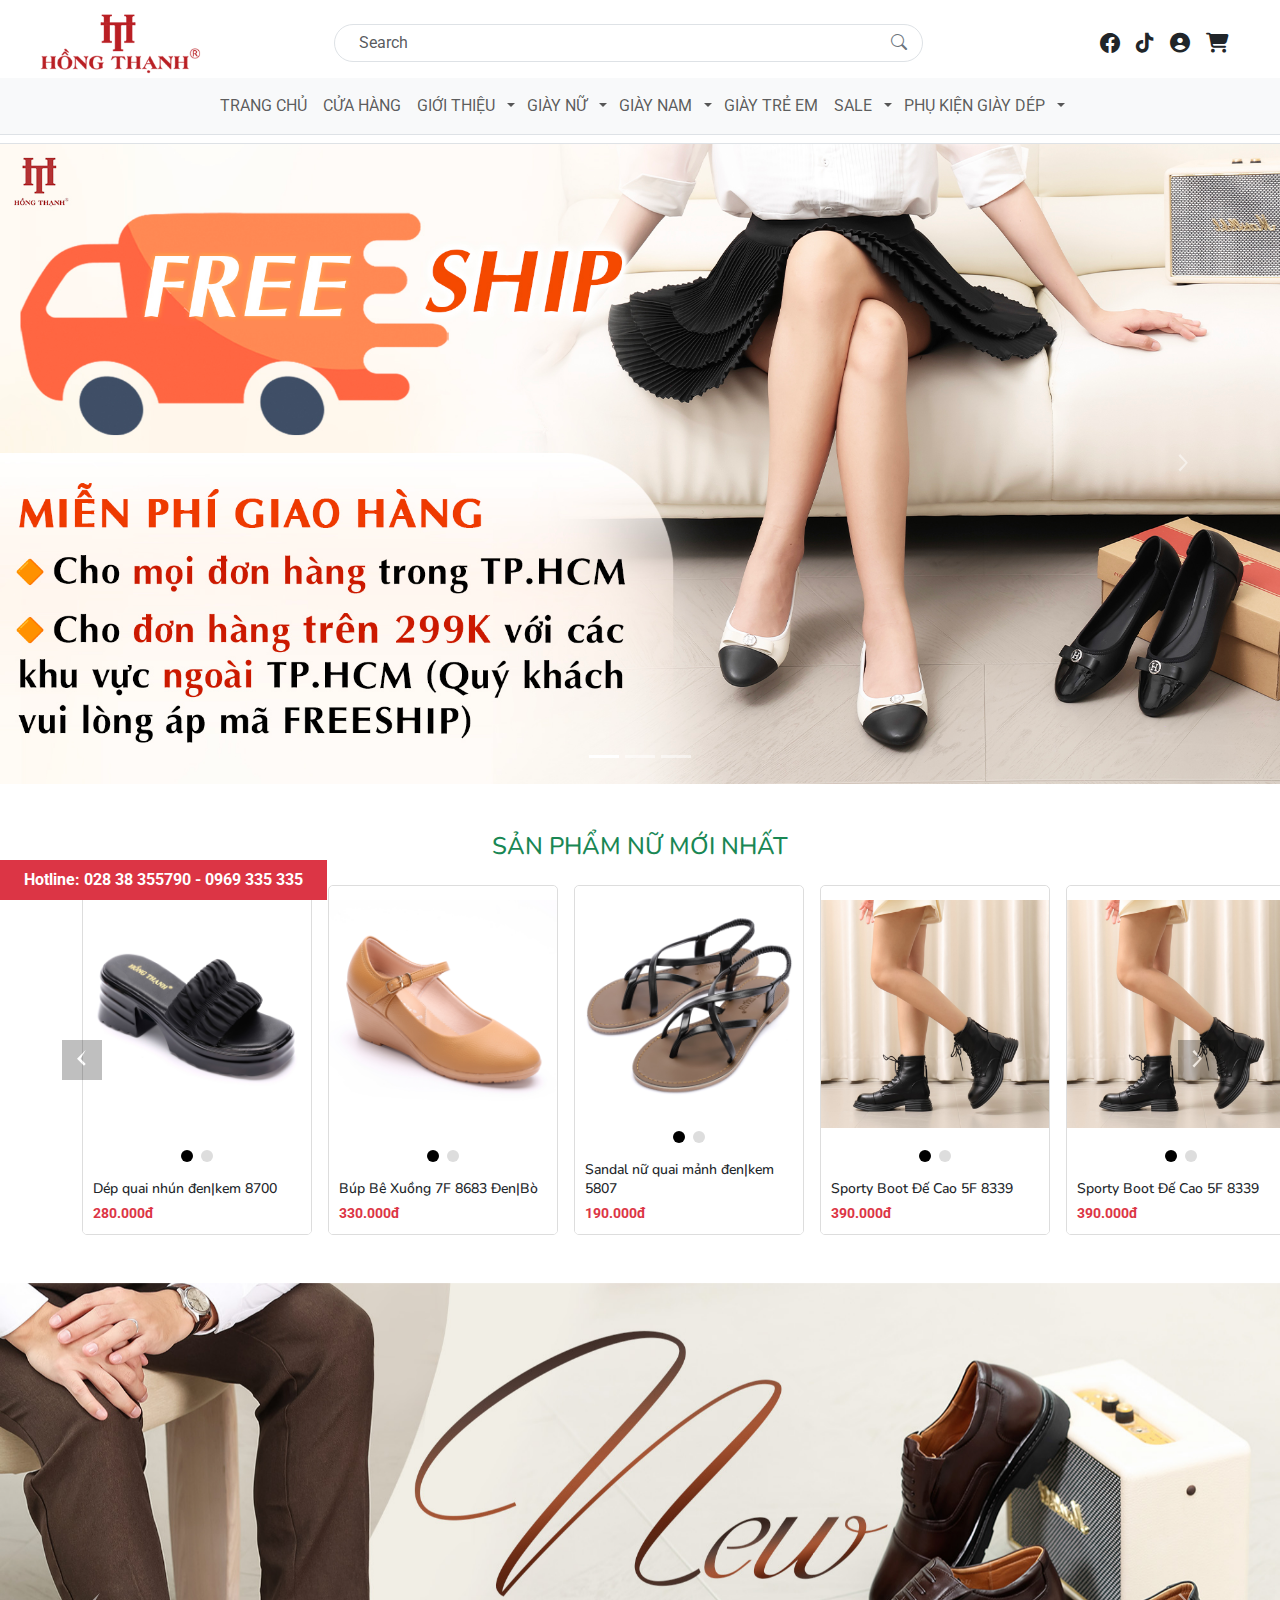
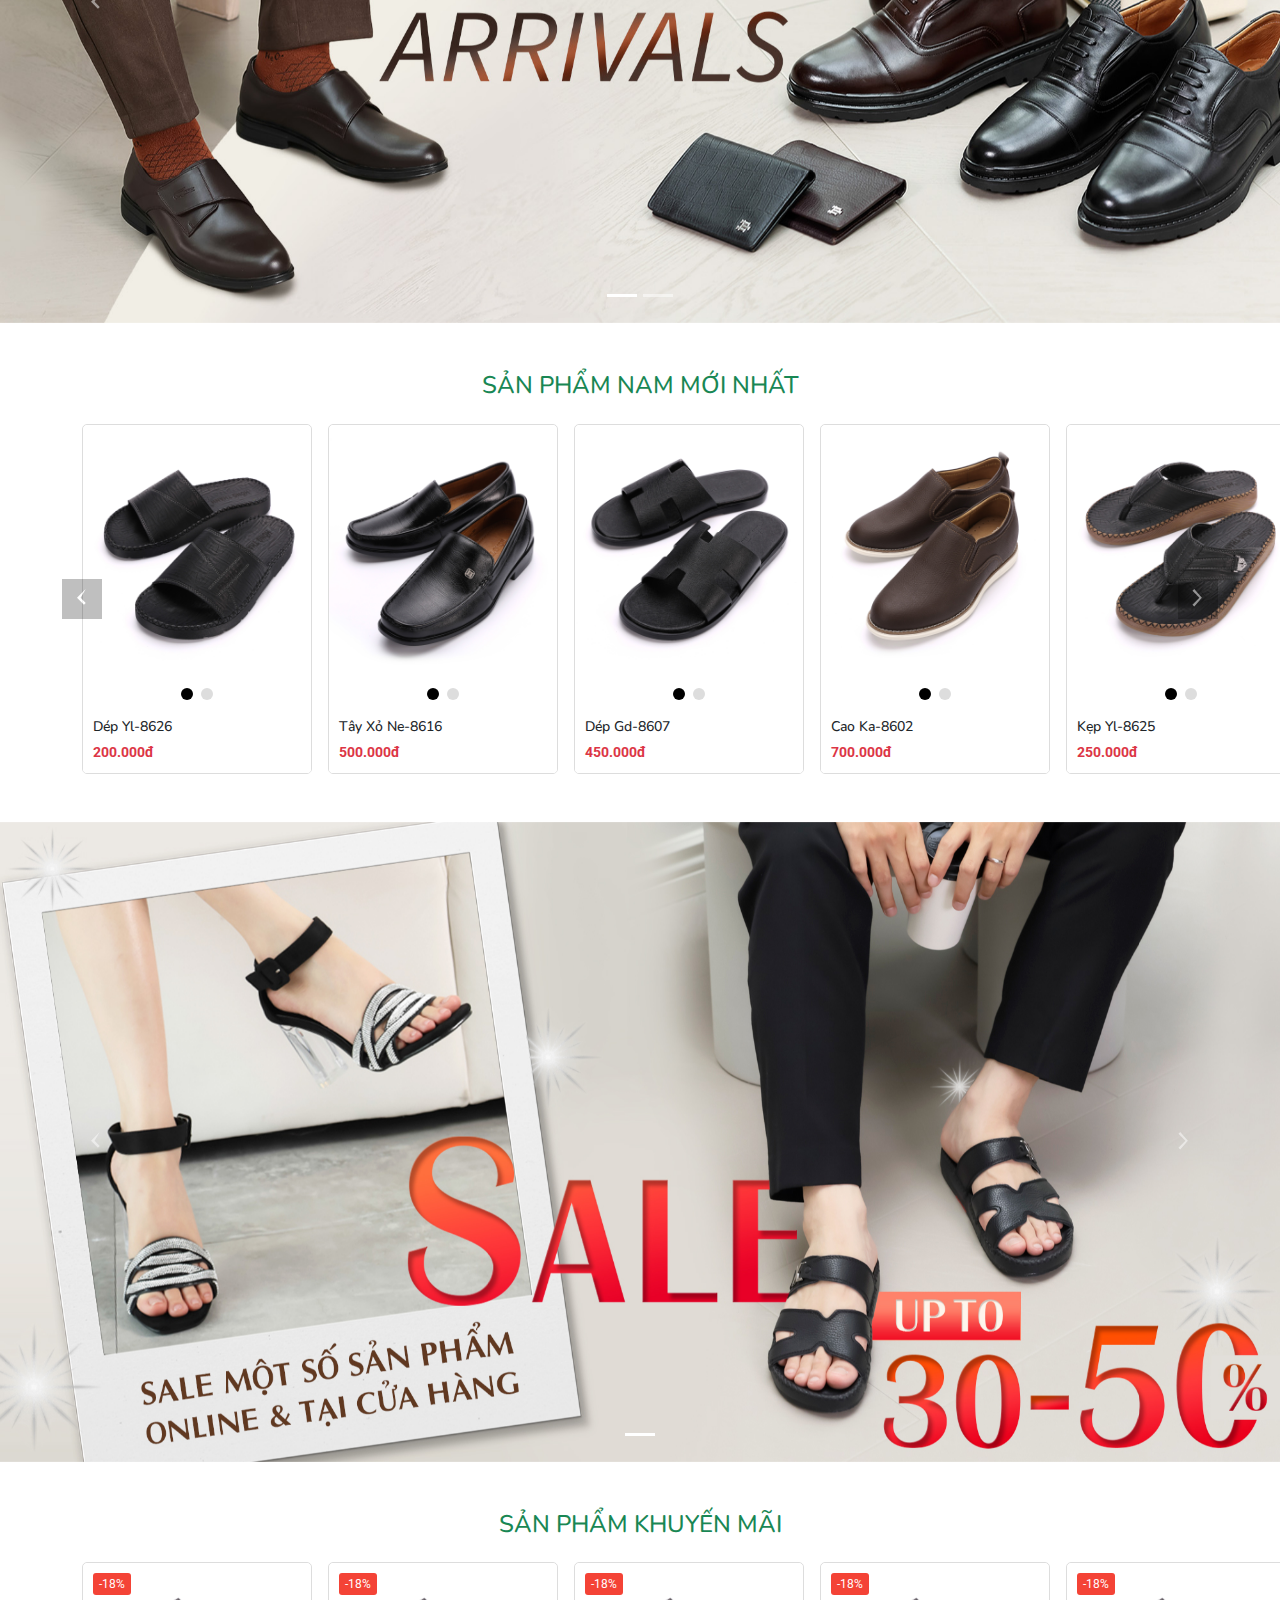
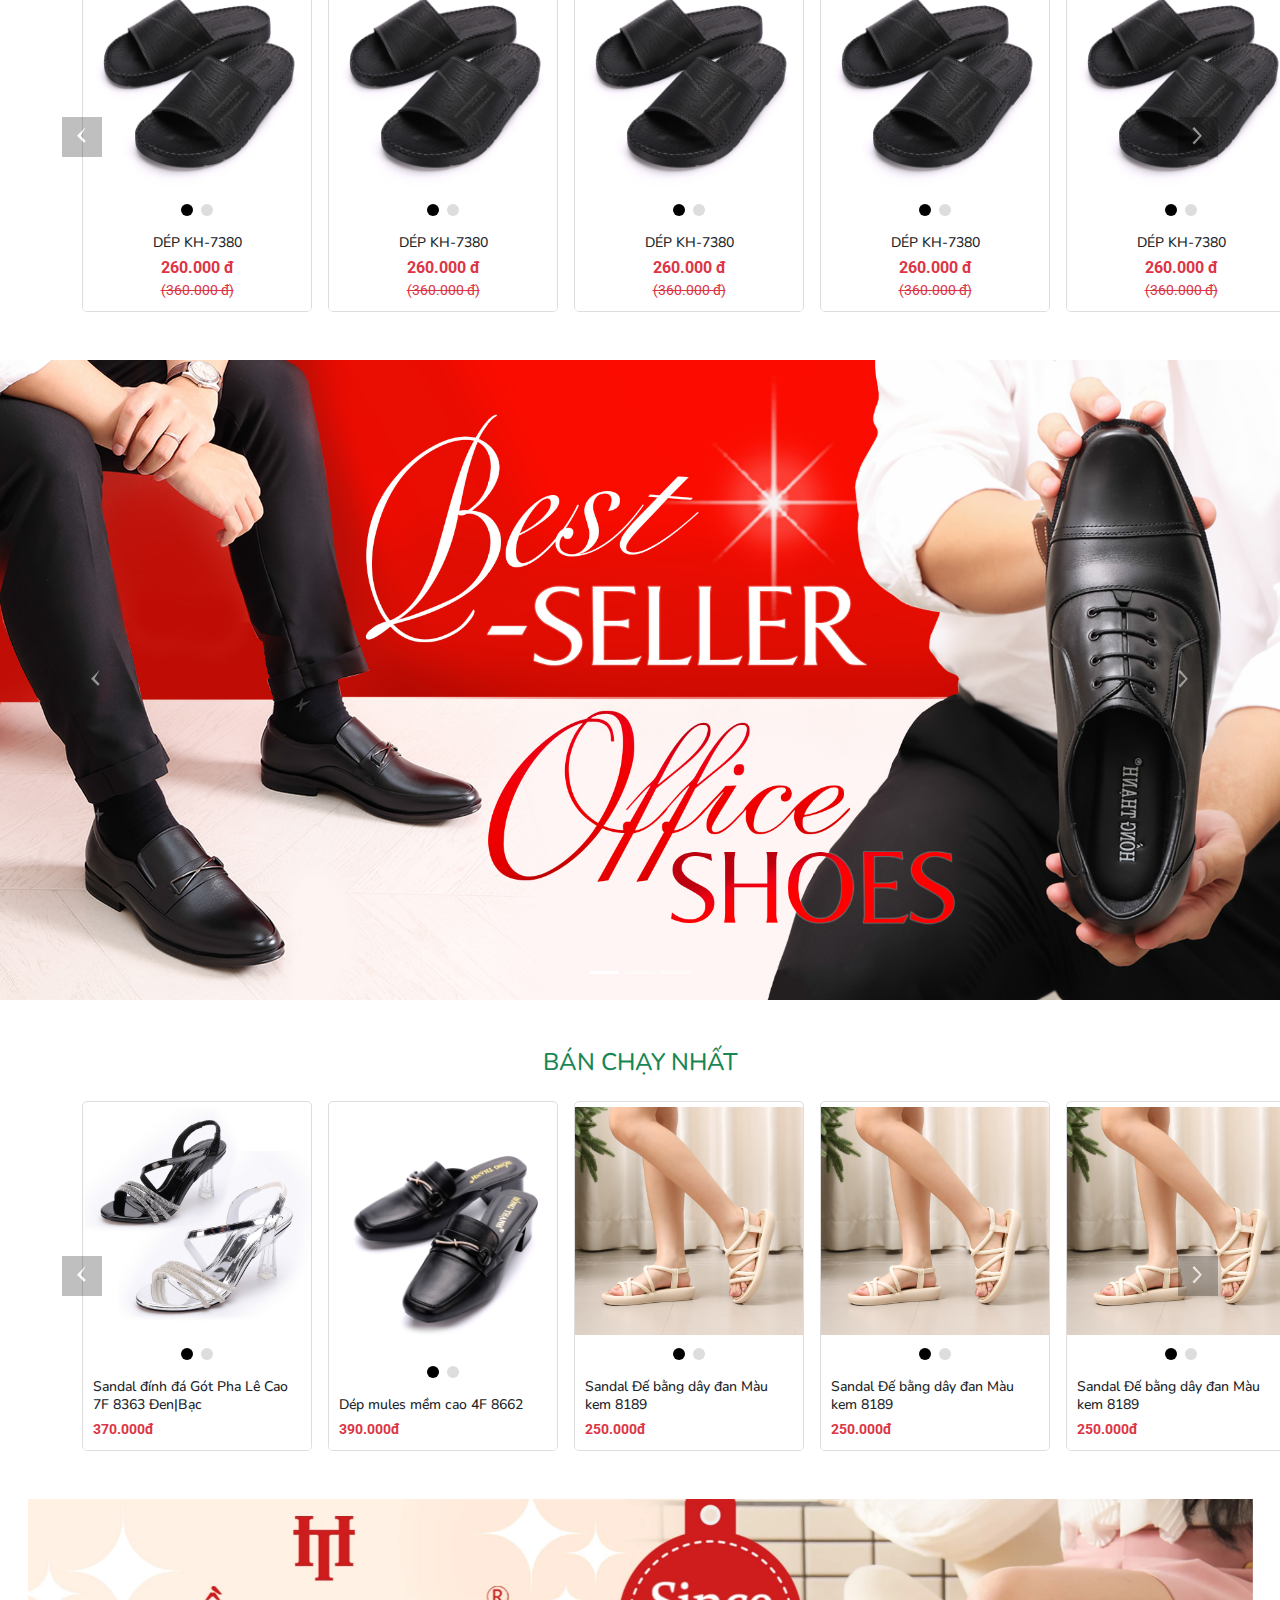
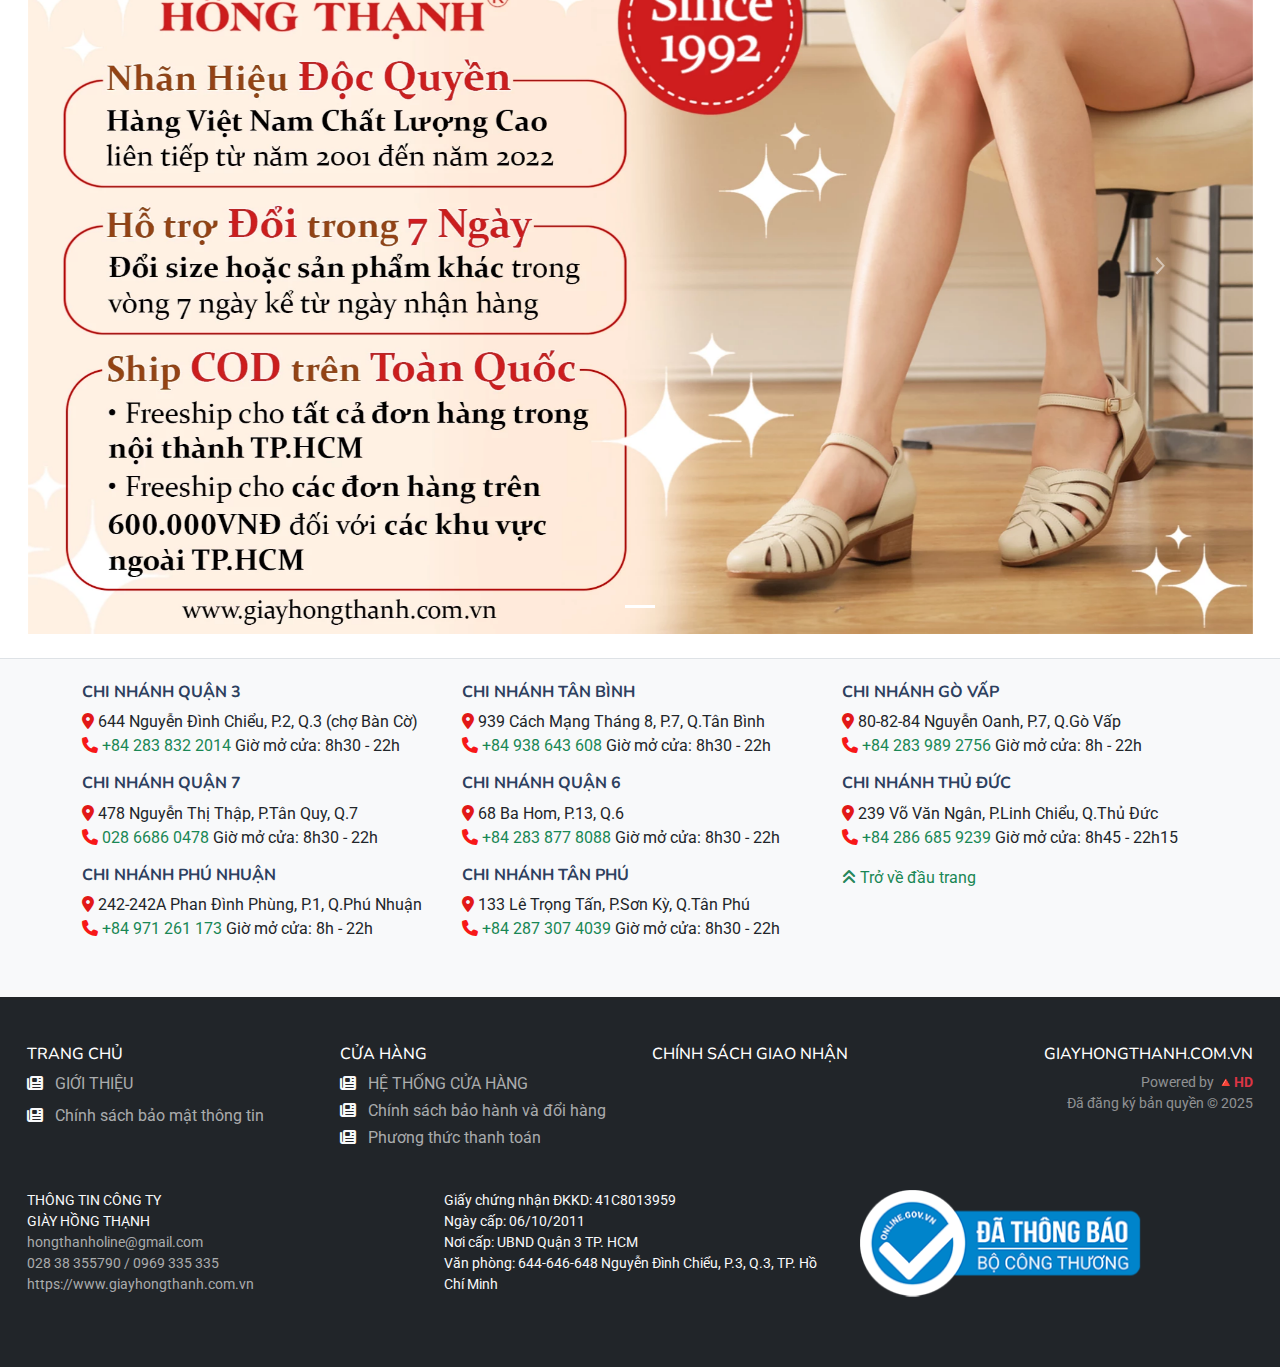
<file: index.html>
<!DOCTYPE html>
<html lang="en">

<head>
  <meta charset="utf-8">
  <meta content="width=device-width, initial-scale=1.0" name="viewport">
  <title>Home</title>
  <meta name="description" content="">
  <meta name="keywords" content="">

  <!-- Favicons -->
  <link href="assets/img/favicon.png" rel="icon">
  <link href="assets/img/apple-touch-icon.png" rel="apple-touch-icon">

  <!-- Fonts -->
  <link href="https://fonts.googleapis.com" rel="preconnect">
  <link href="https://fonts.gstatic.com" rel="preconnect" crossorigin>
  <link
    href="https://fonts.googleapis.com/css2?family=Roboto:ital,wght@0,100;0,300;0,400;0,500;0,700;0,900;1,100;1,300;1,400;1,500;1,700;1,900&family=Lato:ital,wght@0,100;0,300;0,400;0,700;0,900;1,100;1,300;1,400;1,700;1,900&family=Nunito:ital,wght@0,200;0,300;0,400;0,500;0,600;0,700;0,800;0,900;1,200;1,300;1,400;1,500;1,600;1,700;1,800;1,900&display=swap"
    rel="stylesheet">

  <!-- Icons -->
  <link rel="stylesheet" href="https://cdnjs.cloudflare.com/ajax/libs/font-awesome/6.7.2/css/all.min.css"
    integrity="sha512-Evv84Mr4kqVGRNSgIGL/F/aIDqQb7xQ2vcrdIwxfjThSH8CSR7PBEakCr51Ck+w+/U6swU2Im1vVX0SVk9ABhg=="
    crossorigin="anonymous" referrerpolicy="no-referrer" />

  <!-- Vendor CSS Files -->
  <link href="assets/vendor/bootstrap/css/bootstrap.min.css" rel="stylesheet">
  <link href="assets/vendor/bootstrap-icons/bootstrap-icons.css" rel="stylesheet">
  <link href="assets/vendor/aos/aos.css" rel="stylesheet">
  <link href="assets/vendor/glightbox/css/glightbox.min.css" rel="stylesheet">
  <link href="assets/vendor/swiper/swiper-bundle.min.css" rel="stylesheet">

  <!-- Main CSS File -->
  <link href="assets/css/main.css" rel="stylesheet">

</head>

<body class="index-page">
  <!-- 1. Header -->
  <header id="header" class="header sticky-top py-2 bg-white border-bottom"></header>
  <script>
    fetch('partials/header.html')
      .then(res => res.text())
      .then(data => document.getElementById('header').innerHTML = data)
  </script>


  <!-- 2. Slide bar / Carousel 3 ảnh -->
  <div id="myCarousel" class="carousel slide" data-bs-ride="carousel">
    <!-- Indicators (dấu chấm dưới) -->
    <div class="carousel-indicators">
      <button type="button" data-bs-target="#myCarousel" data-bs-slide-to="0" class="active"></button>
      <button type="button" data-bs-target="#myCarousel" data-bs-slide-to="1"></button>
      <button type="button" data-bs-target="#myCarousel" data-bs-slide-to="2"></button>
    </div>

    <div class="carousel-inner">
      <!-- Slide 1 -->
      <div class="carousel-item active">
        <img src="assets/img/slidebar/banner.jpg" class="d-block w-100" alt="Slide 1">
        <div class="carousel-caption d-none d-md-block">
          <!-- <h5>Tiêu đề Slide 1</h5>
          <p>Mô tả slide 1</p> -->
        </div>
      </div>

      <!-- Slide 2 -->
      <div class="carousel-item">
        <img src="assets/img/slidebar/banner2.jpg" class="d-block w-100" alt="Slide 2">
        <div class="carousel-caption d-none d-md-block">
          <!-- <h5>Tiêu đề Slide 2</h5>
          <p>Mô tả slide 2</p> -->
        </div>
      </div>

      <!-- Slide 3 -->
      <div class="carousel-item">
        <img src="assets/img/slidebar/banner3.jpg" class="d-block w-100" alt="Slide 3">
        <div class="carousel-caption d-none d-md-block">
          <!-- <h5>Tiêu đề Slide 3</h5>
          <p>Mô tả slide 3</p> -->
        </div>
      </div>
    </div>
    <!-- Controls (nút qua lại) -->
    <button class="carousel-control-prev" type="button" data-bs-target="#myCarousel" data-bs-slide="prev">
      <span class="carousel-control-prev-icon"></span>
      <span class="visually-hidden">Previous</span>
    </button>
    <button class="carousel-control-next" type="button" data-bs-target="#myCarousel" data-bs-slide="next">
      <span class="carousel-control-next-icon"></span>
      <span class="visually-hidden">Next</span>
    </button>
  </div>

  <!-- 3. Sản phẩm nữ mới nhất -->
  <section class="py-5">
    <div class="container">
      <h4 class="mb-4 text-center text-success">SẢN PHẨM NỮ MỚI NHẤT</h4>

      <div class="position-relative" id="product-female">

        <!-- Nút mũi tên trái -->
        <button class="carousel-control-prev custom-prev" type="button">
          <span class="carousel-control-prev-icon"></span>
        </button>

        <!-- Vùng scroll -->
        <div class="product-slider" style="overflow-x: auto; scroll-behavior: smooth;">
          <div class="product-list d-flex flex-nowrap">

            <!-- Card sản phẩm -->
            <div class="card me-3" style="min-width: 230px;">
              <div class="flip-box">
                <div class="flip-inner">
                  <img src="assets/img/product/SP_Nu/GHT_0157.jpg" class="card-img-top front" alt="...">
                  <img src="assets/img/product/SP_Nu/GHT_0151.jpg" class="card-img-top back">
                </div>
              </div>

              <!-- Màu sắc -->
              <div class="d-flex justify-content-center my-2">
                <span
                  style="display:inline-block; width:12px; height:12px; border-radius:50%; background:#000; margin:0 4px;"></span>
                <span
                  style="display:inline-block; width:12px; height:12px; border-radius:50%; background:#ddd; margin:0 4px;"></span>
              </div>

              <div class=" card-body">
                <h5 class="card-title">Dép quai nhún đen|kem 8700</h5>
                <p class="card-text text-danger fw-bold">280.000đ</p>
              </div>
            </div>

            <!-- Copy thêm các card khác -->
            <div class="card me-3" style="min-width: 230px;">
              <div class="flip-box">
                <div class="flip-inner">
                  <img src="assets/img/product/SP_Nu/GHT_0110.jpg" class="card-img-top front" alt="...">
                  <img src="assets/img/product/SP_Nu/GHT_0105.jpg" class="card-img-top back">
                </div>
              </div>

              <!-- Màu sắc -->
              <div class="d-flex justify-content-center my-2">
                <span
                  style="display:inline-block; width:12px; height:12px; border-radius:50%; background:#000; margin:0 4px;"></span>
                <span
                  style="display:inline-block; width:12px; height:12px; border-radius:50%; background:#ddd; margin:0 4px;"></span>
              </div>

              <div class=" card-body">
                <h5 class="card-title">Búp Bê Xuồng 7F 8683 Đen|Bò</h5>
                <p class="card-text text-danger fw-bold">330.000đ</p>
              </div>
            </div>

            <!-- Copy thêm các card khác -->
            <div class="card me-3" style="min-width: 230px;">
              <div class="flip-box">
                <div class="flip-inner">
                  <img src="assets/img/product/SP_Nu/IMG_1783.jpg" class="card-img-top front" alt="...">
                  <img src="assets/img/product/SP_Nu/IMG_1778.jpg" class="card-img-top back" alt="...">
                </div>
              </div>

              <!-- Màu sắc -->
              <div class="d-flex justify-content-center my-2">
                <span
                  style="display:inline-block; width:12px; height:12px; border-radius:50%; background:#000; margin:0 4px;"></span>
                <span
                  style="display:inline-block; width:12px; height:12px; border-radius:50%; background:#ddd; margin:0 4px;"></span>
              </div>

              <div class="card-body">
                <h5 class="card-title">Sandal nữ quai mảnh đen|kem 5807</h5>
                <p class="card-text text-danger fw-bold">190.000đ</p>
              </div>
            </div>


            <!-- Copy thêm các card khác -->
            <div class="card me-3" style="min-width: 230px;">
              <div class="flip-box">
                <div class="flip-inner">
                  <img src="assets/img/product/SP_Nu/sportyboot.jpg" class="card-img-top front" alt="...">
                  <img src="assets/img/product/SP_Nu/sportyboot.jpg" class="card-img-top back">
                </div>
              </div>

              <!-- Màu sắc -->
              <div class="d-flex justify-content-center my-2">
                <span
                  style="display:inline-block; width:12px; height:12px; border-radius:50%; background:#000; margin:0 4px;"></span>
                <span
                  style="display:inline-block; width:12px; height:12px; border-radius:50%; background:#ddd; margin:0 4px;"></span>
              </div>

              <div class=" card-body">
                <h5 class="card-title">Sporty Boot Đế Cao 5F 8339</h5>
                <p class="card-text text-danger fw-bold">390.000đ</p>
              </div>
            </div>

            <!-- Copy thêm các card khác -->
            <div class="card me-3" style="min-width: 230px;">
              <div class="flip-box">
                <div class="flip-inner">
                  <img src="assets/img/product/SP_Nu/sportyboot.jpg" class="card-img-top front" alt="...">
                  <img src="assets/img/product/SP_Nu/sportyboot.jpg" class="card-img-top back">
                </div>
              </div>

              <!-- Màu sắc -->
              <div class="d-flex justify-content-center my-2">
                <span
                  style="display:inline-block; width:12px; height:12px; border-radius:50%; background:#000; margin:0 4px;"></span>
                <span
                  style="display:inline-block; width:12px; height:12px; border-radius:50%; background:#ddd; margin:0 4px;"></span>
              </div>

              <div class=" card-body">
                <h5 class="card-title">Sporty Boot Đế Cao 5F 8339</h5>
                <p class="card-text text-danger fw-bold">390.000đ</p>
              </div>
            </div>

            <!-- Copy thêm các card khác -->
            <div class="card me-3" style="min-width: 230px;">
              <div class="flip-box">
                <div class="flip-inner">
                  <img src="assets/img/product/SP_Nu/sportyboot.jpg" class="card-img-top front" alt="...">
                  <img src="assets/img/product/SP_Nu/sportyboot.jpg" class="card-img-top back">
                </div>
              </div>

              <!-- Màu sắc -->
              <div class="d-flex justify-content-center my-2">
                <span
                  style="display:inline-block; width:12px; height:12px; border-radius:50%; background:#000; margin:0 4px;"></span>
                <span
                  style="display:inline-block; width:12px; height:12px; border-radius:50%; background:#ddd; margin:0 4px;"></span>
              </div>

              <div class=" card-body">
                <h5 class="card-title">Sporty Boot Đế Cao 5F 8339</h5>
                <p class="card-text text-danger fw-bold">390.000đ</p>
              </div>
            </div>

          </div>
        </div>

        <!-- Nút mũi tên phải -->
        <button class="carousel-control-next custom-next" type="button">
          <span class="carousel-control-next-icon"></span>
        </button>

      </div>
    </div>
  </section>


  <!-- 4. Slides 2 ảnh -->
  <div id="myCarousel2" class="carousel slide" data-bs-ride="carousel">
    <!-- Indicators -->
    <div class="carousel-indicators">
      <button type="button" data-bs-target="#myCarousel2" data-bs-slide-to="0" class="active"></button>
      <button type="button" data-bs-target="#myCarousel2" data-bs-slide-to="1"></button>
    </div>

    <!-- Slides -->
    <div class="carousel-inner">
      <div class="carousel-item active">
        <img src="assets/img/slidebar/bannerNam.jpg" class="d-block w-100" alt="Slide 1">
      </div>
      <div class="carousel-item">
        <img src="assets/img/slidebar/bannerNam2.jpg" class="d-block w-100" alt="Slide 2">
      </div>
    </div>

    <!-- Controls -->
    <button class="carousel-control-prev" type="button" data-bs-target="#myCarousel2" data-bs-slide="prev">
      <span class="carousel-control-prev-icon"></span>
    </button>
    <button class="carousel-control-next" type="button" data-bs-target="#myCarousel2" data-bs-slide="next">
      <span class="carousel-control-next-icon"></span>
    </button>
  </div>

  <!-- 5. Sản phẩm nam -->
  <section class="py-5">
    <div class="container">
      <h4 class="mb-4 text-center text-success">SẢN PHẨM NAM MỚI NHẤT</h4>

      <div class="position-relative" id="product-male">

        <!-- Nút mũi tên trái -->
        <button class="carousel-control-prev custom-prev" type="button">
          <span class="carousel-control-prev-icon"></span>
        </button>

        <!-- Vùng scroll -->
        <div class="product-slider" style="overflow-x: hidden;">
          <div class="product-list d-flex flex-nowrap">

            <!-- Card sản phẩm Nam -->
            <div class="card me-3" style="min-width: 230px;">
              <div class="flip-box">
                <div class="flip-inner">
                  <img src="assets/img/product/SP_Nam/GHT_0674.jpg" class="card-img-top front" alt="...">
                  <img src="assets/img/product/SP_Nam/GHT_0675.jpg" class="card-img-top back">
                </div>
              </div>

              <!-- Màu sắc -->
              <div class="d-flex justify-content-center my-2">
                <span
                  style="display:inline-block; width:12px; height:12px; border-radius:50%; background:#000; margin:0 4px;"></span>
                <span
                  style="display:inline-block; width:12px; height:12px; border-radius:50%; background:#ddd; margin:0 4px;"></span>
              </div>

              <div class="card-body">
                <h5 class="card-title">Dép Yl-8626</h5>
                <p class="card-text text-danger fw-bold">200.000đ</p>
              </div>
            </div>

            <!-- Card sản phẩm Nam -->
            <div class="card me-3" style="min-width: 230px;">
              <div class="flip-box">
                <div class="flip-inner">
                  <img src="assets/img/product/SP_Nam/GHT_0656.jpg" class="card-img-top front" alt="...">
                  <img src="assets/img/product/SP_Nam/GHT_0657.jpg" class="card-img-top back">
                </div>
              </div>

              <!-- Màu sắc -->
              <div class="d-flex justify-content-center my-2">
                <span
                  style="display:inline-block; width:12px; height:12px; border-radius:50%; background:#000; margin:0 4px;"></span>
                <span
                  style="display:inline-block; width:12px; height:12px; border-radius:50%; background:#ddd; margin:0 4px;"></span>
              </div>

              <div class="card-body">
                <h5 class="card-title">Tây Xỏ Ne-8616</h5>
                <p class="card-text text-danger fw-bold">500.000đ</p>
              </div>
            </div>

            <!-- Card sản phẩm Nam -->
            <div class="card me-3" style="min-width: 230px;">
              <div class="flip-box">
                <div class="flip-inner">
                  <img src="assets/img/product/SP_Nam/GHT_0686.jpg" class="card-img-top front" alt="...">
                  <img src="assets/img/product/SP_Nam/GHT_0687.jpg" class="card-img-top back">
                </div>
              </div>

              <!-- Màu sắc -->
              <div class="d-flex justify-content-center my-2">
                <span
                  style="display:inline-block; width:12px; height:12px; border-radius:50%; background:#000; margin:0 4px;"></span>
                <span
                  style="display:inline-block; width:12px; height:12px; border-radius:50%; background:#ddd; margin:0 4px;"></span>
              </div>

              <div class="card-body">
                <h5 class="card-title">Dép Gd-8607</h5>
                <p class="card-text text-danger fw-bold">450.000đ</p>
              </div>
            </div>

            <!-- Card sản phẩm Nam -->
            <div class="card me-3" style="min-width: 230px;">
              <div class="flip-box">
                <div class="flip-inner">
                  <img src="assets/img/product/SP_Nam/GHT_0751.jpg" class="card-img-top front" alt="...">
                  <img src="assets/img/product/SP_Nam/GHT_0753.jpg" class="card-img-top back">
                </div>
              </div>

              <!-- Màu sắc -->
              <div class="d-flex justify-content-center my-2">
                <span
                  style="display:inline-block; width:12px; height:12px; border-radius:50%; background:#000; margin:0 4px;"></span>
                <span
                  style="display:inline-block; width:12px; height:12px; border-radius:50%; background:#ddd; margin:0 4px;"></span>
              </div>


              <div class="card-body">
                <h5 class="card-title">Cao Ka-8602</h5>
                <p class="card-text text-danger fw-bold">700.000đ</p>
              </div>
            </div>

            <!-- Card sản phẩm Nam -->
            <div class="card me-3" style="min-width: 230px;">
              <div class="flip-box">
                <div class="flip-inner">
                  <img src="assets/img/product/SP_Nam/GHT_0704.jpg" class="card-img-top front" alt="...">
                  <img src="assets/img/product/SP_Nam/GHT_0705.jpg" class="card-img-top back">
                </div>
              </div>

              <!-- Màu sắc -->
              <div class="d-flex justify-content-center my-2">
                <span
                  style="display:inline-block; width:12px; height:12px; border-radius:50%; background:#000; margin:0 4px;"></span>
                <span
                  style="display:inline-block; width:12px; height:12px; border-radius:50%; background:#ddd; margin:0 4px;"></span>
              </div>

              <div class="card-body">
                <h5 class="card-title">Kẹp Yl-8625</h5>
                <p class="card-text text-danger fw-bold">250.000đ</p>
              </div>
            </div>


            <!-- Card sản phẩm Nam -->
            <div class="card me-3" style="min-width: 230px;">
              <div class="flip-box">
                <div class="flip-inner">
                  <img src="assets/img/product/SP_Nam/GHT_0733.jpg" class="card-img-top front" alt="...">
                  <img src="assets/img/product/SP_Nam/GHT_0734.jpg" class="card-img-top back">
                </div>
              </div>

              <!-- Màu sắc -->
              <div class="d-flex justify-content-center my-2">
                <span
                  style="display:inline-block; width:12px; height:12px; border-radius:50%; background:#000; margin:0 4px;"></span>
                <span
                  style="display:inline-block; width:12px; height:12px; border-radius:50%; background:#ddd; margin:0 4px;"></span>
              </div>
              <div class="card-body">
                <h5 class="card-title">Dép Ac-8490
                </h5>
                <p class="card-text text-danger fw-bold">350.000đ</p>
              </div>
            </div>

            <!-- Card sản phẩm Nam -->
            <div class="card me-3" style="min-width: 230px;">
              <div class="flip-box">
                <div class="flip-inner">
                  <img src="assets/img/product/SP_Nam/GHT_0645.jpg" class="card-img-top front" alt="...">
                  <img src="assets/img/product/SP_Nam/GHT_0646.jpg" class="card-img-top back">
                </div>
              </div>

              <!-- Màu sắc -->
              <div class="d-flex justify-content-center my-2">
                <span
                  style="display:inline-block; width:12px; height:12px; border-radius:50%; background:#000; margin:0 4px;"></span>
                <span
                  style="display:inline-block; width:12px; height:12px; border-radius:50%; background:#ddd; margin:0 4px;"></span>
              </div>
              <div class="card-body">
                <h5 class="card-title">Couple Sporty Sandal 8585 Nam</h5>
                <p class="card-text text-danger fw-bold">300.000đ</p>
              </div>
            </div>

          </div>
        </div>

        <!-- Nút mũi tên phải -->
        <button class="carousel-control-next custom-next" type="button">
          <span class="carousel-control-next-icon"></span>
        </button>
      </div>
    </div>
  </section>

  <!-- 6. Slide với một ảnh  -->
  <div id="myCarousel3" class="carousel slide" data-bs-ride="carousel">

    <!-- Indicators -->
    <div class="carousel-indicators">
      <button type="button" data-bs-target="#myCarouselSingle" data-bs-slide-to="0" class="active"></button>
    </div>

    <!-- Slides -->
    <div class="carousel-inner">
      <div class="carousel-item active">
        <img src="assets/img/slidebar/bannerSlide3.jpg" class="d-block w-100" alt="Slide Only One">
        <div class="carousel-caption d-none d-md-block">
          <!-- Nội dung caption nếu có -->
          <!-- <h5>Tiêu đề Slide</h5>
          <p>Mô tả slide duy nhất</p> -->
        </div>
      </div>
    </div>

    <!-- Không cần nút prev/next nếu chỉ 1 ảnh -->
    <!-- Nếu vẫn muốn có nút thì giữ -->
    <button class="carousel-control-prev" type="button" data-bs-target="#myCarouselSingle" data-bs-slide="prev">
      <span class="carousel-control-prev-icon"></span>
      <span class="visually-hidden">Previous</span>
    </button>
    <button class="carousel-control-next" type="button" data-bs-target="#myCarouselSingle" data-bs-slide="next">
      <span class="carousel-control-next-icon"></span>
      <span class="visually-hidden">Next</span>
    </button>
  </div>

  <!-- 7. Sản phẩm khuyến mãi -->
  <section class="py-5">
    <div class="container">
      <h4 class="mb-4 text-center text-success">SẢN PHẨM KHUYẾN MÃI</h4>

      <div class="position-relative" id="product-sale">
        <!-- Nút mũi tên trái -->
        <button class="carousel-control-prev custom-prev" type="button">
          <span class="carousel-control-prev-icon"></span>
        </button>

        <!-- Vùng scroll -->
        <div class="product-slider" style="overflow-x: hidden;">
          <div class="product-list d-flex flex-nowrap">

            <div class="card me-3 position-relative" style="min-width: 230px;">
              <!-- TAG GIẢM -->
              <div class="discount-tag">-18%</div>

              <!-- Ảnh flip -->
              <div class="flip-box">
                <div class="flip-inner">
                  <img src="assets/img/product/SP_Nam/GHT_0674.jpg" class="card-img-top front" alt="...">
                  <img src="assets/img/product/SP_Nam/GHT_0675.jpg" class="card-img-top back">
                </div>
              </div>

              <!-- Màu sắc -->
              <div class="d-flex justify-content-center my-2">
                <span
                  style="display:inline-block; width:12px; height:12px; border-radius:50%; background:#000; margin:0 4px;"></span>
                <span
                  style="display:inline-block; width:12px; height:12px; border-radius:50%; background:#ddd; margin:0 4px;"></span>
              </div>

              <!-- Nội dung -->
              <div class="card-body text-center">
                <h6 class="card-title mb-1">DÉP KH-7380</h6>
                <span class="fw-bold text-danger">260.000 đ</span>
                <small class="text-decoration-line-through text-danger ">(360.000 đ)</small>
              </div>
            </div>

            <div class="card me-3 position-relative" style="min-width: 230px;">
              <!-- TAG GIẢM -->
              <div class="discount-tag">-18%</div>

              <!-- Ảnh flip -->
              <div class="flip-box">
                <div class="flip-inner">
                  <img src="assets/img/product/SP_Nam/GHT_0674.jpg" class="card-img-top front" alt="...">
                  <img src="assets/img/product/SP_Nam/GHT_0675.jpg" class="card-img-top back">
                </div>
              </div>

              <!-- Màu sắc -->
              <div class="d-flex justify-content-center my-2">
                <span
                  style="display:inline-block; width:12px; height:12px; border-radius:50%; background:#000; margin:0 4px;"></span>
                <span
                  style="display:inline-block; width:12px; height:12px; border-radius:50%; background:#ddd; margin:0 4px;"></span>
              </div>

              <!-- Nội dung -->
              <div class="card-body text-center">
                <h6 class="card-title mb-1">DÉP KH-7380</h6>
                <span class="fw-bold text-danger">260.000 đ</span>
                <small class="text-decoration-line-through text-danger ">(360.000 đ)</small>
              </div>
            </div>

            <div class="card me-3 position-relative" style="min-width: 230px;">
              <!-- TAG GIẢM -->
              <div class="discount-tag">-18%</div>

              <!-- Ảnh flip -->
              <div class="flip-box">
                <div class="flip-inner">
                  <img src="assets/img/product/SP_Nam/GHT_0674.jpg" class="card-img-top front" alt="...">
                  <img src="assets/img/product/SP_Nam/GHT_0675.jpg" class="card-img-top back">
                </div>
              </div>

              <!-- Màu sắc -->
              <div class="d-flex justify-content-center my-2">
                <span
                  style="display:inline-block; width:12px; height:12px; border-radius:50%; background:#000; margin:0 4px;"></span>
                <span
                  style="display:inline-block; width:12px; height:12px; border-radius:50%; background:#ddd; margin:0 4px;"></span>
              </div>

              <!-- Nội dung -->
              <div class="card-body text-center">
                <h6 class="card-title mb-1">DÉP KH-7380</h6>
                <span class="fw-bold text-danger">260.000 đ</span>
                <small class="text-decoration-line-through text-danger ">(360.000 đ)</small>
              </div>
            </div>

            <div class="card me-3 position-relative" style="min-width: 230px;">
              <!-- TAG GIẢM -->
              <div class="discount-tag">-18%</div>

              <!-- Ảnh flip -->
              <div class="flip-box">
                <div class="flip-inner">
                  <img src="assets/img/product/SP_Nam/GHT_0674.jpg" class="card-img-top front" alt="...">
                  <img src="assets/img/product/SP_Nam/GHT_0675.jpg" class="card-img-top back">
                </div>
              </div>

              <!-- Màu sắc -->
              <div class="d-flex justify-content-center my-2">
                <span
                  style="display:inline-block; width:12px; height:12px; border-radius:50%; background:#000; margin:0 4px;"></span>
                <span
                  style="display:inline-block; width:12px; height:12px; border-radius:50%; background:#ddd; margin:0 4px;"></span>
              </div>

              <!-- Nội dung -->
              <div class="card-body text-center">
                <h6 class="card-title mb-1">DÉP KH-7380</h6>
                <span class="fw-bold text-danger">260.000 đ</span>
                <small class="text-decoration-line-through text-danger ">(360.000 đ)</small>
              </div>
            </div>

            <div class="card me-3 position-relative" style="min-width: 230px;">
              <!-- TAG GIẢM -->
              <div class="discount-tag">-18%</div>

              <!-- Ảnh flip -->
              <div class="flip-box">
                <div class="flip-inner">
                  <img src="assets/img/product/SP_Nam/GHT_0674.jpg" class="card-img-top front" alt="...">
                  <img src="assets/img/product/SP_Nam/GHT_0675.jpg" class="card-img-top back">
                </div>
              </div>

              <!-- Màu sắc -->
              <div class="d-flex justify-content-center my-2">
                <span
                  style="display:inline-block; width:12px; height:12px; border-radius:50%; background:#000; margin:0 4px;"></span>
                <span
                  style="display:inline-block; width:12px; height:12px; border-radius:50%; background:#ddd; margin:0 4px;"></span>
              </div>

              <!-- Nội dung -->
              <div class="card-body text-center">
                <h6 class="card-title mb-1">DÉP KH-7380</h6>
                <span class="fw-bold text-danger">260.000 đ</span>
                <small class="text-decoration-line-through text-danger ">(360.000 đ)</small>
              </div>
            </div>


            <div class="card me-3 position-relative" style="min-width: 230px;">
              <!-- TAG GIẢM -->
              <div class="discount-tag">-18%</div>

              <!-- Ảnh flip -->
              <div class="flip-box">
                <div class="flip-inner">
                  <img src="assets/img/product/SP_Nam/GHT_0674.jpg" class="card-img-top front" alt="...">
                  <img src="assets/img/product/SP_Nam/GHT_0675.jpg" class="card-img-top back">
                </div>
              </div>

              <!-- Màu sắc -->
              <div class="d-flex justify-content-center my-2">
                <span
                  style="display:inline-block; width:12px; height:12px; border-radius:50%; background:#000; margin:0 4px;"></span>
                <span
                  style="display:inline-block; width:12px; height:12px; border-radius:50%; background:#ddd; margin:0 4px;"></span>
              </div>

              <!-- Nội dung -->
              <div class="card-body text-center">
                <h6 class="card-title mb-1">DÉP KH-7380</h6>
                <span class="fw-bold text-danger">260.000 đ</span>
                <small class="text-decoration-line-through text-danger ">(360.000 đ)</small>
              </div>
            </div>

            <div class="card me-3 position-relative" style="min-width: 230px;">
              <!-- TAG GIẢM -->
              <div class="discount-tag">-18%</div>

              <!-- Ảnh flip -->
              <div class="flip-box">
                <div class="flip-inner">
                  <img src="assets/img/product/SP_Nam/GHT_0674.jpg" class="card-img-top front" alt="...">
                  <img src="assets/img/product/SP_Nam/GHT_0675.jpg" class="card-img-top back">
                </div>
              </div>

              <!-- Màu sắc -->
              <div class="d-flex justify-content-center my-2">
                <span
                  style="display:inline-block; width:12px; height:12px; border-radius:50%; background:#000; margin:0 4px;"></span>
                <span
                  style="display:inline-block; width:12px; height:12px; border-radius:50%; background:#ddd; margin:0 4px;"></span>
              </div>

              <!-- Nội dung -->
              <div class="card-body text-center">
                <h6 class="card-title mb-1">DÉP KH-7380</h6>
                <span class="fw-bold text-danger">260.000 đ</span>
                <small class="text-decoration-line-through text-danger ">(360.000 đ)</small>
              </div>
            </div>

          </div>
        </div>

        <!-- Nút mũi tên phải -->
        <button class="carousel-control-next custom-next" type="button">
          <span class="carousel-control-next-icon"></span>
        </button>
      </div>
    </div>
  </section>


  <!-- 8. Sildes 3 ảnh-->
  <div id="myCarousel4" class="carousel slide" data-bs-ride="carousel">
    <!-- Indicators -->
    <div class="carousel-indicators">
      <button type="button" data-bs-target="#myCarousel4" data-bs-slide-to="0" class="active"></button>
      <button type="button" data-bs-target="#myCarousel4" data-bs-slide-to="1"></button>
      <button type="button" data-bs-target="#myCarousel4" data-bs-slide-to="2"></button>
    </div>

    <!-- Slides -->
    <div class="carousel-inner">
      <div class="carousel-item active">
        <img src="assets/img/slidebar/bannerSlide4.jpg" class="d-block w-100" alt="Slide 1">
      </div>
      <div class="carousel-item">
        <img src="assets/img/slidebar/bannerSlide4_1.jpg" class="d-block w-100" alt="Slide 2">
      </div>
      <div class="carousel-item">
        <img src="assets/img/slidebar/bannerSlide4_2.jpg" class="d-block w-100" alt="Slide 3">
      </div>
    </div>

    <!-- Controls -->
    <button class="carousel-control-prev" type="button" data-bs-target="#myCarousel4" data-bs-slide="prev">
      <span class="carousel-control-prev-icon"></span>
    </button>
    <button class="carousel-control-next" type="button" data-bs-target="#myCarousel4" data-bs-slide="next">
      <span class="carousel-control-next-icon"></span>
    </button>
  </div>


  <!-- 9. Sản phẩm bán chạy nhất -->
  <section class="py-5">
    <div class="container">
      <h4 class="mb-4 text-center text-success"> BÁN CHẠY NHẤT</h4>

      <div class="position-relative" id="product-trend">

        <!-- Nút mũi tên trái -->
        <button class="carousel-control-prev custom-prev" type="button">
          <span class="carousel-control-prev-icon"></span>
        </button>

        <!-- Vùng scroll -->
        <div class="product-slider" style="overflow-x: hidden;">
          <div class="product-list d-flex flex-nowrap">

            <!-- Card sản phẩm bán chạy nhất -->
            <div class="card me-3" style="min-width: 230px;">
              <div class="flip-box">
                <div class="flip-inner">
                  <img src="assets/img/product/SP_Nu/1.jpg" class="card-img-top front" alt="...">
                  <img src="assets/img/product/SP_Nu/IMG_2750.jpg" class="card-img-top back">
                </div>
              </div>

              <!-- Màu sắc -->
              <div class="d-flex justify-content-center my-2">
                <span
                  style="display:inline-block; width:12px; height:12px; border-radius:50%; background:#000; margin:0 4px;"></span>
                <span
                  style="display:inline-block; width:12px; height:12px; border-radius:50%; background:#ddd; margin:0 4px;"></span>
              </div>

              <div class="card-body">
                <h5 class="card-title">Sandal đính đá Gót Pha Lê Cao 7F 8363 Đen|Bạc</h5>
                <p class="card-text text-danger fw-bold">370.000đ</p>
              </div>
            </div>


            <!-- Card sản phẩm bán chạy nhất -->
            <div class="card me-3" style="min-width: 230px;">
              <div class="flip-box">
                <div class="flip-inner">
                  <img src="assets/img/product/SP_Nu/GHT_0179.jpg" class="card-img-top front" alt="...">
                  <img src="assets/img/product/SP_Nu/GHT_0176.jpg" class="card-img-top back">
                </div>
              </div>

              <!-- Màu sắc -->
              <div class="d-flex justify-content-center my-2">
                <span
                  style="display:inline-block; width:12px; height:12px; border-radius:50%; background:#000; margin:0 4px;"></span>
                <span
                  style="display:inline-block; width:12px; height:12px; border-radius:50%; background:#ddd; margin:0 4px;"></span>
              </div>

              <div class="card-body">
                <h5 class="card-title">Dép mules mềm cao 4F 8662</h5>
                <p class="card-text text-danger fw-bold">390.000đ</p>
              </div>
            </div>

            <!-- Card sản phẩm bán chạy nhất -->
            <div class="card me-3" style="min-width: 230px;">
              <div class="flip-box">
                <div class="flip-inner">
                  <img src="assets/img/product/SP_Nu/471.jpg" class="card-img-top front" alt="...">
                  <img src="assets/img/product/SP_Nu/IMG_8563.jpg" class="card-img-top back">
                </div>
              </div>

              <!-- Màu sắc -->
              <div class="d-flex justify-content-center my-2">
                <span
                  style="display:inline-block; width:12px; height:12px; border-radius:50%; background:#000; margin:0 4px;"></span>
                <span
                  style="display:inline-block; width:12px; height:12px; border-radius:50%; background:#ddd; margin:0 4px;"></span>
              </div>

              <div class="card-body">
                <h5 class="card-title">

                  Sandal Đế bằng dây đan Màu kem 8189</h5>
                <p class="card-text text-danger fw-bold">250.000đ</p>
              </div>
            </div>

            <!-- Card sản phẩm bán chạy nhất -->
            <div class="card me-3" style="min-width: 230px;">
              <div class="flip-box">
                <div class="flip-inner">
                  <img src="assets/img/product/SP_Nu/471.jpg" class="card-img-top front" alt="...">
                  <img src="assets/img/product/SP_Nu/IMG_8563.jpg" class="card-img-top back">
                </div>
              </div>

              <!-- Màu sắc -->
              <div class="d-flex justify-content-center my-2">
                <span
                  style="display:inline-block; width:12px; height:12px; border-radius:50%; background:#000; margin:0 4px;"></span>
                <span
                  style="display:inline-block; width:12px; height:12px; border-radius:50%; background:#ddd; margin:0 4px;"></span>
              </div>

              <div class="card-body">
                <h5 class="card-title">

                  Sandal Đế bằng dây đan Màu kem 8189</h5>
                <p class="card-text text-danger fw-bold">250.000đ</p>
              </div>
            </div>


            <!-- Card sản phẩm bán chạy nhất -->
            <div class="card me-3" style="min-width: 230px;">
              <div class="flip-box">
                <div class="flip-inner">
                  <img src="assets/img/product/SP_Nu/471.jpg" class="card-img-top front" alt="...">
                  <img src="assets/img/product/SP_Nu/IMG_8563.jpg" class="card-img-top back">
                </div>
              </div>

              <!-- Màu sắc -->
              <div class="d-flex justify-content-center my-2">
                <span
                  style="display:inline-block; width:12px; height:12px; border-radius:50%; background:#000; margin:0 4px;"></span>
                <span
                  style="display:inline-block; width:12px; height:12px; border-radius:50%; background:#ddd; margin:0 4px;"></span>
              </div>

              <div class="card-body">
                <h5 class="card-title">

                  Sandal Đế bằng dây đan Màu kem 8189</h5>
                <p class="card-text text-danger fw-bold">250.000đ</p>
              </div>
            </div>

            <!-- Card sản phẩm bán chạy nhất -->
            <div class="card me-3" style="min-width: 230px;">
              <div class="flip-box">
                <div class="flip-inner">
                  <img src="assets/img/product/SP_Nu/471.jpg" class="card-img-top front" alt="...">
                  <img src="assets/img/product/SP_Nu/IMG_8563.jpg" class="card-img-top back">
                </div>
              </div>

              <!-- Màu sắc -->
              <div class="d-flex justify-content-center my-2">
                <span
                  style="display:inline-block; width:12px; height:12px; border-radius:50%; background:#000; margin:0 4px;"></span>
                <span
                  style="display:inline-block; width:12px; height:12px; border-radius:50%; background:#ddd; margin:0 4px;"></span>
              </div>

              <div class="card-body">
                <h5 class="card-title">

                  Sandal Đế bằng dây đan Màu kem 8189</h5>
                <p class="card-text text-danger fw-bold">250.000đ</p>
              </div>
            </div>

          </div>
        </div>

        <!-- Nút mũi tên phải -->
        <button class="carousel-control-next custom-next" type="button">
          <span class="carousel-control-next-icon"></span>
        </button>
      </div>
    </div>
  </section>


  <!-- 10. Slide 1 ảnh thu gọn -->
  <!-- //5 card: 230 * 5 + 16 * 4 ≈ 1225px -->
  <div class="container p-0" style="max-width: 1225px; overflow: hidden;">
    <div id="myCarousel5" class="carousel slide" data-bs-ride="carousel">
      <!-- Indicators -->
      <div class="carousel-indicators">
        <button type="button" data-bs-target="#myCarousel5" data-bs-slide-to="0" class="active"></button>
      </div>

      <!-- Slides -->
      <div class="carousel-inner">
        <div class="carousel-item active">
          <img src="assets/img/slidebar/bannerSlide5.png" class="d-block w-100" alt="Slide Only One">
        </div>
      </div>

      <!-- Nếu cần nút -->
      <button class="carousel-control-prev" type="button" data-bs-target="#myCarousel5" data-bs-slide="prev">
        <span class="carousel-control-prev-icon"></span>
      </button>
      <button class="carousel-control-next" type="button" data-bs-target="#myCarousel5" data-bs-slide="next">
        <span class="carousel-control-next-icon"></span>
      </button>
    </div>
  </div>




  <!-- JS kéo sp -->
  <script>
    // Hàm chung cho 1 slider
    function createProductSlider(wrapperId) {
      const wrapper = document.querySelector(wrapperId);
      const productList = wrapper.querySelector('.product-list');
      const prevBtn = wrapper.querySelector('.custom-prev');
      const nextBtn = wrapper.querySelector('.custom-next');

      const cardWidth = 230;
      const cardMargin = 20;
      const visibleCards = 5;
      const totalCards = productList.children.length;

      let currentIndex = 0;

      prevBtn.addEventListener('click', () => {
        currentIndex--;
        if (currentIndex < 0) currentIndex = totalCards - visibleCards;
        updateSlider();
      });

      nextBtn.addEventListener('click', () => {
        currentIndex++;
        if (currentIndex > totalCards - visibleCards) currentIndex = 0;
        updateSlider();
      });

      function updateSlider() {
        const translateX = -(currentIndex * (cardWidth + cardMargin));
        productList.style.transform = `translateX(${translateX}px)`;
      }
    }

    // Gọi cho NAM
    createProductSlider('#product-male');

    // Gọi cho NỮ
    createProductSlider('#product-female');

    //Gọi cho sale
    createProductSlider('#product-sale')

    //Gọi cho bán chạy
    createProductSlider('#product-trend');
  </script>
  <!--  -->


  <!-- 11. Footer -->
  <footer id="footer" class="bg-light pt-4 border-top mt-4"> </footer>

  <script>
    fetch('partials/footer.html')
      .then(res => res.text())
      .then(data => document.getElementById('footer').innerHTML = data)
  </script>

  <!-- Scroll Top -->
  <a href="#" id="scroll-top" class="scroll-top d-flex align-items-center justify-content-center"><i
      class="bi bi-arrow-up-short"></i></a>

  <!-- Vendor JS Files -->
  <script src="assets/vendor/bootstrap/js/bootstrap.bundle.min.js"></script>
  <script src="assets/vendor/php-email-form/validate.js"></script>
  <script src="assets/vendor/aos/aos.js"></script>
  <script src="assets/vendor/glightbox/js/glightbox.min.js"></script>
  <script src="assets/vendor/imagesloaded/imagesloaded.pkgd.min.js"></script>
  <script src="assets/vendor/isotope-layout/isotope.pkgd.min.js"></script>
  <script src="assets/vendor/swiper/swiper-bundle.min.js"></script>


  <script src="assets/js/header.js"></script>
  <!-- Main JS File -->
  <script src="assets/js/main.js"></script>

</body>

</html>
</file>
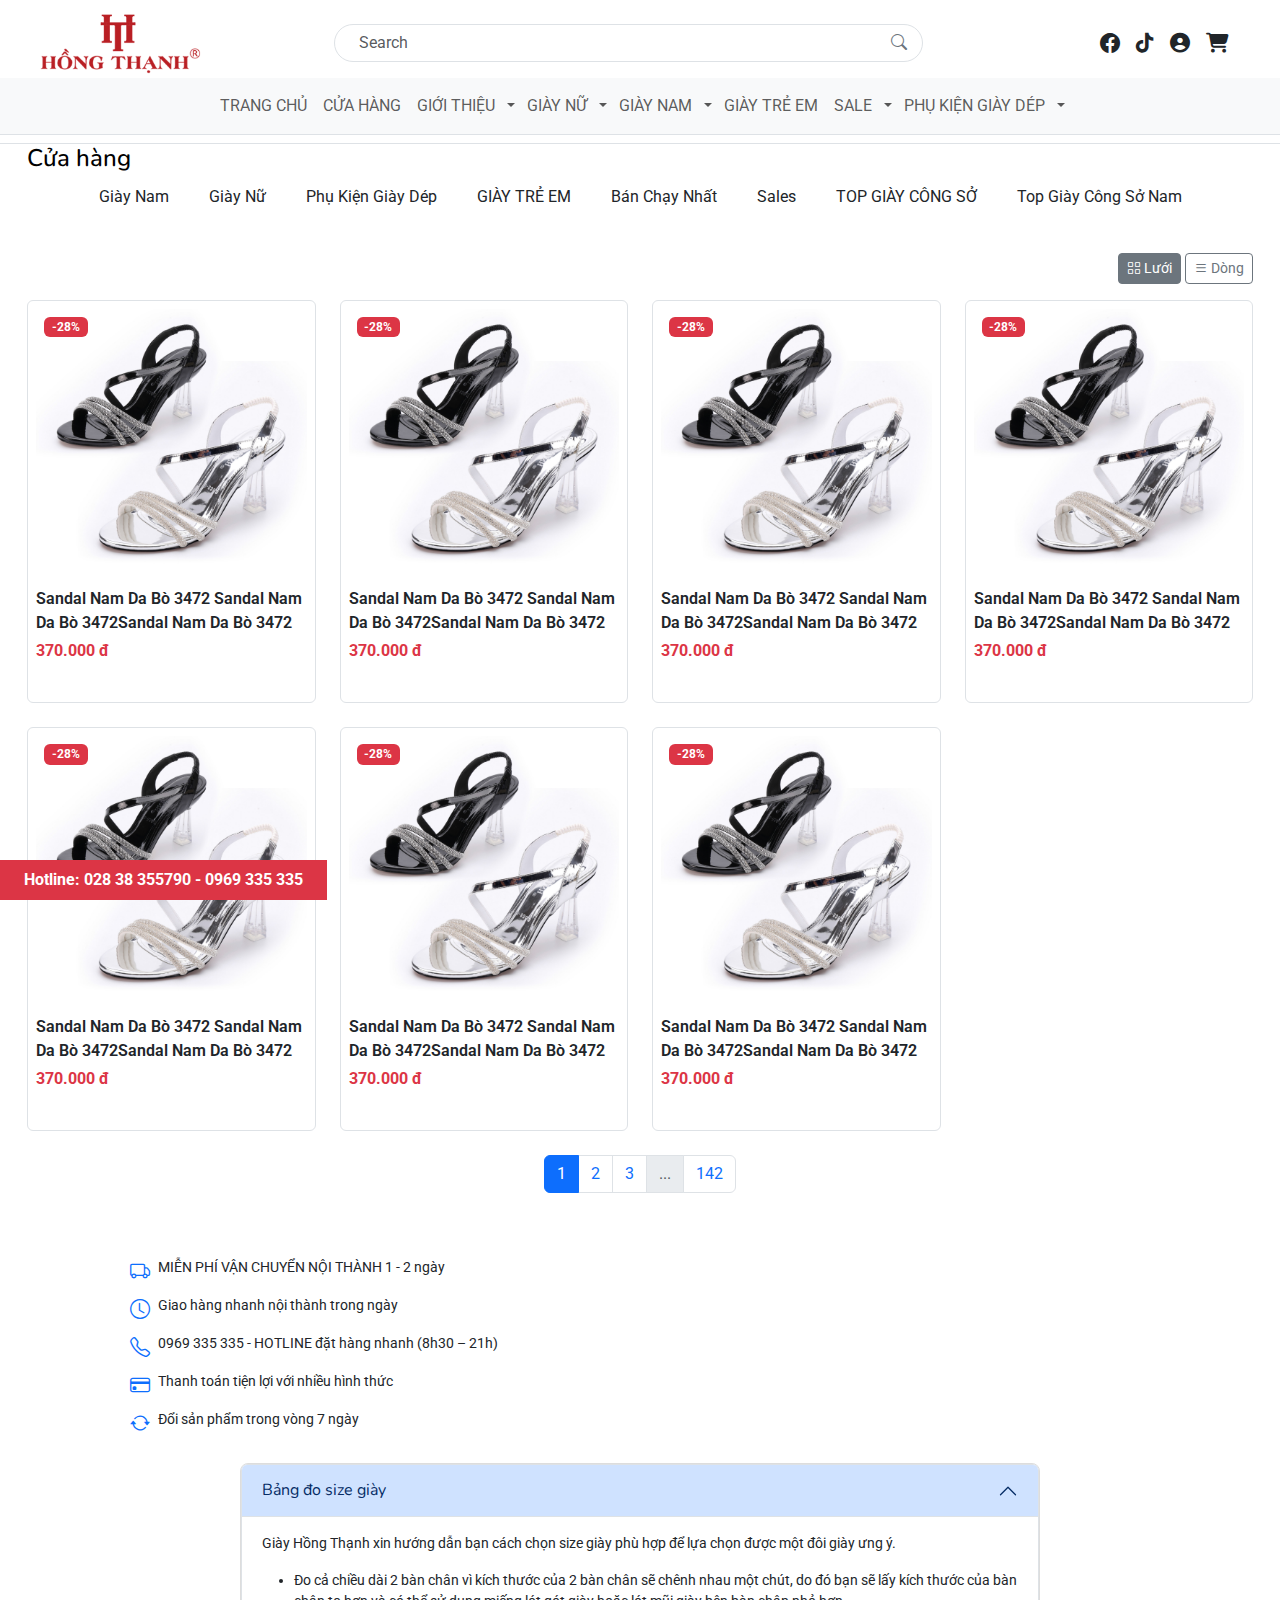
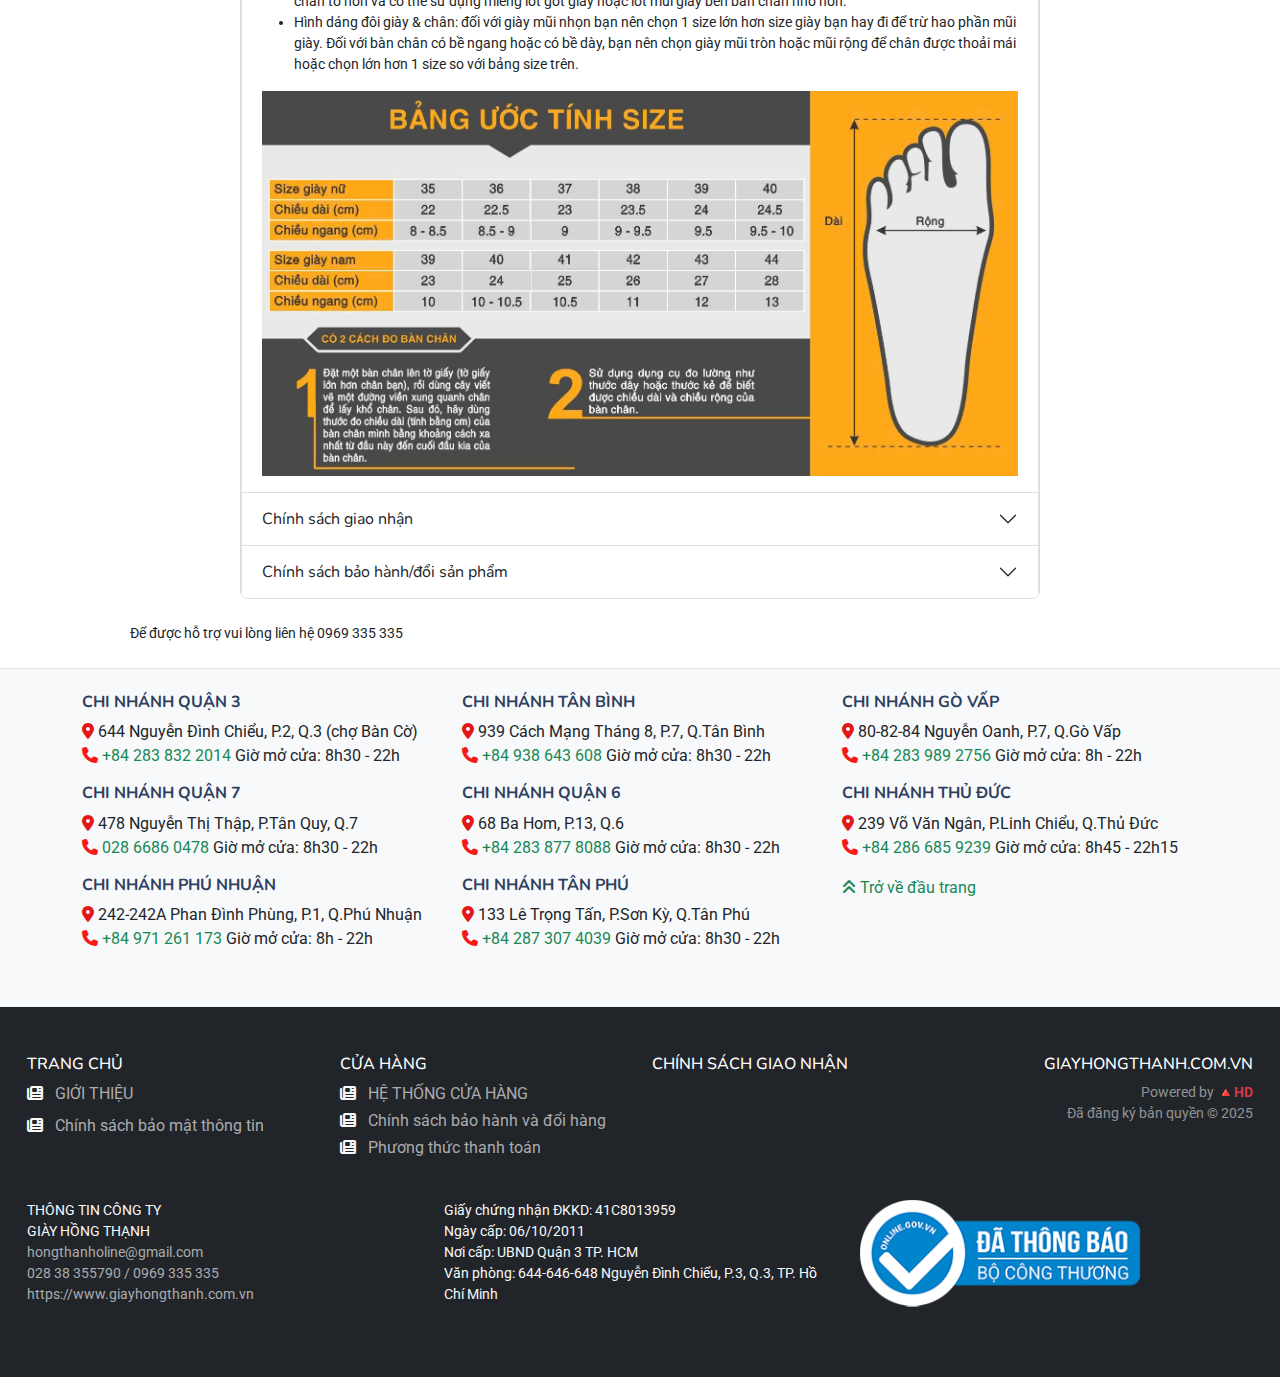
<file: cuahang.html>
<!DOCTYPE html>
<html lang="en">

<head>
    <meta charset="UTF-8">
    <meta name="viewport" content="width=device-width, initial-scale=1.0">
    <title>Cửa hàng</title>

    <!-- Favicons -->
    <link href="assets/img/favicon.png" rel="icon">
    <link href="assets/img/apple-touch-icon.png" rel="apple-touch-icon">

    <!-- Fonts -->
    <link href="https://fonts.googleapis.com" rel="preconnect">
    <link href="https://fonts.gstatic.com" rel="preconnect" crossorigin>
    <link
        href="https://fonts.googleapis.com/css2?family=Roboto:ital,wght@0,100;0,300;0,400;0,500;0,700;0,900;1,100;1,300;1,400;1,500;1,700;1,900&family=Lato:ital,wght@0,100;0,300;0,400;0,700;0,900;1,100;1,300;1,400;1,700;1,900&family=Nunito:ital,wght@0,200;0,300;0,400;0,500;0,600;0,700;0,800;0,900;1,200;1,300;1,400;1,500;1,600;1,700;1,800;1,900&display=swap"
        rel="stylesheet">

    <!-- Icons -->
    <link rel="stylesheet" href="https://cdnjs.cloudflare.com/ajax/libs/font-awesome/6.7.2/css/all.min.css"
        integrity="sha512-Evv84Mr4kqVGRNSgIGL/F/aIDqQb7xQ2vcrdIwxfjThSH8CSR7PBEakCr51Ck+w+/U6swU2Im1vVX0SVk9ABhg=="
        crossorigin="anonymous" referrerpolicy="no-referrer" />

    <!-- Vendor CSS Files -->
    <link href="assets/vendor/bootstrap/css/bootstrap.min.css" rel="stylesheet">
    <link href="assets/vendor/bootstrap-icons/bootstrap-icons.css" rel="stylesheet">
    <link href="assets/vendor/aos/aos.css" rel="stylesheet">
    <link href="assets/vendor/glightbox/css/glightbox.min.css" rel="stylesheet">
    <link href="assets/vendor/swiper/swiper-bundle.min.css" rel="stylesheet">


    <!-- Main CSS File -->
    <link href="assets/css/main.css" rel="stylesheet">
    <link rel="stylesheet" href="assets/css/cuahang.css">
</head>

<body class="index-page">
    <!-- 1. Header -->
    <header id="header" class="header sticky-top py-2 bg-white border-bottom"></header>
    <script>
        fetch('partials/header.html')
            .then(res => res.text())
            .then(data => document.getElementById('header').innerHTML = data)
    </script>

    <!-- 2. Navigation -->
    <div class="container-md" style="max-width: 1250px;">
        <h4 class="text-black">Cửa hàng</h4>
        <div class="row">
            <div class="col-12 mb-3">
                <ul class="nav justify-content-center gap-2">
                    <li class="nav-item">
                        <a href="/giayNam.html" class="nav-link text-dark px-3 py-1 rounded hover-nav">Giày Nam</a>
                    </li>
                    <li class="nav-item">
                        <a href="/giayNu.html" class="nav-link text-dark px-3 py-1 rounded hover-nav">Giày Nữ</a>
                    </li>
                    <li class="nav-item">
                        <a href="/phuKien.html" class="nav-link text-dark px-3 py-1 rounded hover-nav">Phụ Kiện Giày
                            Dép</a>
                    </li>
                    <li class="nav-item">
                        <a href="/giayTreEm.html" class="nav-link text-dark px-3 py-1 rounded hover-nav">GIÀY TRẺ EM</a>
                    </li>
                    <li class="nav-item">
                        <a href="#" class="nav-link text-dark px-3 py-1 rounded hover-nav">Bán Chạy Nhất</a>
                    </li>
                    <li class="nav-item">
                        <a href="/giaySales.html" class="nav-link text-dark px-3 py-1 rounded hover-nav">Sales</a>
                    </li>
                    <li class="nav-item">
                        <a href="#" class="nav-link text-dark px-3 py-1 rounded hover-nav">TOP GIÀY CÔNG
                            SỞ</a>
                    </li>
                    <li class="nav-item">
                        <a href="#" class="nav-link text-dark px-3 py-1 rounded hover-nav">Top Giày Công Sở
                            Nam</a>
                    </li>
                </ul>
            </div>
        </div>
    </div>

    <!-- 3. Grid sản phẩm -->
    <section class="shop-page container-md py-4" style="max-width: 1250px;">
        <!-- Tiêu đề & Toggle View -->
        <div class="d-flex justify-content-between align-items-center mb-3">
            <h4 class="mb-0"></h4>
            <div class="view-toggle">
                <button class="btn btn-outline-secondary btn-sm active">
                    <i class="bi bi-grid"></i> Lưới
                </button>
                <button class="btn btn-outline-secondary btn-sm">
                    <i class="bi bi-list"></i> Dòng
                </button>
            </div>
        </div>

        <!-- Grid/List sản phẩm -->
        <div class="row products-wrapper">
            <!-- Sản phẩm -->
            <div class="col-6 col-md-4 col-lg-3 mb-4">
                <div class="product-card position-relative overflow-hidden border rounded p-2">
                    <div class="product-image-wrapper position-relative">
                        <img src="assets/img/product/SP_Nu/1.jpg" class="img-fluid product-image" alt="Product">
                        <img src="assets/img/product/SP_Nu/471.jpg"
                            class="img-fluid product-hover-image position-absolute top-0 start-0 w-100 h-100"
                            alt="Hover Image">
                        <span class="badge bg-danger position-absolute top-0 start-0 m-2">-28%</span>
                    </div>
                    <div class="product-info mt-2 d-flex justify-content-between align-items-center">
                        <div class="product-text text-start">
                            <p class="mb-1 fw-semibold product-name">Sandal Nam Da Bò 3472 Sandal Nam Da Bò 3472Sandal
                                Nam Da Bò 3472
                            </p>
                            <p class="mb-0 text-danger fw-bold">370.000 đ</p>
                        </div>
                        <button
                            class="btn btn-warning btn-sm buy-btn d-inline-flex align-items-center text-nowrap px-3 text-white">
                            ĐẶT HÀNG <i class="fa-solid fa-caret-down ms-2" style="color: #ffffff;"></i>
                        </button>
                    </div>
                </div>
            </div>
            <!-- Sản phẩm -->
            <div class="col-6 col-md-4 col-lg-3 mb-4">
                <div class="product-card position-relative overflow-hidden border rounded p-2">
                    <div class="product-image-wrapper position-relative">
                        <img src="assets/img/product/SP_Nu/1.jpg" class="img-fluid product-image" alt="Product">
                        <img src="assets/img/product/SP_Nu/471.jpg"
                            class="img-fluid product-hover-image position-absolute top-0 start-0 w-100 h-100"
                            alt="Hover Image">
                        <span class="badge bg-danger position-absolute top-0 start-0 m-2">-28%</span>
                    </div>
                    <div class="product-info mt-2 d-flex justify-content-between align-items-center">
                        <div class="product-text text-start">
                            <p class="mb-1 fw-semibold product-name">Sandal Nam Da Bò 3472 Sandal Nam Da Bò 3472Sandal
                                Nam Da Bò 3472
                            </p>
                            <p class="mb-0 text-danger fw-bold">370.000 đ</p>
                        </div>
                        <button
                            class="btn btn-warning btn-sm buy-btn d-inline-flex align-items-center text-nowrap px-3 text-white">
                            ĐẶT HÀNG <i class="fa-solid fa-caret-down ms-2" style="color: #ffffff;"></i>
                        </button>
                    </div>
                </div>
            </div>
            <!-- Sản phẩm -->
            <div class="col-6 col-md-4 col-lg-3 mb-4">
                <div class="product-card position-relative overflow-hidden border rounded p-2">
                    <div class="product-image-wrapper position-relative">
                        <img src="assets/img/product/SP_Nu/1.jpg" class="img-fluid product-image" alt="Product">
                        <img src="assets/img/product/SP_Nu/471.jpg"
                            class="img-fluid product-hover-image position-absolute top-0 start-0 w-100 h-100"
                            alt="Hover Image">
                        <span class="badge bg-danger position-absolute top-0 start-0 m-2">-28%</span>
                    </div>
                    <div class="product-info mt-2 d-flex justify-content-between align-items-center">
                        <div class="product-text text-start">
                            <p class="mb-1 fw-semibold product-name">Sandal Nam Da Bò 3472 Sandal Nam Da Bò 3472Sandal
                                Nam Da Bò 3472
                            </p>
                            <p class="mb-0 text-danger fw-bold">370.000 đ</p>
                        </div>
                        <button
                            class="btn btn-warning btn-sm buy-btn d-inline-flex align-items-center text-nowrap px-3 text-white">
                            ĐẶT HÀNG <i class="fa-solid fa-caret-down ms-2" style="color: #ffffff;"></i>
                        </button>
                    </div>
                </div>
            </div>
            <!-- Sản phẩm -->
            <div class="col-6 col-md-4 col-lg-3 mb-4">
                <div class="product-card position-relative overflow-hidden border rounded p-2">
                    <div class="product-image-wrapper position-relative">
                        <img src="assets/img/product/SP_Nu/1.jpg" class="img-fluid product-image" alt="Product">
                        <img src="assets/img/product/SP_Nu/471.jpg"
                            class="img-fluid product-hover-image position-absolute top-0 start-0 w-100 h-100"
                            alt="Hover Image">
                        <span class="badge bg-danger position-absolute top-0 start-0 m-2">-28%</span>
                    </div>
                    <div class="product-info mt-2 d-flex justify-content-between align-items-center">
                        <div class="product-text text-start">
                            <p class="mb-1 fw-semibold product-name">Sandal Nam Da Bò 3472 Sandal Nam Da Bò 3472Sandal
                                Nam Da Bò 3472
                            </p>
                            <p class="mb-0 text-danger fw-bold">370.000 đ</p>
                        </div>
                        <button
                            class="btn btn-warning btn-sm buy-btn d-inline-flex align-items-center text-nowrap px-3 text-white">
                            ĐẶT HÀNG <i class="fa-solid fa-caret-down ms-2" style="color: #ffffff;"></i>
                        </button>
                    </div>
                </div>
            </div>
            <!-- Sản phẩm -->
            <div class="col-6 col-md-4 col-lg-3 mb-4">
                <div class="product-card position-relative overflow-hidden border rounded p-2">
                    <div class="product-image-wrapper position-relative">
                        <img src="assets/img/product/SP_Nu/1.jpg" class="img-fluid product-image" alt="Product">
                        <img src="assets/img/product/SP_Nu/471.jpg"
                            class="img-fluid product-hover-image position-absolute top-0 start-0 w-100 h-100"
                            alt="Hover Image">
                        <span class="badge bg-danger position-absolute top-0 start-0 m-2">-28%</span>
                    </div>
                    <div class="product-info mt-2 d-flex justify-content-between align-items-center">
                        <div class="product-text text-start">
                            <p class="mb-1 fw-semibold product-name">Sandal Nam Da Bò 3472 Sandal Nam Da Bò 3472Sandal
                                Nam Da Bò 3472
                            </p>
                            <p class="mb-0 text-danger fw-bold">370.000 đ</p>
                        </div>
                        <button
                            class="btn btn-warning btn-sm buy-btn d-inline-flex align-items-center text-nowrap px-3 text-white">
                            ĐẶT HÀNG <i class="fa-solid fa-caret-down ms-2" style="color: #ffffff;"></i>
                        </button>
                    </div>
                </div>
            </div>
            <!-- Sản phẩm -->
            <div class="col-6 col-md-4 col-lg-3 mb-4">
                <div class="product-card position-relative overflow-hidden border rounded p-2">
                    <div class="product-image-wrapper position-relative">
                        <img src="assets/img/product/SP_Nu/1.jpg" class="img-fluid product-image" alt="Product">
                        <img src="assets/img/product/SP_Nu/471.jpg"
                            class="img-fluid product-hover-image position-absolute top-0 start-0 w-100 h-100"
                            alt="Hover Image">
                        <span class="badge bg-danger position-absolute top-0 start-0 m-2">-28%</span>
                    </div>
                    <div class="product-info mt-2 d-flex justify-content-between align-items-center">
                        <div class="product-text text-start">
                            <p class="mb-1 fw-semibold product-name">Sandal Nam Da Bò 3472 Sandal Nam Da Bò 3472Sandal
                                Nam Da Bò 3472
                            </p>
                            <p class="mb-0 text-danger fw-bold">370.000 đ</p>
                        </div>
                        <button
                            class="btn btn-warning btn-sm buy-btn d-inline-flex align-items-center text-nowrap px-3 text-white">
                            ĐẶT HÀNG <i class="fa-solid fa-caret-down ms-2" style="color: #ffffff;"></i>
                        </button>
                    </div>
                </div>
            </div>
            <!-- Sản phẩm -->
            <div class="col-6 col-md-4 col-lg-3 mb-4">
                <div class="product-card position-relative overflow-hidden border rounded p-2">
                    <div class="product-image-wrapper position-relative">
                        <img src="assets/img/product/SP_Nu/1.jpg" class="img-fluid product-image" alt="Product">
                        <img src="assets/img/product/SP_Nu/471.jpg"
                            class="img-fluid product-hover-image position-absolute top-0 start-0 w-100 h-100"
                            alt="Hover Image">
                        <span class="badge bg-danger position-absolute top-0 start-0 m-2">-28%</span>
                    </div>
                    <div class="product-info mt-2 d-flex justify-content-between align-items-center">
                        <div class="product-text text-start">
                            <p class="mb-1 fw-semibold product-name">Sandal Nam Da Bò 3472 Sandal Nam Da Bò 3472Sandal
                                Nam Da Bò 3472
                            </p>
                            <p class="mb-0 text-danger fw-bold">370.000 đ</p>
                        </div>
                        <button
                            class="btn btn-warning btn-sm buy-btn d-inline-flex align-items-center text-nowrap px-3 text-white">
                            ĐẶT HÀNG <i class="fa-solid fa-caret-down ms-2" style="color: #ffffff;"></i>
                        </button>
                    </div>
                </div>
            </div>
        </div>

        <!-- Pagination -->
        <nav>
            <ul class="pagination justify-content-center">
                <li class="page-item active"><a class="page-link" href="#">1</a></li>
                <li class="page-item"><a class="page-link" href="#">2</a></li>
                <li class="page-item"><a class="page-link" href="#">3</a></li>
                <li class="page-item disabled"><a class="page-link" href="#">...</a></li>
                <li class="page-item"><a class="page-link" href="#">142</a></li>
            </ul>
        </nav>
    </section>

    <!-- Script JS TOGGLE GRID/LIST -->
    <script>
        const gridBtn = document.querySelector('.view-toggle button:nth-child(1)');
        const listBtn = document.querySelector('.view-toggle button:nth-child(2)');
        const wrapper = document.querySelector('.products-wrapper');

        gridBtn.onclick = () => {
            wrapper.classList.remove('list-view');
            gridBtn.classList.add('active');
            listBtn.classList.remove('active');
        };

        listBtn.onclick = () => {
            wrapper.classList.add('list-view');
            gridBtn.classList.remove('active');
            listBtn.classList.add('active');
        };
    </script>

    <!-- 4. Layout chung -->
    <div id="layoutCommon"></div>

    <script>
        fetch('/partials/commonNamNu.html')
            .then(res => res.text())
            .then(data => document.getElementById('layoutCommon').innerHTML = data)
    </script>



    <!-- 11. Footer -->
    <footer id="footer" class="bg-light pt-4 border-top mt-4"> </footer>

    <script>
        fetch('partials/footer.html')
            .then(res => res.text())
            .then(data => document.getElementById('footer').innerHTML = data)
    </script>


    <script src="assets/js/header.js"></script>
    <!-- Main JS File -->
    <script src="assets/js/main.js"></script>
    <!-- Bootstrap Bundle JS  -->
    <script src="https://cdn.jsdelivr.net/npm/bootstrap@5.3.3/dist/js/bootstrap.bundle.min.js"></script>
</body>

</html>
</file>
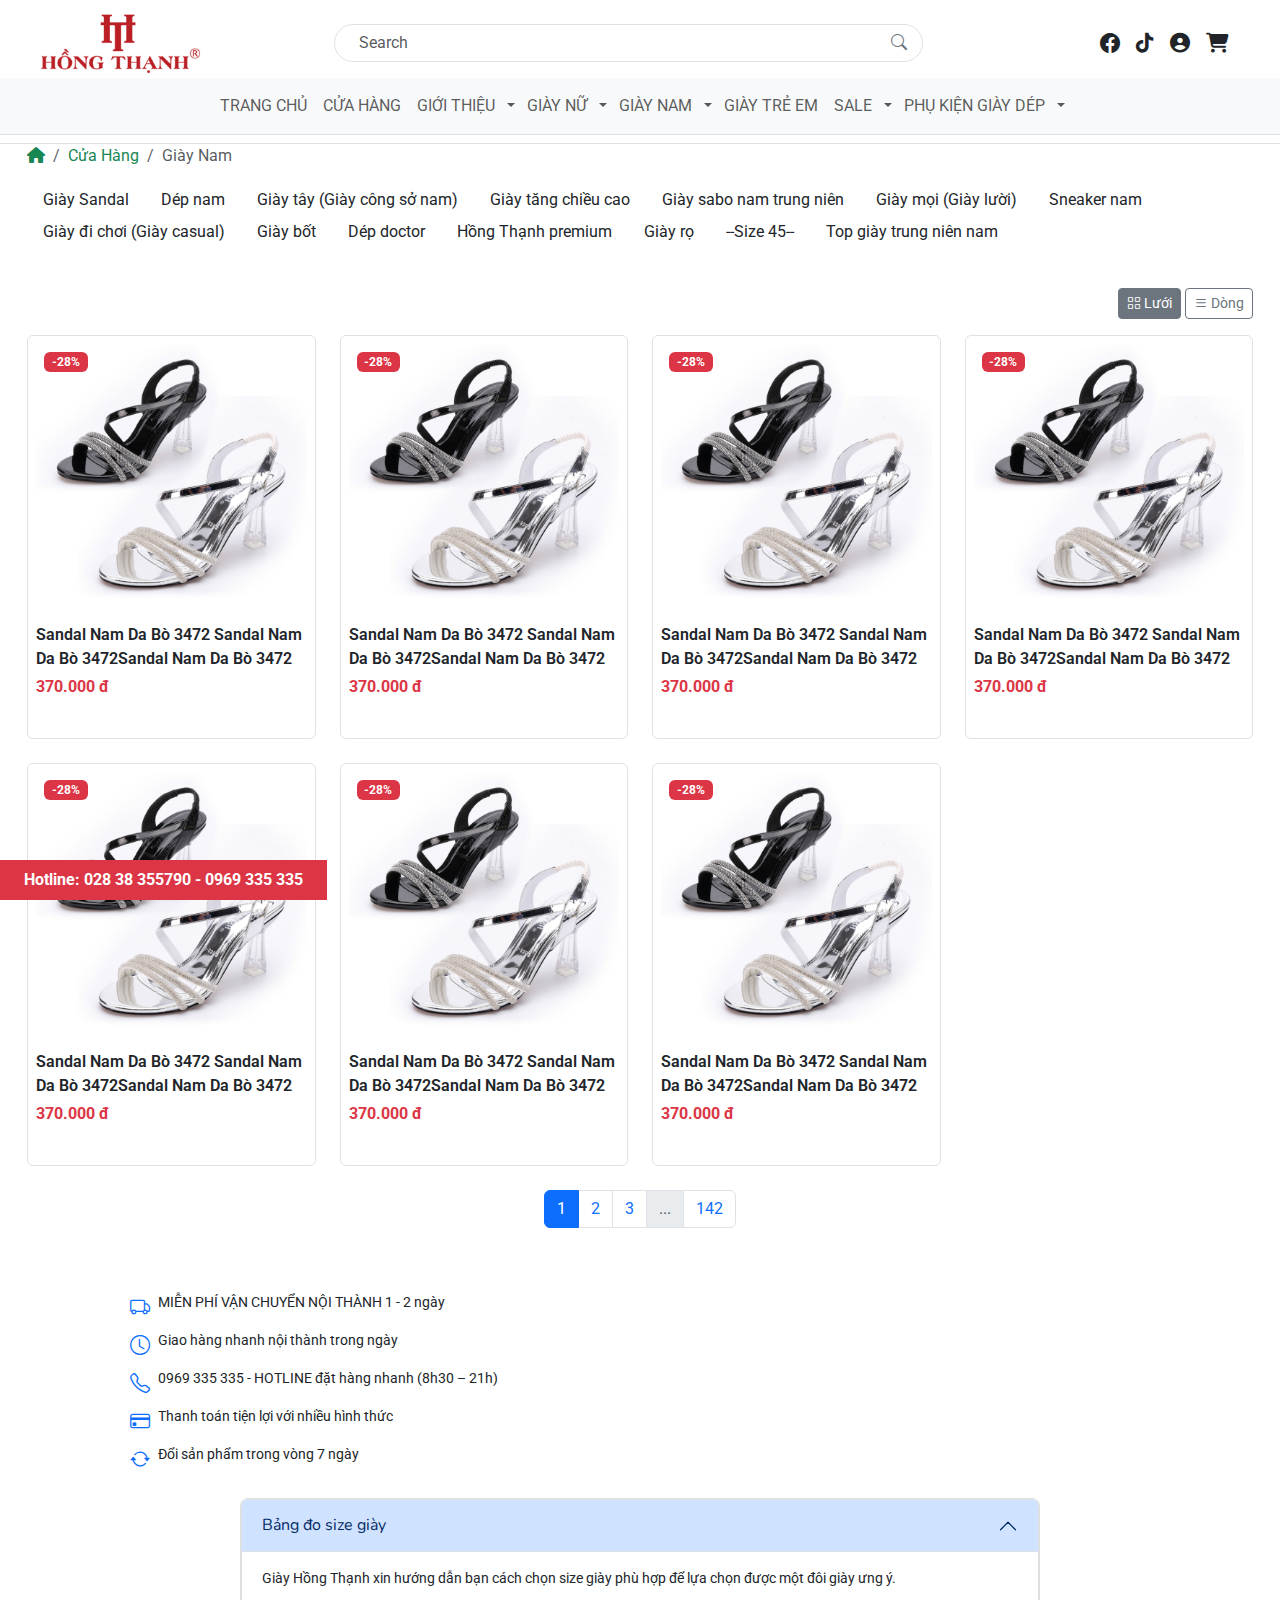
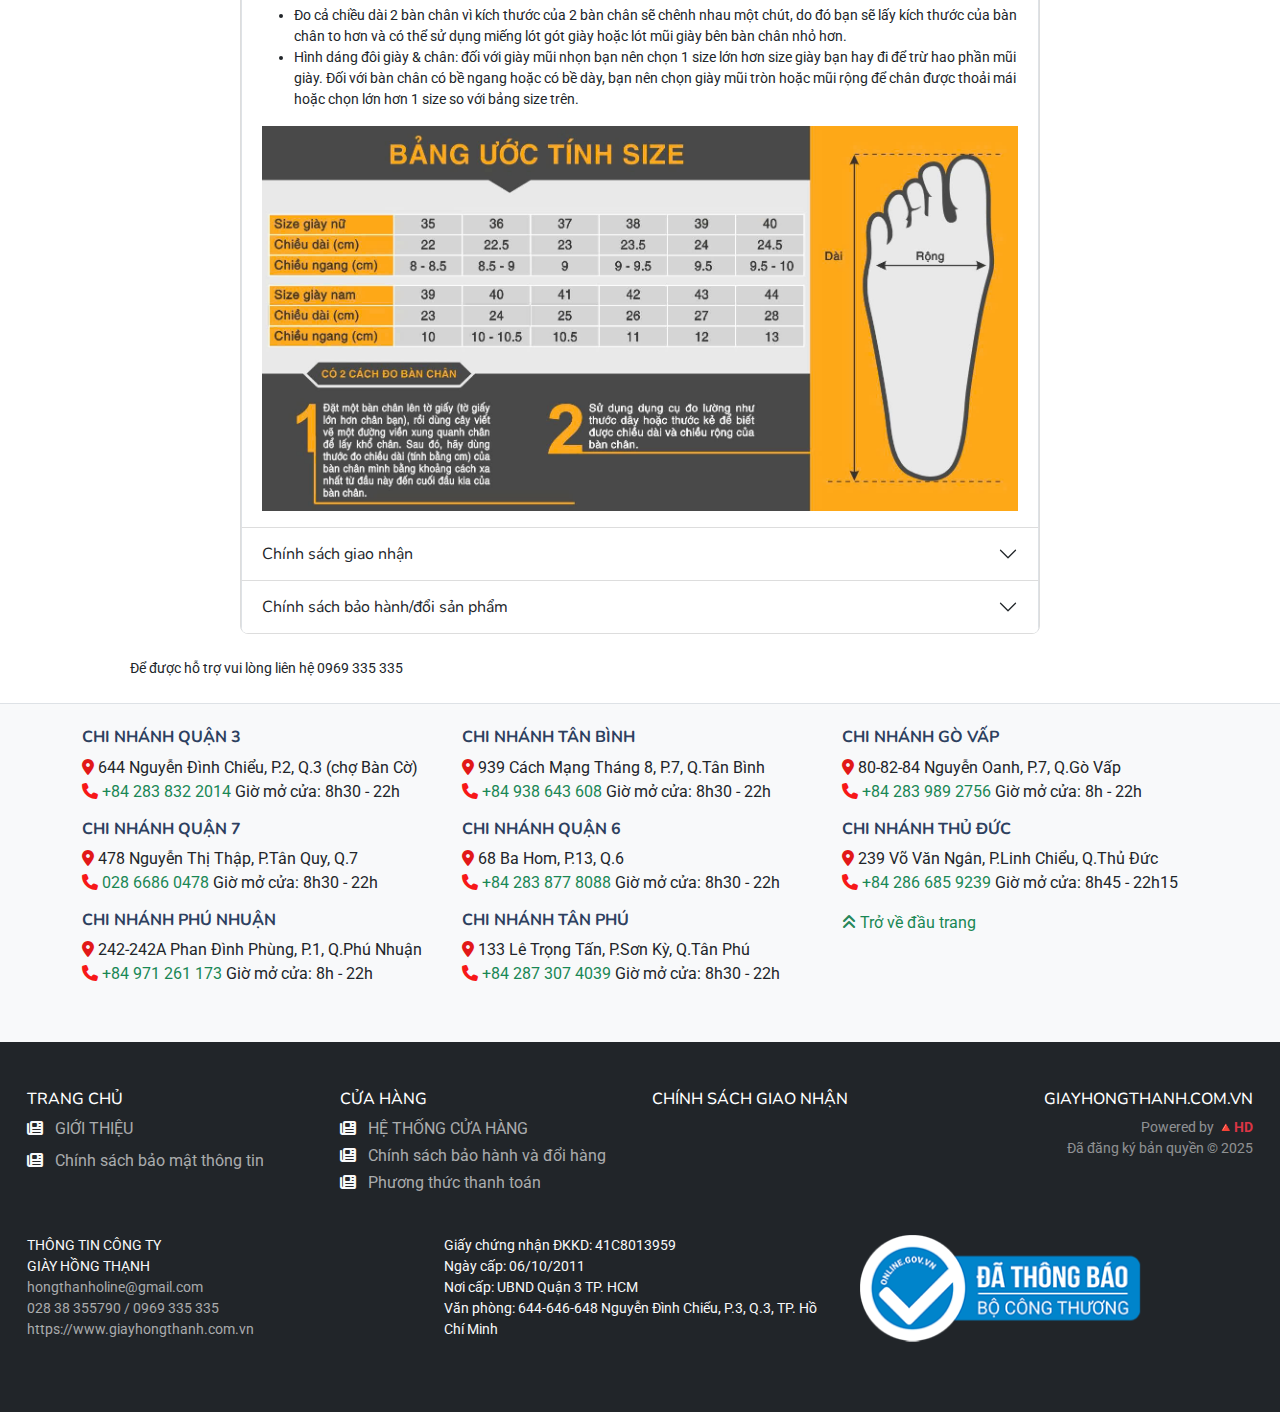
<file: giayNam.html>
<!DOCTYPE html>
<html lang="en">

<head>
    <meta charset="UTF-8">
    <meta name="viewport" content="width=device-width, initial-scale=1.0">
    <title>Giày nam</title>

    <!-- Favicons -->
    <link href="assets/img/favicon.png" rel="icon">
    <link href="assets/img/apple-touch-icon.png" rel="apple-touch-icon">

    <!-- Fonts -->
    <link href="https://fonts.googleapis.com" rel="preconnect">
    <link href="https://fonts.gstatic.com" rel="preconnect" crossorigin>
    <link
        href="https://fonts.googleapis.com/css2?family=Roboto:ital,wght@0,100;0,300;0,400;0,500;0,700;0,900;1,100;1,300;1,400;1,500;1,700;1,900&family=Lato:ital,wght@0,100;0,300;0,400;0,700;0,900;1,100;1,300;1,400;1,700;1,900&family=Nunito:ital,wght@0,200;0,300;0,400;0,500;0,600;0,700;0,800;0,900;1,200;1,300;1,400;1,500;1,600;1,700;1,800;1,900&display=swap"
        rel="stylesheet">

    <!-- Icons -->
    <link rel="stylesheet" href="https://cdnjs.cloudflare.com/ajax/libs/font-awesome/6.7.2/css/all.min.css"
        integrity="sha512-Evv84Mr4kqVGRNSgIGL/F/aIDqQb7xQ2vcrdIwxfjThSH8CSR7PBEakCr51Ck+w+/U6swU2Im1vVX0SVk9ABhg=="
        crossorigin="anonymous" referrerpolicy="no-referrer" />

    <!-- Vendor CSS Files -->
    <link href="assets/vendor/bootstrap/css/bootstrap.min.css" rel="stylesheet">
    <link href="assets/vendor/bootstrap-icons/bootstrap-icons.css" rel="stylesheet">
    <link href="assets/vendor/aos/aos.css" rel="stylesheet">
    <link href="assets/vendor/glightbox/css/glightbox.min.css" rel="stylesheet">
    <link href="assets/vendor/swiper/swiper-bundle.min.css" rel="stylesheet">

    <!-- Main CSS File -->
    <link href="assets/css/main.css" rel="stylesheet">
    <link rel="stylesheet" href="assets/css/cuahang.css">
</head>

<body class="index-page">
    <!-- 1. Header -->
    <header id="header" class="header sticky-top py-2 bg-white border-bottom"></header>
    <script>
        fetch('partials/header.html')
            .then(res => res.text())
            .then(data => document.getElementById('header').innerHTML = data)
    </script>




    <!-- 2. Navigation -->
    <div class="container-md" style="max-width: 1250px;">
        <div class="row">
            <div class="col-12 mb-3">
                <!--  -->
                <nav aria-label="breadcrumb">
                    <ol class="breadcrumb">
                        <li class="breadcrumb-item">
                            <a class="text-success" href="/index.html"><i class="fa-solid fa-house"></i></a>
                        </li>
                        <li class="breadcrumb-item">
                            <a class="text-success" href="/cuahang.html">Cửa Hàng</a>
                        </li>
                        <li class="breadcrumb-item active" aria-current="page">
                            Giày Nam
                        </li>
                    </ol>
                </nav>

                <ul class="nav">
                    <li class="nav-item">
                        <a href="#" class="nav-link text-dark px-3 py-1 rounded hover-nav">Giày Sandal</a>
                    </li>
                    <li class="nav-item">
                        <a href="#" class="nav-link text-dark px-3 py-1 rounded hover-nav">Dép nam</a>
                    </li>
                    <li class="nav-item">
                        <a href="#" class="nav-link text-dark px-3 py-1 rounded hover-nav">Giày tây (Giày công sở
                            nam)</a>
                    </li>
                    <li class="nav-item">
                        <a href="#" class="nav-link text-dark px-3 py-1 rounded hover-nav">Giày tăng chiều cao </a>
                    </li>
                    <li class="nav-item">
                        <a href="#" class="nav-link text-dark px-3 py-1 rounded hover-nav">Giày sabo nam trung niên</a>
                    </li>
                    <li class="nav-item">
                        <a href="#" class="nav-link text-dark px-3 py-1 rounded hover-nav">Giày mọi (Giày lười)</a>
                    </li>
                    <li class="nav-item">
                        <a href="#" class="nav-link text-dark px-3 py-1 rounded hover-nav">Sneaker nam</a>
                    </li>
                    <li class="nav-item">
                        <a href="#" class="nav-link text-dark px-3 py-1 rounded hover-nav">Giày đi chơi (Giày
                            casual)</a>
                    </li>
                    <li class="nav-item">
                        <a href="#" class="nav-link text-dark px-3 py-1 rounded hover-nav">Giày bốt</a>
                    </li>
                    <li class="nav-item">
                        <a href="#" class="nav-link text-dark px-3 py-1 rounded hover-nav">Dép doctor</a>
                    </li>
                    <li class="nav-item">
                        <a href="#" class="nav-link text-dark px-3 py-1 rounded hover-nav">Hồng Thạnh premium</a>
                    </li>
                    <li class="nav-item">
                        <a href="#" class="nav-link text-dark px-3 py-1 rounded hover-nav">Giày rọ</a>
                    </li>
                    <li class="nav-item">
                        <a href="#" class="nav-link text-dark px-3 py-1 rounded hover-nav">--Size 45--</a>
                    </li>
                    <li class="nav-item">
                        <a href="#" class="nav-link text-dark px-3 py-1 rounded hover-nav">Top giày trung niên nam</a>
                    </li>

                </ul>
            </div>
        </div>
    </div>

    <!-- 3. Grid sản phẩm -->
    <section class="shop-page container-md py-4" style="max-width: 1250px;">
        <!-- Tiêu đề & Toggle View -->
        <div class="d-flex justify-content-between align-items-center mb-3">
            <h4 class="mb-0"></h4>
            <div class="view-toggle">
                <button class="btn btn-outline-secondary btn-sm active">
                    <i class="bi bi-grid"></i> Lưới
                </button>
                <button class="btn btn-outline-secondary btn-sm">
                    <i class="bi bi-list"></i> Dòng
                </button>
            </div>
        </div>

        <!-- Grid/List sản phẩm -->
        <div class="row products-wrapper">
            <!-- Sản phẩm -->
            <div class="col-6 col-md-4 col-lg-3 mb-4">
                <div class="product-card position-relative overflow-hidden border rounded p-2">
                    <div class="product-image-wrapper position-relative">
                        <img src="assets/img/product/SP_Nu/1.jpg" class="img-fluid product-image" alt="Product">
                        <img src="assets/img/product/SP_Nu/471.jpg"
                            class="img-fluid product-hover-image position-absolute top-0 start-0 w-100 h-100"
                            alt="Hover Image">
                        <span class="badge bg-danger position-absolute top-0 start-0 m-2">-28%</span>
                    </div>
                    <div class="product-info mt-2 d-flex justify-content-between align-items-center">
                        <div class="product-text text-start">
                            <p class="mb-1 fw-semibold product-name">Sandal Nam Da Bò 3472 Sandal Nam Da Bò 3472Sandal
                                Nam Da Bò 3472
                            </p>
                            <p class="mb-0 text-danger fw-bold">370.000 đ</p>
                        </div>
                        <button
                            class="btn btn-warning btn-sm buy-btn d-inline-flex align-items-center text-nowrap px-3 text-white">
                            ĐẶT HÀNG <i class="fa-solid fa-caret-down ms-2" style="color: #ffffff;"></i>
                        </button>
                    </div>
                </div>
            </div>
            <!-- Sản phẩm -->
            <div class="col-6 col-md-4 col-lg-3 mb-4">
                <div class="product-card position-relative overflow-hidden border rounded p-2">
                    <div class="product-image-wrapper position-relative">
                        <img src="assets/img/product/SP_Nu/1.jpg" class="img-fluid product-image" alt="Product">
                        <img src="assets/img/product/SP_Nu/471.jpg"
                            class="img-fluid product-hover-image position-absolute top-0 start-0 w-100 h-100"
                            alt="Hover Image">
                        <span class="badge bg-danger position-absolute top-0 start-0 m-2">-28%</span>
                    </div>
                    <div class="product-info mt-2 d-flex justify-content-between align-items-center">
                        <div class="product-text text-start">
                            <p class="mb-1 fw-semibold product-name">Sandal Nam Da Bò 3472 Sandal Nam Da Bò 3472Sandal
                                Nam Da Bò 3472
                            </p>
                            <p class="mb-0 text-danger fw-bold">370.000 đ</p>
                        </div>
                        <button
                            class="btn btn-warning btn-sm buy-btn d-inline-flex align-items-center text-nowrap px-3 text-white">
                            ĐẶT HÀNG <i class="fa-solid fa-caret-down ms-2" style="color: #ffffff;"></i>
                        </button>
                    </div>
                </div>
            </div>
            <!-- Sản phẩm -->
            <div class="col-6 col-md-4 col-lg-3 mb-4">
                <div class="product-card position-relative overflow-hidden border rounded p-2">
                    <div class="product-image-wrapper position-relative">
                        <img src="assets/img/product/SP_Nu/1.jpg" class="img-fluid product-image" alt="Product">
                        <img src="assets/img/product/SP_Nu/471.jpg"
                            class="img-fluid product-hover-image position-absolute top-0 start-0 w-100 h-100"
                            alt="Hover Image">
                        <span class="badge bg-danger position-absolute top-0 start-0 m-2">-28%</span>
                    </div>
                    <div class="product-info mt-2 d-flex justify-content-between align-items-center">
                        <div class="product-text text-start">
                            <p class="mb-1 fw-semibold product-name">Sandal Nam Da Bò 3472 Sandal Nam Da Bò 3472Sandal
                                Nam Da Bò 3472
                            </p>
                            <p class="mb-0 text-danger fw-bold">370.000 đ</p>
                        </div>
                        <button
                            class="btn btn-warning btn-sm buy-btn d-inline-flex align-items-center text-nowrap px-3 text-white">
                            ĐẶT HÀNG <i class="fa-solid fa-caret-down ms-2" style="color: #ffffff;"></i>
                        </button>
                    </div>
                </div>
            </div>
            <!-- Sản phẩm -->
            <div class="col-6 col-md-4 col-lg-3 mb-4">
                <div class="product-card position-relative overflow-hidden border rounded p-2">
                    <div class="product-image-wrapper position-relative">
                        <img src="assets/img/product/SP_Nu/1.jpg" class="img-fluid product-image" alt="Product">
                        <img src="assets/img/product/SP_Nu/471.jpg"
                            class="img-fluid product-hover-image position-absolute top-0 start-0 w-100 h-100"
                            alt="Hover Image">
                        <span class="badge bg-danger position-absolute top-0 start-0 m-2">-28%</span>
                    </div>
                    <div class="product-info mt-2 d-flex justify-content-between align-items-center">
                        <div class="product-text text-start">
                            <p class="mb-1 fw-semibold product-name">Sandal Nam Da Bò 3472 Sandal Nam Da Bò 3472Sandal
                                Nam Da Bò 3472
                            </p>
                            <p class="mb-0 text-danger fw-bold">370.000 đ</p>
                        </div>
                        <button
                            class="btn btn-warning btn-sm buy-btn d-inline-flex align-items-center text-nowrap px-3 text-white">
                            ĐẶT HÀNG <i class="fa-solid fa-caret-down ms-2" style="color: #ffffff;"></i>
                        </button>
                    </div>
                </div>
            </div>
            <!-- Sản phẩm -->
            <div class="col-6 col-md-4 col-lg-3 mb-4">
                <div class="product-card position-relative overflow-hidden border rounded p-2">
                    <div class="product-image-wrapper position-relative">
                        <img src="assets/img/product/SP_Nu/1.jpg" class="img-fluid product-image" alt="Product">
                        <img src="assets/img/product/SP_Nu/471.jpg"
                            class="img-fluid product-hover-image position-absolute top-0 start-0 w-100 h-100"
                            alt="Hover Image">
                        <span class="badge bg-danger position-absolute top-0 start-0 m-2">-28%</span>
                    </div>
                    <div class="product-info mt-2 d-flex justify-content-between align-items-center">
                        <div class="product-text text-start">
                            <p class="mb-1 fw-semibold product-name">Sandal Nam Da Bò 3472 Sandal Nam Da Bò 3472Sandal
                                Nam Da Bò 3472
                            </p>
                            <p class="mb-0 text-danger fw-bold">370.000 đ</p>
                        </div>
                        <button
                            class="btn btn-warning btn-sm buy-btn d-inline-flex align-items-center text-nowrap px-3 text-white">
                            ĐẶT HÀNG <i class="fa-solid fa-caret-down ms-2" style="color: #ffffff;"></i>
                        </button>
                    </div>
                </div>
            </div>
            <!-- Sản phẩm -->
            <div class="col-6 col-md-4 col-lg-3 mb-4">
                <div class="product-card position-relative overflow-hidden border rounded p-2">
                    <div class="product-image-wrapper position-relative">
                        <img src="assets/img/product/SP_Nu/1.jpg" class="img-fluid product-image" alt="Product">
                        <img src="assets/img/product/SP_Nu/471.jpg"
                            class="img-fluid product-hover-image position-absolute top-0 start-0 w-100 h-100"
                            alt="Hover Image">
                        <span class="badge bg-danger position-absolute top-0 start-0 m-2">-28%</span>
                    </div>
                    <div class="product-info mt-2 d-flex justify-content-between align-items-center">
                        <div class="product-text text-start">
                            <p class="mb-1 fw-semibold product-name">Sandal Nam Da Bò 3472 Sandal Nam Da Bò 3472Sandal
                                Nam Da Bò 3472
                            </p>
                            <p class="mb-0 text-danger fw-bold">370.000 đ</p>
                        </div>
                        <button
                            class="btn btn-warning btn-sm buy-btn d-inline-flex align-items-center text-nowrap px-3 text-white">
                            ĐẶT HÀNG <i class="fa-solid fa-caret-down ms-2" style="color: #ffffff;"></i>
                        </button>
                    </div>
                </div>
            </div>
            <!-- Sản phẩm -->
            <div class="col-6 col-md-4 col-lg-3 mb-4">
                <div class="product-card position-relative overflow-hidden border rounded p-2">
                    <div class="product-image-wrapper position-relative">
                        <img src="assets/img/product/SP_Nu/1.jpg" class="img-fluid product-image" alt="Product">
                        <img src="assets/img/product/SP_Nu/471.jpg"
                            class="img-fluid product-hover-image position-absolute top-0 start-0 w-100 h-100"
                            alt="Hover Image">
                        <span class="badge bg-danger position-absolute top-0 start-0 m-2">-28%</span>
                    </div>
                    <div class="product-info mt-2 d-flex justify-content-between align-items-center">
                        <div class="product-text text-start">
                            <p class="mb-1 fw-semibold product-name">Sandal Nam Da Bò 3472 Sandal Nam Da Bò 3472Sandal
                                Nam Da Bò 3472
                            </p>
                            <p class="mb-0 text-danger fw-bold">370.000 đ</p>
                        </div>
                        <button
                            class="btn btn-warning btn-sm buy-btn d-inline-flex align-items-center text-nowrap px-3 text-white">
                            ĐẶT HÀNG <i class="fa-solid fa-caret-down ms-2" style="color: #ffffff;"></i>
                        </button>
                    </div>
                </div>
            </div>
        </div>

        <!-- Pagination -->
        <nav>
            <ul class="pagination justify-content-center">
                <li class="page-item active"><a class="page-link" href="#">1</a></li>
                <li class="page-item"><a class="page-link" href="#">2</a></li>
                <li class="page-item"><a class="page-link" href="#">3</a></li>
                <li class="page-item disabled"><a class="page-link" href="#">...</a></li>
                <li class="page-item"><a class="page-link" href="#">142</a></li>
            </ul>
        </nav>
    </section>

    <!-- Script JS TOGGLE GRID/LIST -->
    <script>
        const gridBtn = document.querySelector('.view-toggle button:nth-child(1)');
        const listBtn = document.querySelector('.view-toggle button:nth-child(2)');
        const wrapper = document.querySelector('.products-wrapper');

        gridBtn.onclick = () => {
            wrapper.classList.remove('list-view');
            gridBtn.classList.add('active');
            listBtn.classList.remove('active');
        };

        listBtn.onclick = () => {
            wrapper.classList.add('list-view');
            gridBtn.classList.remove('active');
            listBtn.classList.add('active');
        };
    </script>

    <!-- 4. Layout chung -->
    <div id="layoutCommon"></div>

    <script>
        fetch('/partials/commonNamNu.html')
            .then(res => res.text())
            .then(data => document.getElementById('layoutCommon').innerHTML = data)
    </script>



    <!-- 11. Footer -->
    <footer id="footer" class="bg-light pt-4 border-top mt-4"> </footer>

    <script>
        fetch('partials/footer.html')
            .then(res => res.text())
            .then(data => document.getElementById('footer').innerHTML = data)
    </script>

    <!-- Scroll Top -->
    <a href="#" id="scroll-top" class="scroll-top d-flex align-items-center justify-content-center"><i
            class="bi bi-arrow-up-short"></i></a>

    <!-- Vendor JS Files -->
    <script src="assets/vendor/bootstrap/js/bootstrap.bundle.min.js"></script>
    <script src="assets/vendor/php-email-form/validate.js"></script>
    <script src="assets/vendor/aos/aos.js"></script>
    <script src="assets/vendor/glightbox/js/glightbox.min.js"></script>
    <script src="assets/vendor/imagesloaded/imagesloaded.pkgd.min.js"></script>
    <script src="assets/vendor/isotope-layout/isotope.pkgd.min.js"></script>
    <script src="assets/vendor/swiper/swiper-bundle.min.js"></script>

    <!-- Main JS File -->
    <script src="assets/js/header.js"></script>
    <script src="assets/js/main.js"></script>
</body>

</html>
</file>
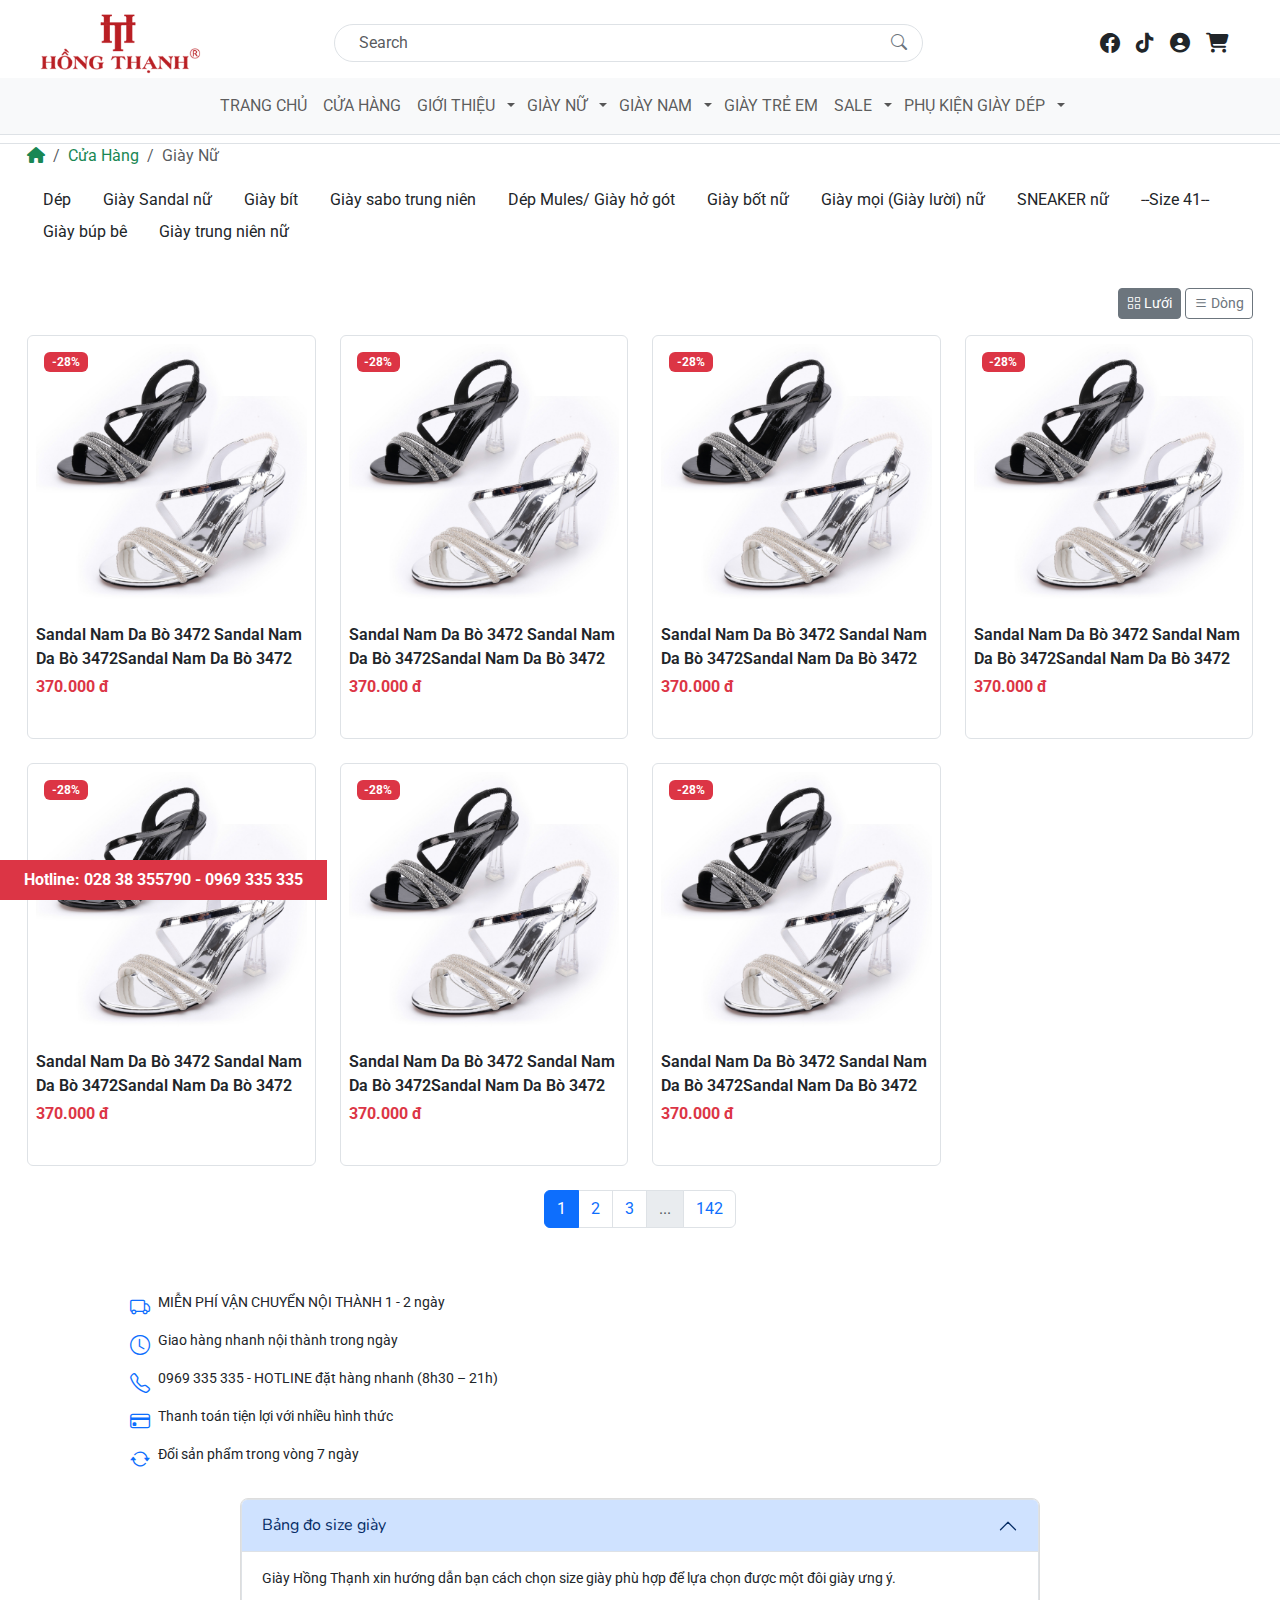
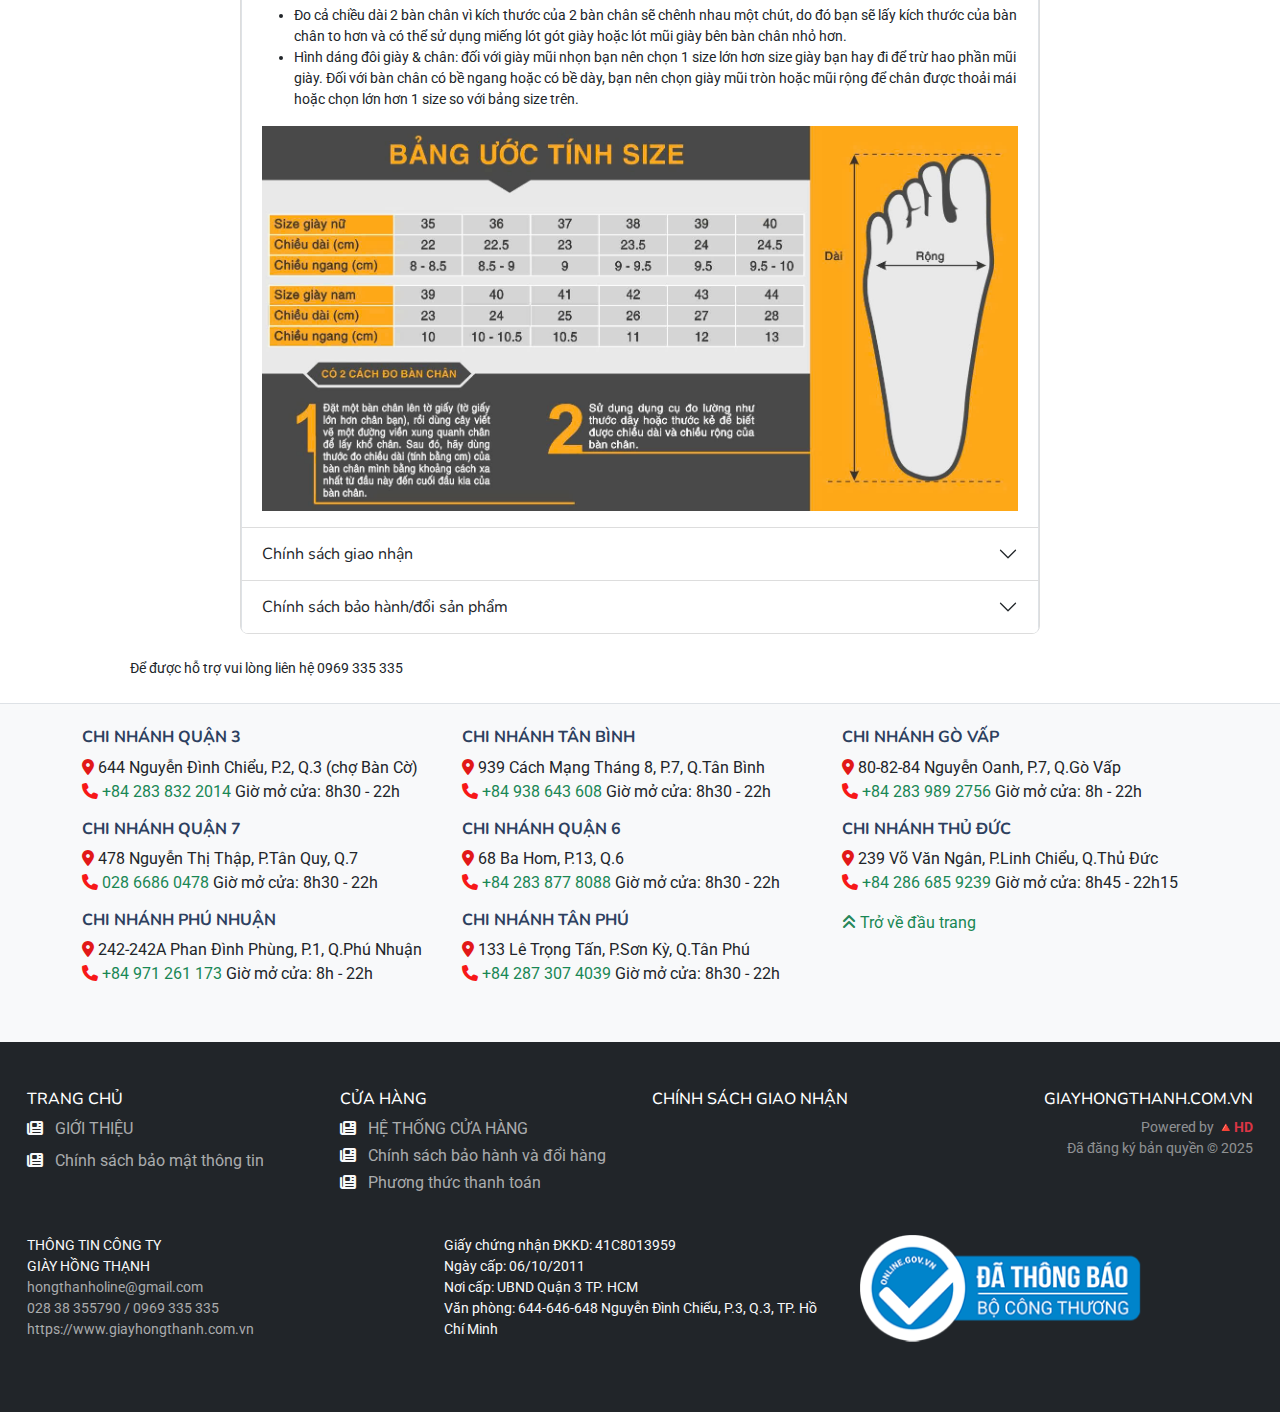
<file: giayNu.html>
<!DOCTYPE html>
<html lang="en">

<head>
    <meta charset="UTF-8">
    <meta name="viewport" content="width=device-width, initial-scale=1.0">
    <title>Giày nữ</title>

    <!-- Favicons -->
    <link href="assets/img/favicon.png" rel="icon">
    <link href="assets/img/apple-touch-icon.png" rel="apple-touch-icon">

    <!-- Fonts -->
    <link href="https://fonts.googleapis.com" rel="preconnect">
    <link href="https://fonts.gstatic.com" rel="preconnect" crossorigin>
    <link
        href="https://fonts.googleapis.com/css2?family=Roboto:ital,wght@0,100;0,300;0,400;0,500;0,700;0,900;1,100;1,300;1,400;1,500;1,700;1,900&family=Lato:ital,wght@0,100;0,300;0,400;0,700;0,900;1,100;1,300;1,400;1,700;1,900&family=Nunito:ital,wght@0,200;0,300;0,400;0,500;0,600;0,700;0,800;0,900;1,200;1,300;1,400;1,500;1,600;1,700;1,800;1,900&display=swap"
        rel="stylesheet">

    <!-- Icons -->
    <link rel="stylesheet" href="https://cdnjs.cloudflare.com/ajax/libs/font-awesome/6.7.2/css/all.min.css"
        integrity="sha512-Evv84Mr4kqVGRNSgIGL/F/aIDqQb7xQ2vcrdIwxfjThSH8CSR7PBEakCr51Ck+w+/U6swU2Im1vVX0SVk9ABhg=="
        crossorigin="anonymous" referrerpolicy="no-referrer" />

    <!-- Vendor CSS Files -->
    <link href="assets/vendor/bootstrap/css/bootstrap.min.css" rel="stylesheet">
    <link href="assets/vendor/bootstrap-icons/bootstrap-icons.css" rel="stylesheet">
    <link href="assets/vendor/aos/aos.css" rel="stylesheet">
    <link href="assets/vendor/glightbox/css/glightbox.min.css" rel="stylesheet">
    <link href="assets/vendor/swiper/swiper-bundle.min.css" rel="stylesheet">

    <!-- Main CSS File -->
    <link href="assets/css/main.css" rel="stylesheet">
    <link rel="stylesheet" href="assets/css/cuahang.css">
</head>

<body class="index-page">
    <!-- 1. Header -->
    <header id="header" class="header sticky-top py-2 bg-white border-bottom"></header>
    <script>
        fetch('partials/header.html')
            .then(res => res.text())
            .then(data => document.getElementById('header').innerHTML = data)
    </script>




    <!-- 2. Navigation -->
    <div class="container-md" style="max-width: 1250px;">
        <div class="row">
            <div class="col-12 mb-3">
                <!--  -->
                <nav aria-label="breadcrumb">
                    <ol class="breadcrumb">
                        <li class="breadcrumb-item">
                            <a class="text-success" href="/index.html"><i class="fa-solid fa-house"></i></a>
                        </li>
                        <li class="breadcrumb-item">
                            <a class="text-success" href="/cuahang.html">Cửa Hàng</a>
                        </li>
                        <li class="breadcrumb-item active" aria-current="page">
                            Giày Nữ
                        </li>
                    </ol>
                </nav>

                <ul class="nav">
                    <li class="nav-item">
                        <a href="#" class="nav-link text-dark px-3 py-1 rounded hover-nav">Dép</a>
                    </li>
                    <li class="nav-item">
                        <a href="#" class="nav-link text-dark px-3 py-1 rounded hover-nav">Giày Sandal nữ</a>
                    </li>
                    <li class="nav-item">
                        <a href="#" class="nav-link text-dark px-3 py-1 rounded hover-nav">
                            Giày bít</a>
                    </li>
                    <li class="nav-item">
                        <a href="#" class="nav-link text-dark px-3 py-1 rounded hover-nav">Giày sabo trung niên </a>
                    </li>
                    <li class="nav-item">
                        <a href="#" class="nav-link text-dark px-3 py-1 rounded hover-nav"> Dép Mules/ Giày hở gót</a>
                    </li>
                    <li class="nav-item">
                        <a href="#" class="nav-link text-dark px-3 py-1 rounded hover-nav">Giày bốt nữ</a>
                    </li>
                    <li class="nav-item">
                        <a href="#" class="nav-link text-dark px-3 py-1 rounded hover-nav">Giày mọi (Giày lười) nữ
                        </a>
                    </li>
                    <li class="nav-item">
                        <a href="#" class="nav-link text-dark px-3 py-1 rounded hover-nav">SNEAKER nữ </a>
                    </li>
                    <li class="nav-item">
                        <a href="#" class="nav-link text-dark px-3 py-1 rounded hover-nav">--Size 41--</a>
                    </li>
                    <li class="nav-item">
                        <a href="#" class="nav-link text-dark px-3 py-1 rounded hover-nav">Giày búp bê</a>
                    </li>
                    <li class="nav-item">
                        <a href="#" class="nav-link text-dark px-3 py-1 rounded hover-nav">Giày trung niên nữ</a>
                    </li>
                </ul>
            </div>
        </div>
    </div>

    <!-- 3. Grid sản phẩm -->
    <section class="shop-page container-md py-4" style="max-width: 1250px;">
        <!-- Tiêu đề & Toggle View -->
        <div class="d-flex justify-content-between align-items-center mb-3">
            <h4 class="mb-0"></h4>
            <div class="view-toggle">
                <button class="btn btn-outline-secondary btn-sm active">
                    <i class="bi bi-grid"></i> Lưới
                </button>
                <button class="btn btn-outline-secondary btn-sm">
                    <i class="bi bi-list"></i> Dòng
                </button>
            </div>
        </div>

        <!-- Grid/List sản phẩm -->
        <div class="row products-wrapper">
            <!-- Sản phẩm -->
            <div class="col-6 col-md-4 col-lg-3 mb-4">
                <div class="product-card position-relative overflow-hidden border rounded p-2">
                    <div class="product-image-wrapper position-relative">
                        <img src="assets/img/product/SP_Nu/1.jpg" class="img-fluid product-image" alt="Product">
                        <img src="assets/img/product/SP_Nu/471.jpg"
                            class="img-fluid product-hover-image position-absolute top-0 start-0 w-100 h-100"
                            alt="Hover Image">
                        <span class="badge bg-danger position-absolute top-0 start-0 m-2">-28%</span>
                    </div>
                    <div class="product-info mt-2 d-flex justify-content-between align-items-center">
                        <div class="product-text text-start">
                            <p class="mb-1 fw-semibold product-name">Sandal Nam Da Bò 3472 Sandal Nam Da Bò 3472Sandal
                                Nam Da Bò 3472
                            </p>
                            <p class="mb-0 text-danger fw-bold">370.000 đ</p>
                        </div>
                        <button
                            class="btn btn-warning btn-sm buy-btn d-inline-flex align-items-center text-nowrap px-3 text-white">
                            ĐẶT HÀNG <i class="fa-solid fa-caret-down ms-2" style="color: #ffffff;"></i>
                        </button>
                    </div>
                </div>
            </div>
            <!-- Sản phẩm -->
            <div class="col-6 col-md-4 col-lg-3 mb-4">
                <div class="product-card position-relative overflow-hidden border rounded p-2">
                    <div class="product-image-wrapper position-relative">
                        <img src="assets/img/product/SP_Nu/1.jpg" class="img-fluid product-image" alt="Product">
                        <img src="assets/img/product/SP_Nu/471.jpg"
                            class="img-fluid product-hover-image position-absolute top-0 start-0 w-100 h-100"
                            alt="Hover Image">
                        <span class="badge bg-danger position-absolute top-0 start-0 m-2">-28%</span>
                    </div>
                    <div class="product-info mt-2 d-flex justify-content-between align-items-center">
                        <div class="product-text text-start">
                            <p class="mb-1 fw-semibold product-name">Sandal Nam Da Bò 3472 Sandal Nam Da Bò 3472Sandal
                                Nam Da Bò 3472
                            </p>
                            <p class="mb-0 text-danger fw-bold">370.000 đ</p>
                        </div>
                        <button
                            class="btn btn-warning btn-sm buy-btn d-inline-flex align-items-center text-nowrap px-3 text-white">
                            ĐẶT HÀNG <i class="fa-solid fa-caret-down ms-2" style="color: #ffffff;"></i>
                        </button>
                    </div>
                </div>
            </div>
            <!-- Sản phẩm -->
            <div class="col-6 col-md-4 col-lg-3 mb-4">
                <div class="product-card position-relative overflow-hidden border rounded p-2">
                    <div class="product-image-wrapper position-relative">
                        <img src="assets/img/product/SP_Nu/1.jpg" class="img-fluid product-image" alt="Product">
                        <img src="assets/img/product/SP_Nu/471.jpg"
                            class="img-fluid product-hover-image position-absolute top-0 start-0 w-100 h-100"
                            alt="Hover Image">
                        <span class="badge bg-danger position-absolute top-0 start-0 m-2">-28%</span>
                    </div>
                    <div class="product-info mt-2 d-flex justify-content-between align-items-center">
                        <div class="product-text text-start">
                            <p class="mb-1 fw-semibold product-name">Sandal Nam Da Bò 3472 Sandal Nam Da Bò 3472Sandal
                                Nam Da Bò 3472
                            </p>
                            <p class="mb-0 text-danger fw-bold">370.000 đ</p>
                        </div>
                        <button
                            class="btn btn-warning btn-sm buy-btn d-inline-flex align-items-center text-nowrap px-3 text-white">
                            ĐẶT HÀNG <i class="fa-solid fa-caret-down ms-2" style="color: #ffffff;"></i>
                        </button>
                    </div>
                </div>
            </div>
            <!-- Sản phẩm -->
            <div class="col-6 col-md-4 col-lg-3 mb-4">
                <div class="product-card position-relative overflow-hidden border rounded p-2">
                    <div class="product-image-wrapper position-relative">
                        <img src="assets/img/product/SP_Nu/1.jpg" class="img-fluid product-image" alt="Product">
                        <img src="assets/img/product/SP_Nu/471.jpg"
                            class="img-fluid product-hover-image position-absolute top-0 start-0 w-100 h-100"
                            alt="Hover Image">
                        <span class="badge bg-danger position-absolute top-0 start-0 m-2">-28%</span>
                    </div>
                    <div class="product-info mt-2 d-flex justify-content-between align-items-center">
                        <div class="product-text text-start">
                            <p class="mb-1 fw-semibold product-name">Sandal Nam Da Bò 3472 Sandal Nam Da Bò 3472Sandal
                                Nam Da Bò 3472
                            </p>
                            <p class="mb-0 text-danger fw-bold">370.000 đ</p>
                        </div>
                        <button
                            class="btn btn-warning btn-sm buy-btn d-inline-flex align-items-center text-nowrap px-3 text-white">
                            ĐẶT HÀNG <i class="fa-solid fa-caret-down ms-2" style="color: #ffffff;"></i>
                        </button>
                    </div>
                </div>
            </div>
            <!-- Sản phẩm -->
            <div class="col-6 col-md-4 col-lg-3 mb-4">
                <div class="product-card position-relative overflow-hidden border rounded p-2">
                    <div class="product-image-wrapper position-relative">
                        <img src="assets/img/product/SP_Nu/1.jpg" class="img-fluid product-image" alt="Product">
                        <img src="assets/img/product/SP_Nu/471.jpg"
                            class="img-fluid product-hover-image position-absolute top-0 start-0 w-100 h-100"
                            alt="Hover Image">
                        <span class="badge bg-danger position-absolute top-0 start-0 m-2">-28%</span>
                    </div>
                    <div class="product-info mt-2 d-flex justify-content-between align-items-center">
                        <div class="product-text text-start">
                            <p class="mb-1 fw-semibold product-name">Sandal Nam Da Bò 3472 Sandal Nam Da Bò 3472Sandal
                                Nam Da Bò 3472
                            </p>
                            <p class="mb-0 text-danger fw-bold">370.000 đ</p>
                        </div>
                        <button
                            class="btn btn-warning btn-sm buy-btn d-inline-flex align-items-center text-nowrap px-3 text-white">
                            ĐẶT HÀNG <i class="fa-solid fa-caret-down ms-2" style="color: #ffffff;"></i>
                        </button>
                    </div>
                </div>
            </div>
            <!-- Sản phẩm -->
            <div class="col-6 col-md-4 col-lg-3 mb-4">
                <div class="product-card position-relative overflow-hidden border rounded p-2">
                    <div class="product-image-wrapper position-relative">
                        <img src="assets/img/product/SP_Nu/1.jpg" class="img-fluid product-image" alt="Product">
                        <img src="assets/img/product/SP_Nu/471.jpg"
                            class="img-fluid product-hover-image position-absolute top-0 start-0 w-100 h-100"
                            alt="Hover Image">
                        <span class="badge bg-danger position-absolute top-0 start-0 m-2">-28%</span>
                    </div>
                    <div class="product-info mt-2 d-flex justify-content-between align-items-center">
                        <div class="product-text text-start">
                            <p class="mb-1 fw-semibold product-name">Sandal Nam Da Bò 3472 Sandal Nam Da Bò 3472Sandal
                                Nam Da Bò 3472
                            </p>
                            <p class="mb-0 text-danger fw-bold">370.000 đ</p>
                        </div>
                        <button
                            class="btn btn-warning btn-sm buy-btn d-inline-flex align-items-center text-nowrap px-3 text-white">
                            ĐẶT HÀNG <i class="fa-solid fa-caret-down ms-2" style="color: #ffffff;"></i>
                        </button>
                    </div>
                </div>
            </div>
            <!-- Sản phẩm -->
            <div class="col-6 col-md-4 col-lg-3 mb-4">
                <div class="product-card position-relative overflow-hidden border rounded p-2">
                    <div class="product-image-wrapper position-relative">
                        <img src="assets/img/product/SP_Nu/1.jpg" class="img-fluid product-image" alt="Product">
                        <img src="assets/img/product/SP_Nu/471.jpg"
                            class="img-fluid product-hover-image position-absolute top-0 start-0 w-100 h-100"
                            alt="Hover Image">
                        <span class="badge bg-danger position-absolute top-0 start-0 m-2">-28%</span>
                    </div>
                    <div class="product-info mt-2 d-flex justify-content-between align-items-center">
                        <div class="product-text text-start">
                            <p class="mb-1 fw-semibold product-name">Sandal Nam Da Bò 3472 Sandal Nam Da Bò 3472Sandal
                                Nam Da Bò 3472
                            </p>
                            <p class="mb-0 text-danger fw-bold">370.000 đ</p>
                        </div>
                        <button
                            class="btn btn-warning btn-sm buy-btn d-inline-flex align-items-center text-nowrap px-3 text-white">
                            ĐẶT HÀNG <i class="fa-solid fa-caret-down ms-2" style="color: #ffffff;"></i>
                        </button>
                    </div>
                </div>
            </div>
        </div>

        <!-- Pagination -->
        <nav>
            <ul class="pagination justify-content-center">
                <li class="page-item active"><a class="page-link" href="#">1</a></li>
                <li class="page-item"><a class="page-link" href="#">2</a></li>
                <li class="page-item"><a class="page-link" href="#">3</a></li>
                <li class="page-item disabled"><a class="page-link" href="#">...</a></li>
                <li class="page-item"><a class="page-link" href="#">142</a></li>
            </ul>
        </nav>
    </section>

    <!-- Script JS TOGGLE GRID/LIST -->
    <script>
        const gridBtn = document.querySelector('.view-toggle button:nth-child(1)');
        const listBtn = document.querySelector('.view-toggle button:nth-child(2)');
        const wrapper = document.querySelector('.products-wrapper');

        gridBtn.onclick = () => {
            wrapper.classList.remove('list-view');
            gridBtn.classList.add('active');
            listBtn.classList.remove('active');
        };

        listBtn.onclick = () => {
            wrapper.classList.add('list-view');
            gridBtn.classList.remove('active');
            listBtn.classList.add('active');
        };
    </script>

    <!-- 4. Layout chung -->
    <div id="layoutCommon"></div>

    <script>
        fetch('/partials/commonNamNu.html')
            .then(res => res.text())
            .then(data => document.getElementById('layoutCommon').innerHTML = data)
    </script>



    <!-- 11. Footer -->
    <footer id="footer" class="bg-light pt-4 border-top mt-4"> </footer>

    <script>
        fetch('partials/footer.html')
            .then(res => res.text())
            .then(data => document.getElementById('footer').innerHTML = data)
    </script>

    <!-- Scroll Top -->
    <a href="#" id="scroll-top" class="scroll-top d-flex align-items-center justify-content-center"><i
            class="bi bi-arrow-up-short"></i></a>

    <!-- Vendor JS Files -->
    <script src="assets/vendor/bootstrap/js/bootstrap.bundle.min.js"></script>
    <script src="assets/vendor/php-email-form/validate.js"></script>
    <script src="assets/vendor/aos/aos.js"></script>
    <script src="assets/vendor/glightbox/js/glightbox.min.js"></script>
    <script src="assets/vendor/imagesloaded/imagesloaded.pkgd.min.js"></script>
    <script src="assets/vendor/isotope-layout/isotope.pkgd.min.js"></script>
    <script src="assets/vendor/swiper/swiper-bundle.min.js"></script>

    <!-- Main JS File -->
    <script src="assets/js/header.js"></script>
    <script src="assets/js/main.js"></script>
</body>

</html>
</file>
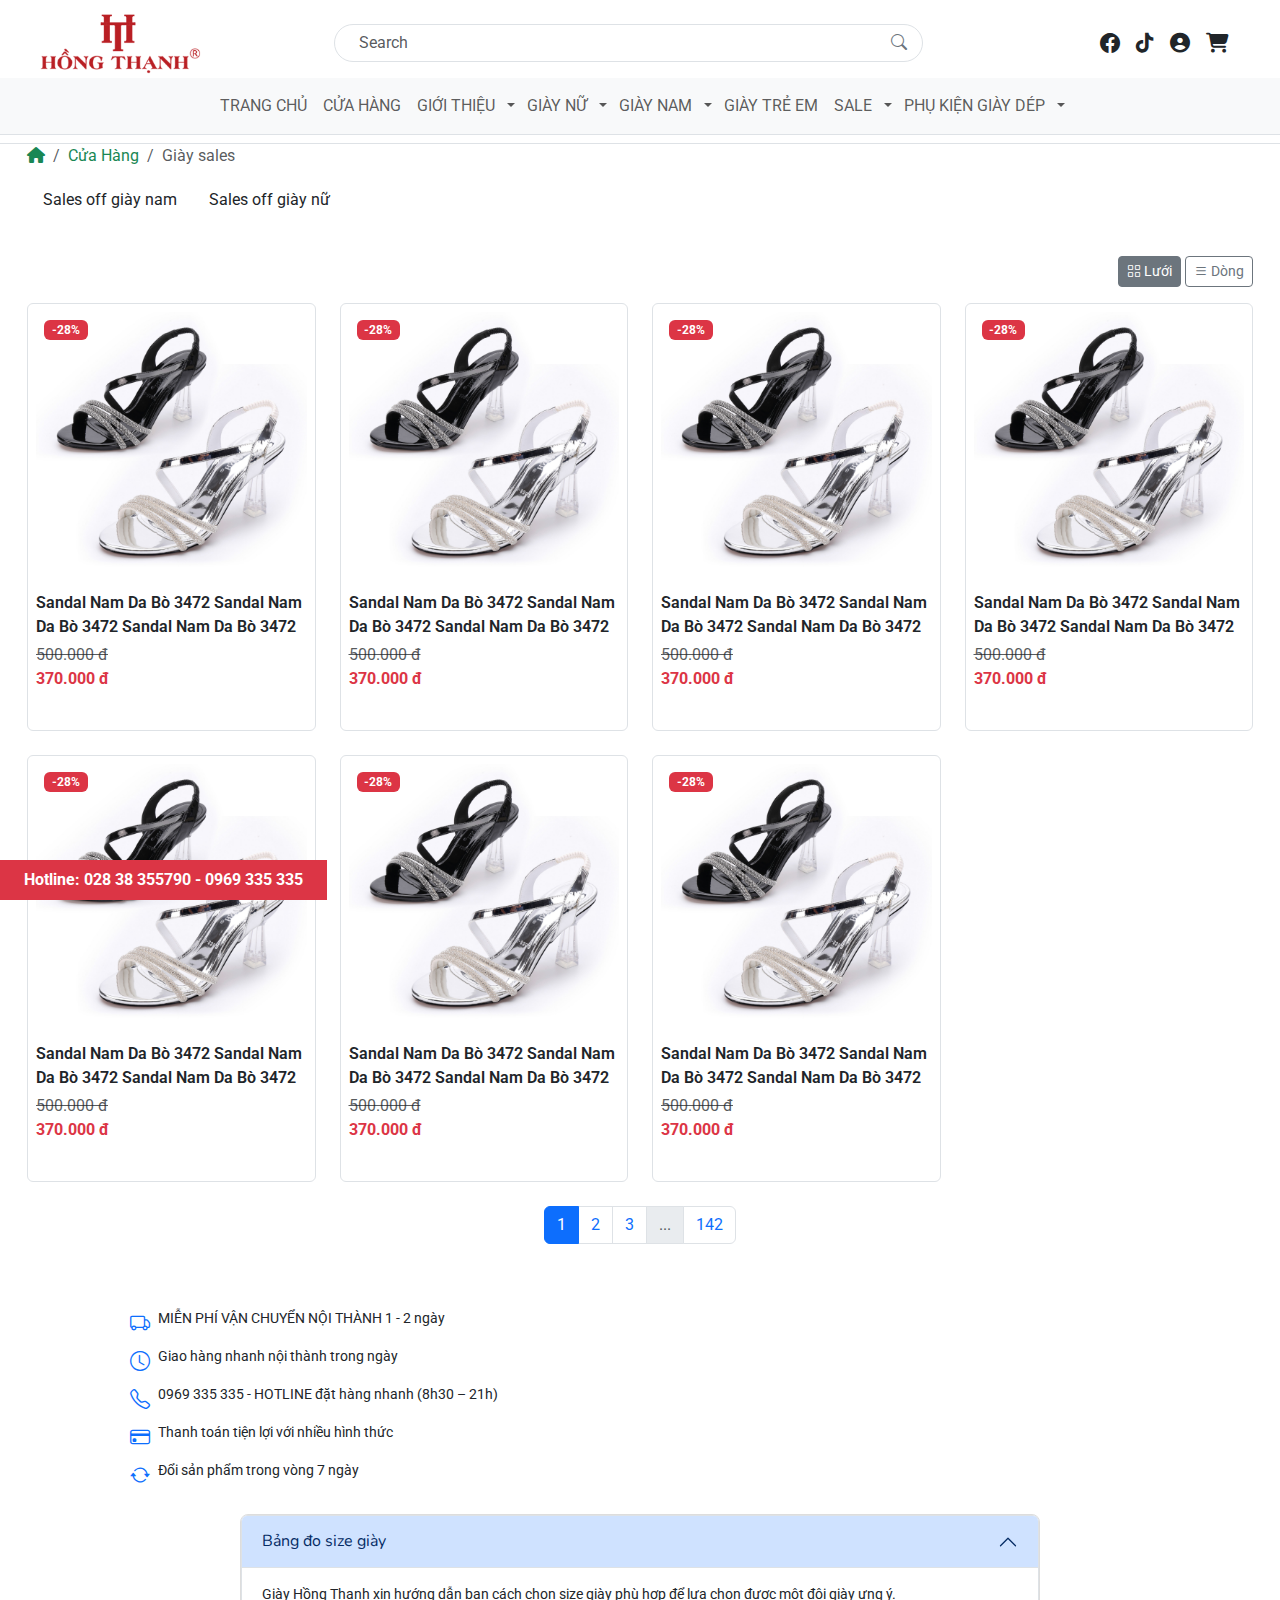
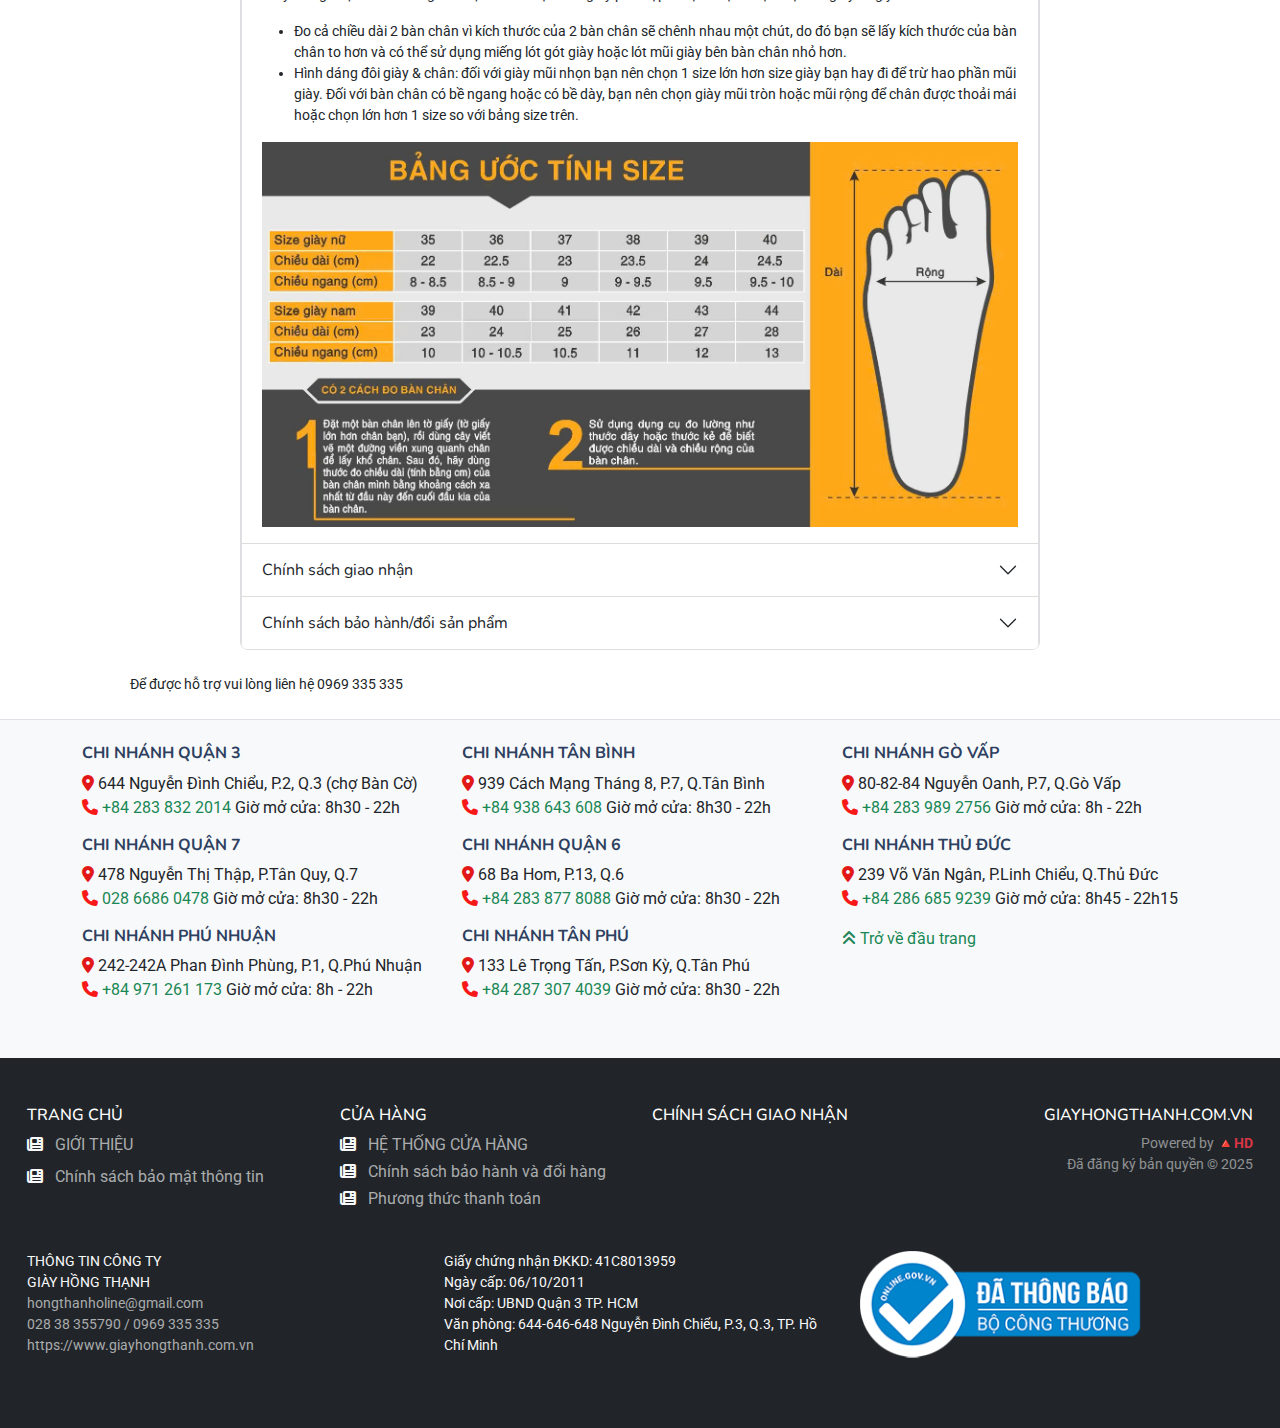
<file: giaySales.html>
<!DOCTYPE html>
<html lang="en">

<head>
    <meta charset="UTF-8">
    <meta name="viewport" content="width=device-width, initial-scale=1.0">
    <title>Giày sales</title>

    <!-- Favicons -->
    <link href="assets/img/favicon.png" rel="icon">
    <link href="assets/img/apple-touch-icon.png" rel="apple-touch-icon">

    <!-- Fonts -->
    <link href="https://fonts.googleapis.com" rel="preconnect">
    <link href="https://fonts.gstatic.com" rel="preconnect" crossorigin>
    <link
        href="https://fonts.googleapis.com/css2?family=Roboto:ital,wght@0,100;0,300;0,400;0,500;0,700;0,900;1,100;1,300;1,400;1,500;1,700;1,900&family=Lato:ital,wght@0,100;0,300;0,400;0,700;0,900;1,100;1,300;1,400;1,700;1,900&family=Nunito:ital,wght@0,200;0,300;0,400;0,500;0,600;0,700;0,800;0,900;1,200;1,300;1,400;1,500;1,600;1,700;1,800;1,900&display=swap"
        rel="stylesheet">

    <!-- Icons -->
    <link rel="stylesheet" href="https://cdnjs.cloudflare.com/ajax/libs/font-awesome/6.7.2/css/all.min.css"
        integrity="sha512-Evv84Mr4kqVGRNSgIGL/F/aIDqQb7xQ2vcrdIwxfjThSH8CSR7PBEakCr51Ck+w+/U6swU2Im1vVX0SVk9ABhg=="
        crossorigin="anonymous" referrerpolicy="no-referrer" />

    <!-- Vendor CSS Files -->
    <link href="assets/vendor/bootstrap/css/bootstrap.min.css" rel="stylesheet">
    <link href="assets/vendor/bootstrap-icons/bootstrap-icons.css" rel="stylesheet">
    <link href="assets/vendor/aos/aos.css" rel="stylesheet">
    <link href="assets/vendor/glightbox/css/glightbox.min.css" rel="stylesheet">
    <link href="assets/vendor/swiper/swiper-bundle.min.css" rel="stylesheet">

    <!-- Main CSS File -->
    <link href="assets/css/main.css" rel="stylesheet">
    <link rel="stylesheet" href="assets/css/cuahang.css">
</head>

<body class="index-page">
    <!-- 1. Header -->
    <header id="header" class="header sticky-top py-2 bg-white border-bottom"></header>
    <script>
        fetch('partials/header.html')
            .then(res => res.text())
            .then(data => document.getElementById('header').innerHTML = data)
    </script>




    <!-- 2. Navigation -->
    <div class="container-md" style="max-width: 1250px;">
        <div class="row">
            <div class="col-12 mb-3">
                <!--  -->
                <nav aria-label="breadcrumb">
                    <ol class="breadcrumb">
                        <li class="breadcrumb-item">
                            <a class="text-success" href="/index.html"><i class="fa-solid fa-house"></i></a>
                        </li>
                        <li class="breadcrumb-item">
                            <a class="text-success" href="/cuahang.html">Cửa Hàng</a>
                        </li>
                        <li class="breadcrumb-item active" aria-current="page">
                            Giày sales
                        </li>
                    </ol>
                </nav>

                <ul class="nav">
                    <li class="nav-item">
                        <a href="#" class="nav-link text-dark px-3 py-1 rounded hover-nav">Sales off giày nam</a>
                    </li>
                    <li class="nav-item">
                        <a href="#" class="nav-link text-dark px-3 py-1 rounded hover-nav">Sales off giày nữ</a>
                    </li>
                </ul>
            </div>
        </div>
    </div>

    <!-- 3. Grid sản phẩm -->
    <section class="shop-page container-md py-4" style="max-width: 1250px;">
        <!-- Tiêu đề & Toggle View -->
        <div class="d-flex justify-content-between align-items-center mb-3">
            <h4 class="mb-0"></h4>
            <div class="view-toggle">
                <button class="btn btn-outline-secondary btn-sm active">
                    <i class="bi bi-grid"></i> Lưới
                </button>
                <button class="btn btn-outline-secondary btn-sm">
                    <i class="bi bi-list"></i> Dòng
                </button>
            </div>
        </div>

        <!-- Grid/List sản phẩm -->
        <div class="row products-wrapper">
            <!-- Sản phẩm -->
            <div class="col-6 col-md-4 col-lg-3 mb-4">
                <div class="product-card position-relative overflow-hidden border rounded p-2">
                    <div class="product-image-wrapper position-relative">
                        <img src="assets/img/product/SP_Nu/1.jpg" class="img-fluid product-image" alt="Product">
                        <img src="assets/img/product/SP_Nu/471.jpg"
                            class="img-fluid product-hover-image position-absolute top-0 start-0 w-100 h-100"
                            alt="Hover Image">
                        <span class="badge bg-danger position-absolute top-0 start-0 m-2">-28%</span>
                    </div>
                    <div class="product-info mt-2 d-flex justify-content-between align-items-start">
                        <div class="product-text text-start">
                            <p class="mb-1 fw-semibold product-name">
                                Sandal Nam Da Bò 3472 Sandal Nam Da Bò 3472 Sandal Nam Da Bò 3472
                            </p>
                            <!-- Giá gốc -->
                            <p class="mb-0 text-muted text-decoration-line-through">500.000 đ</p>
                            <!-- Giá khuyến mãi -->
                            <p class="mb-0 text-danger fw-bold">370.000 đ</p>
                        </div>
                        <button
                            class="btn btn-warning btn-sm buy-btn d-inline-flex align-items-center text-nowrap px-3 text-white">
                            ĐẶT HÀNG
                            <i class="fa-solid fa-caret-down ms-2" style="color: #ffffff;"></i>
                        </button>
                    </div>
                </div>
            </div>
            <!-- Sản phẩm -->
            <div class="col-6 col-md-4 col-lg-3 mb-4">
                <div class="product-card position-relative overflow-hidden border rounded p-2">
                    <div class="product-image-wrapper position-relative">
                        <img src="assets/img/product/SP_Nu/1.jpg" class="img-fluid product-image" alt="Product">
                        <img src="assets/img/product/SP_Nu/471.jpg"
                            class="img-fluid product-hover-image position-absolute top-0 start-0 w-100 h-100"
                            alt="Hover Image">
                        <span class="badge bg-danger position-absolute top-0 start-0 m-2">-28%</span>
                    </div>
                    <div class="product-info mt-2 d-flex justify-content-between align-items-start">
                        <div class="product-text text-start">
                            <p class="mb-1 fw-semibold product-name">
                                Sandal Nam Da Bò 3472 Sandal Nam Da Bò 3472 Sandal Nam Da Bò 3472
                            </p>
                            <!-- Giá gốc -->
                            <p class="mb-0 text-muted text-decoration-line-through">500.000 đ</p>
                            <!-- Giá khuyến mãi -->
                            <p class="mb-0 text-danger fw-bold">370.000 đ</p>
                        </div>
                        <button
                            class="btn btn-warning btn-sm buy-btn d-inline-flex align-items-center text-nowrap px-3 text-white">
                            ĐẶT HÀNG
                            <i class="fa-solid fa-caret-down ms-2" style="color: #ffffff;"></i>
                        </button>
                    </div>
                </div>
            </div>
            <!-- Sản phẩm -->
            <div class="col-6 col-md-4 col-lg-3 mb-4">
                <div class="product-card position-relative overflow-hidden border rounded p-2">
                    <div class="product-image-wrapper position-relative">
                        <img src="assets/img/product/SP_Nu/1.jpg" class="img-fluid product-image" alt="Product">
                        <img src="assets/img/product/SP_Nu/471.jpg"
                            class="img-fluid product-hover-image position-absolute top-0 start-0 w-100 h-100"
                            alt="Hover Image">
                        <span class="badge bg-danger position-absolute top-0 start-0 m-2">-28%</span>
                    </div>
                    <div class="product-info mt-2 d-flex justify-content-between align-items-start">
                        <div class="product-text text-start">
                            <p class="mb-1 fw-semibold product-name">
                                Sandal Nam Da Bò 3472 Sandal Nam Da Bò 3472 Sandal Nam Da Bò 3472
                            </p>
                            <!-- Giá gốc -->
                            <p class="mb-0 text-muted text-decoration-line-through">500.000 đ</p>
                            <!-- Giá khuyến mãi -->
                            <p class="mb-0 text-danger fw-bold">370.000 đ</p>
                        </div>
                        <button
                            class="btn btn-warning btn-sm buy-btn d-inline-flex align-items-center text-nowrap px-3 text-white">
                            ĐẶT HÀNG
                            <i class="fa-solid fa-caret-down ms-2" style="color: #ffffff;"></i>
                        </button>
                    </div>
                </div>
            </div>
            <!-- Sản phẩm -->
            <div class="col-6 col-md-4 col-lg-3 mb-4">
                <div class="product-card position-relative overflow-hidden border rounded p-2">
                    <div class="product-image-wrapper position-relative">
                        <img src="assets/img/product/SP_Nu/1.jpg" class="img-fluid product-image" alt="Product">
                        <img src="assets/img/product/SP_Nu/471.jpg"
                            class="img-fluid product-hover-image position-absolute top-0 start-0 w-100 h-100"
                            alt="Hover Image">
                        <span class="badge bg-danger position-absolute top-0 start-0 m-2">-28%</span>
                    </div>
                    <div class="product-info mt-2 d-flex justify-content-between align-items-start">
                        <div class="product-text text-start">
                            <p class="mb-1 fw-semibold product-name">
                                Sandal Nam Da Bò 3472 Sandal Nam Da Bò 3472 Sandal Nam Da Bò 3472
                            </p>
                            <!-- Giá gốc -->
                            <p class="mb-0 text-muted text-decoration-line-through">500.000 đ</p>
                            <!-- Giá khuyến mãi -->
                            <p class="mb-0 text-danger fw-bold">370.000 đ</p>
                        </div>
                        <button
                            class="btn btn-warning btn-sm buy-btn d-inline-flex align-items-center text-nowrap px-3 text-white">
                            ĐẶT HÀNG
                            <i class="fa-solid fa-caret-down ms-2" style="color: #ffffff;"></i>
                        </button>
                    </div>
                </div>
            </div>
            <!-- Sản phẩm -->
            <div class="col-6 col-md-4 col-lg-3 mb-4">
                <div class="product-card position-relative overflow-hidden border rounded p-2">
                    <div class="product-image-wrapper position-relative">
                        <img src="assets/img/product/SP_Nu/1.jpg" class="img-fluid product-image" alt="Product">
                        <img src="assets/img/product/SP_Nu/471.jpg"
                            class="img-fluid product-hover-image position-absolute top-0 start-0 w-100 h-100"
                            alt="Hover Image">
                        <span class="badge bg-danger position-absolute top-0 start-0 m-2">-28%</span>
                    </div>
                    <div class="product-info mt-2 d-flex justify-content-between align-items-start">
                        <div class="product-text text-start">
                            <p class="mb-1 fw-semibold product-name">
                                Sandal Nam Da Bò 3472 Sandal Nam Da Bò 3472 Sandal Nam Da Bò 3472
                            </p>
                            <!-- Giá gốc -->
                            <p class="mb-0 text-muted text-decoration-line-through">500.000 đ</p>
                            <!-- Giá khuyến mãi -->
                            <p class="mb-0 text-danger fw-bold">370.000 đ</p>
                        </div>
                        <button
                            class="btn btn-warning btn-sm buy-btn d-inline-flex align-items-center text-nowrap px-3 text-white">
                            ĐẶT HÀNG
                            <i class="fa-solid fa-caret-down ms-2" style="color: #ffffff;"></i>
                        </button>
                    </div>
                </div>
            </div>
            <!-- Sản phẩm -->
            <div class="col-6 col-md-4 col-lg-3 mb-4">
                <div class="product-card position-relative overflow-hidden border rounded p-2">
                    <div class="product-image-wrapper position-relative">
                        <img src="assets/img/product/SP_Nu/1.jpg" class="img-fluid product-image" alt="Product">
                        <img src="assets/img/product/SP_Nu/471.jpg"
                            class="img-fluid product-hover-image position-absolute top-0 start-0 w-100 h-100"
                            alt="Hover Image">
                        <span class="badge bg-danger position-absolute top-0 start-0 m-2">-28%</span>
                    </div>
                    <div class="product-info mt-2 d-flex justify-content-between align-items-start">
                        <div class="product-text text-start">
                            <p class="mb-1 fw-semibold product-name">
                                Sandal Nam Da Bò 3472 Sandal Nam Da Bò 3472 Sandal Nam Da Bò 3472
                            </p>
                            <!-- Giá gốc -->
                            <p class="mb-0 text-muted text-decoration-line-through">500.000 đ</p>
                            <!-- Giá khuyến mãi -->
                            <p class="mb-0 text-danger fw-bold">370.000 đ</p>
                        </div>
                        <button
                            class="btn btn-warning btn-sm buy-btn d-inline-flex align-items-center text-nowrap px-3 text-white">
                            ĐẶT HÀNG
                            <i class="fa-solid fa-caret-down ms-2" style="color: #ffffff;"></i>
                        </button>
                    </div>
                </div>
            </div>
            <!-- Sản phẩm -->
            <div class="col-6 col-md-4 col-lg-3 mb-4">
                <div class="product-card position-relative overflow-hidden border rounded p-2">
                    <div class="product-image-wrapper position-relative">
                        <img src="assets/img/product/SP_Nu/1.jpg" class="img-fluid product-image" alt="Product">
                        <img src="assets/img/product/SP_Nu/471.jpg"
                            class="img-fluid product-hover-image position-absolute top-0 start-0 w-100 h-100"
                            alt="Hover Image">
                        <span class="badge bg-danger position-absolute top-0 start-0 m-2">-28%</span>
                    </div>
                    <div class="product-info mt-2 d-flex justify-content-between align-items-start">
                        <div class="product-text text-start">
                            <p class="mb-1 fw-semibold product-name">
                                Sandal Nam Da Bò 3472 Sandal Nam Da Bò 3472 Sandal Nam Da Bò 3472
                            </p>
                            <!-- Giá gốc -->
                            <p class="mb-0 text-muted text-decoration-line-through">500.000 đ</p>
                            <!-- Giá khuyến mãi -->
                            <p class="mb-0 text-danger fw-bold">370.000 đ</p>
                        </div>
                        <button
                            class="btn btn-warning btn-sm buy-btn d-inline-flex align-items-center text-nowrap px-3 text-white">
                            ĐẶT HÀNG
                            <i class="fa-solid fa-caret-down ms-2" style="color: #ffffff;"></i>
                        </button>
                    </div>
                </div>
            </div>
        </div>

        <!-- Pagination -->
        <nav>
            <ul class="pagination justify-content-center">
                <li class="page-item active"><a class="page-link" href="#">1</a></li>
                <li class="page-item"><a class="page-link" href="#">2</a></li>
                <li class="page-item"><a class="page-link" href="#">3</a></li>
                <li class="page-item disabled"><a class="page-link" href="#">...</a></li>
                <li class="page-item"><a class="page-link" href="#">142</a></li>
            </ul>
        </nav>
    </section>

    <!-- Script JS TOGGLE GRID/LIST -->
    <script>
        const gridBtn = document.querySelector('.view-toggle button:nth-child(1)');
        const listBtn = document.querySelector('.view-toggle button:nth-child(2)');
        const wrapper = document.querySelector('.products-wrapper');

        gridBtn.onclick = () => {
            wrapper.classList.remove('list-view');
            gridBtn.classList.add('active');
            listBtn.classList.remove('active');
        };

        listBtn.onclick = () => {
            wrapper.classList.add('list-view');
            gridBtn.classList.remove('active');
            listBtn.classList.add('active');
        };
    </script>

    <!-- Layout chung -->
    <div id="layoutCommon"></div>

    <script>
        fetch('/partials/commonNamNu.html')
            .then(res => res.text())
            .then(data => document.getElementById('layoutCommon').innerHTML = data)
    </script>



    <!-- 11. Footer -->
    <footer id="footer" class="bg-light pt-4 border-top mt-4"> </footer>

    <script>
        fetch('partials/footer.html')
            .then(res => res.text())
            .then(data => document.getElementById('footer').innerHTML = data)
    </script>

    <!-- Scroll Top -->
    <a href="#" id="scroll-top" class="scroll-top d-flex align-items-center justify-content-center"><i
            class="bi bi-arrow-up-short"></i></a>

    <!-- Vendor JS Files -->
    <script src="assets/vendor/bootstrap/js/bootstrap.bundle.min.js"></script>
    <script src="assets/vendor/php-email-form/validate.js"></script>
    <script src="assets/vendor/aos/aos.js"></script>
    <script src="assets/vendor/glightbox/js/glightbox.min.js"></script>
    <script src="assets/vendor/imagesloaded/imagesloaded.pkgd.min.js"></script>
    <script src="assets/vendor/isotope-layout/isotope.pkgd.min.js"></script>
    <script src="assets/vendor/swiper/swiper-bundle.min.js"></script>

    <!-- Main JS File -->
    <script src="assets/js/header.js"></script>
    <script src="assets/js/main.js"></script>
</body>

</html>
</file>
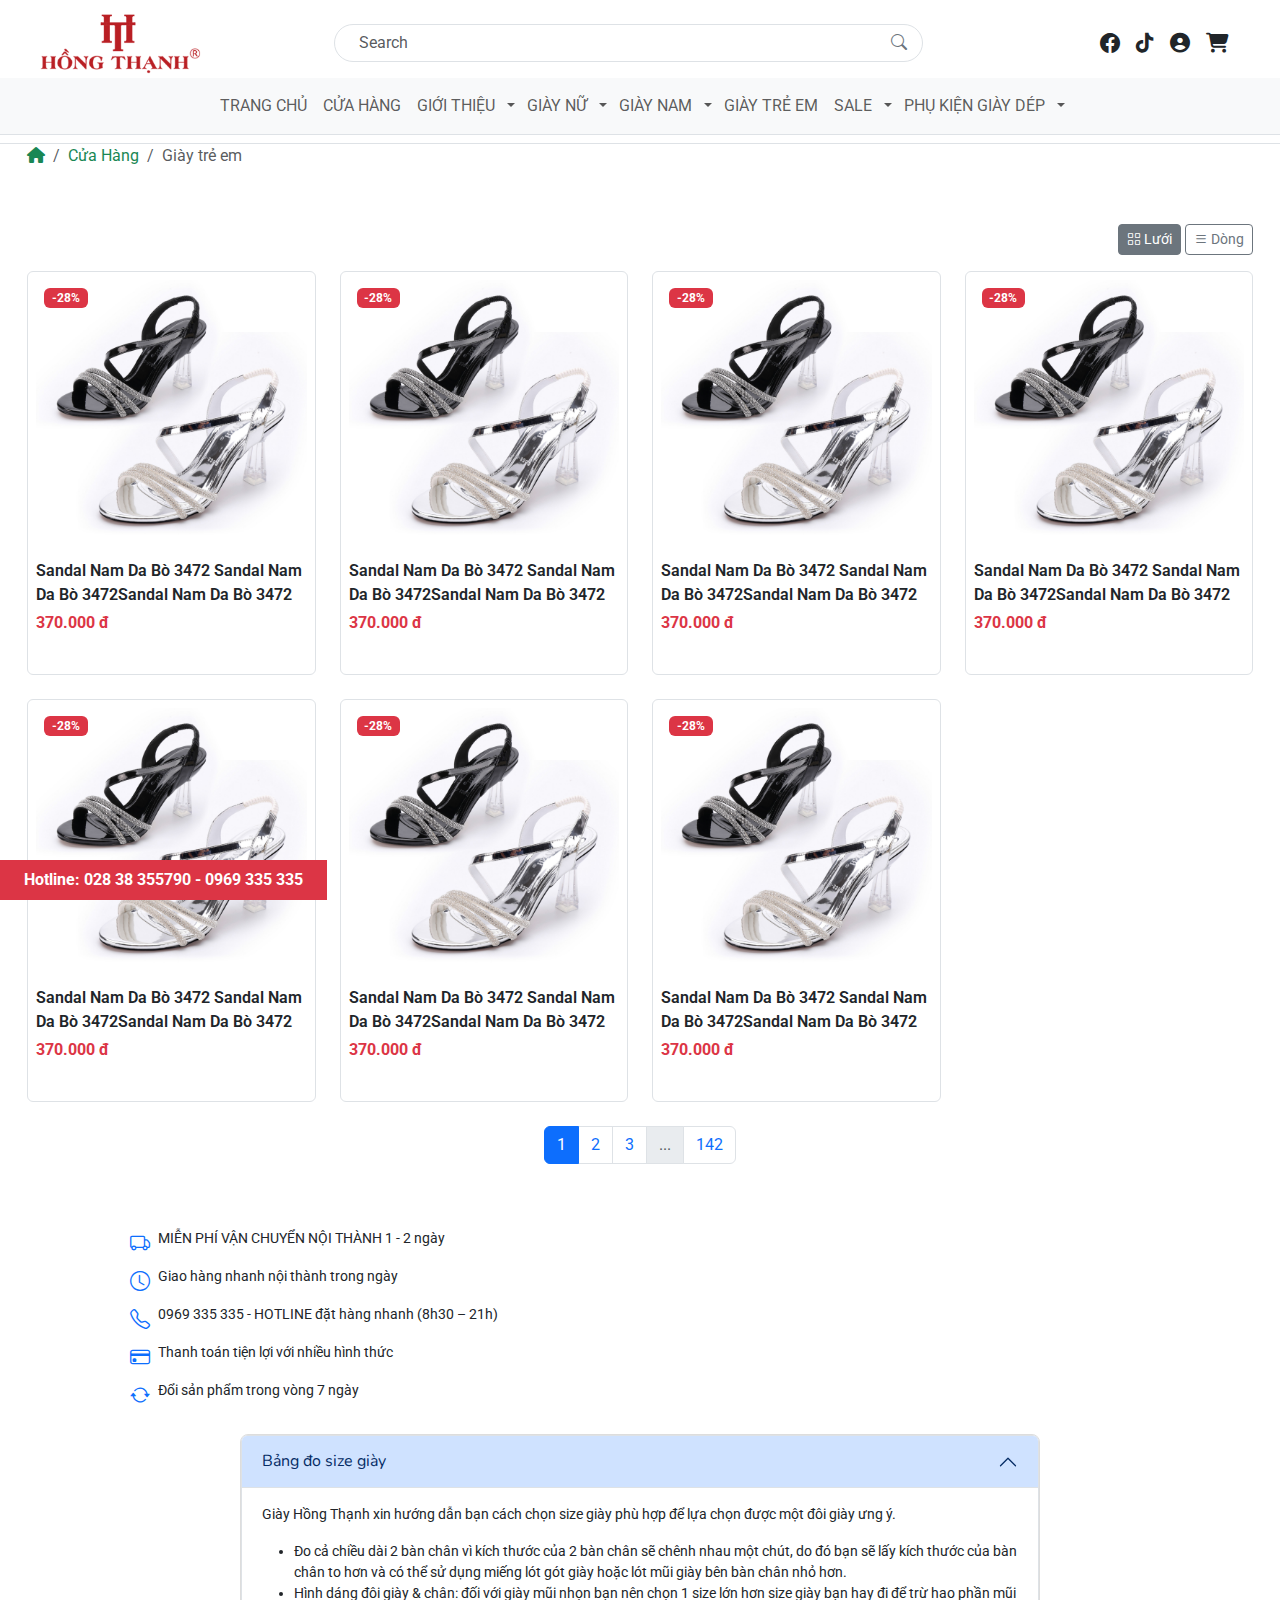
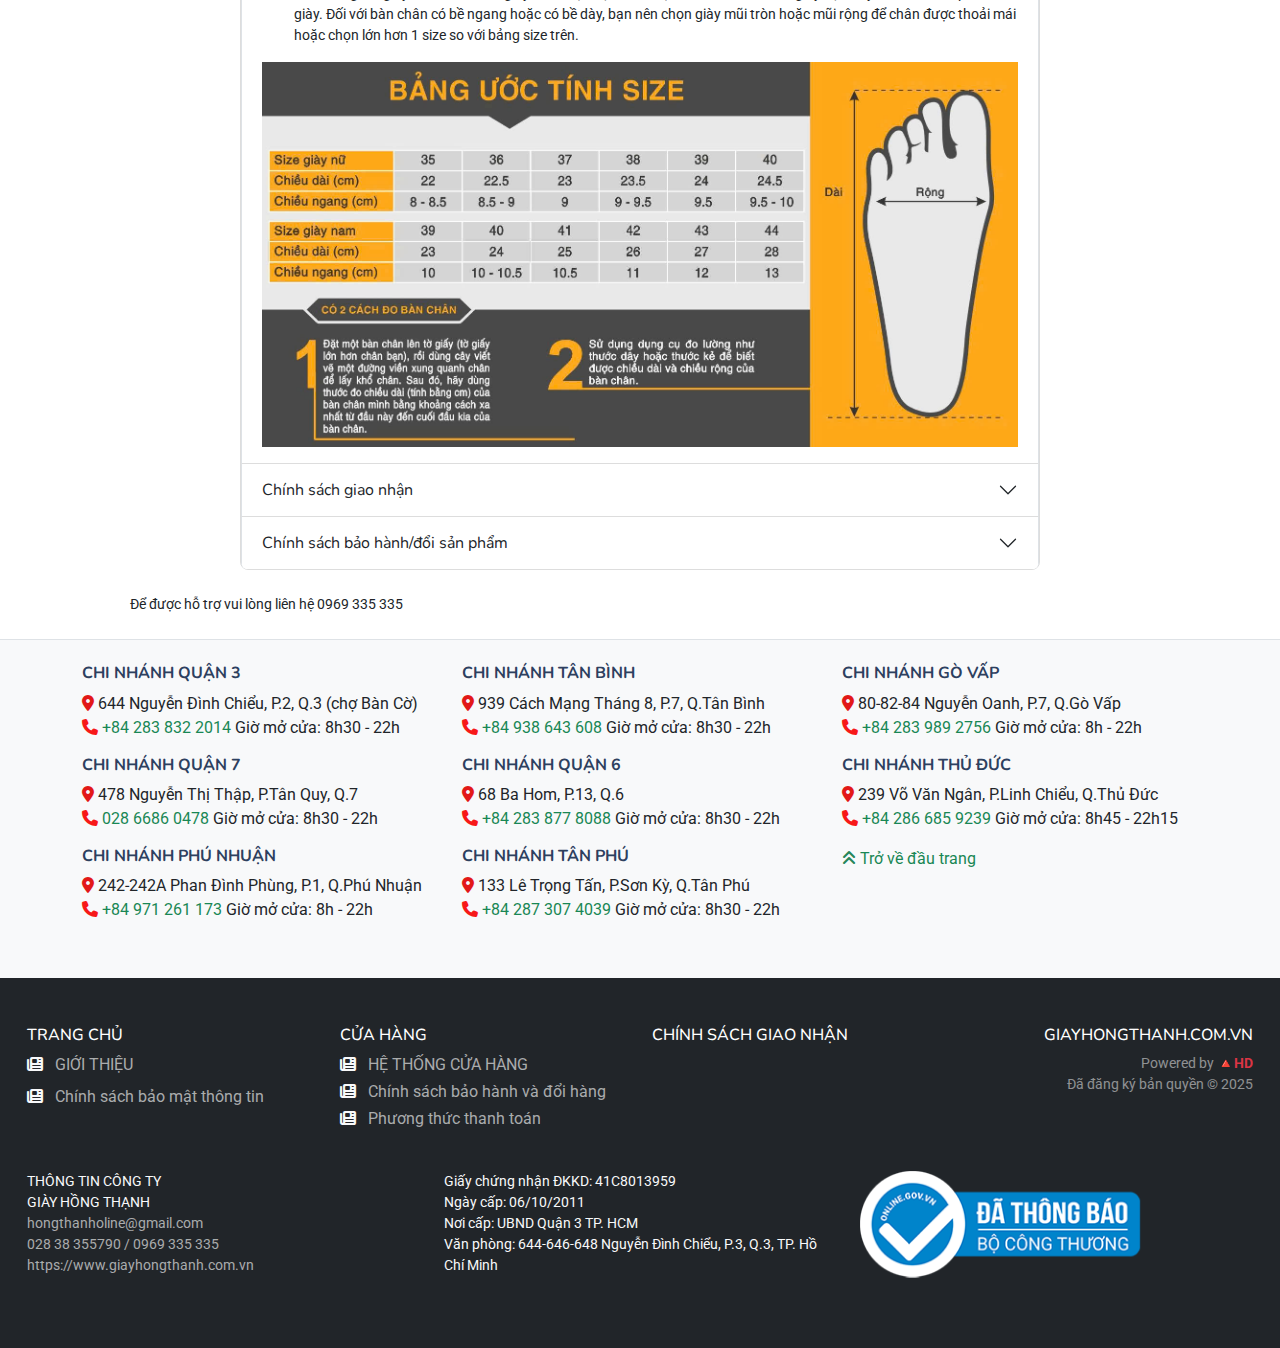
<file: giayTreEm.html>
<!DOCTYPE html>
<html lang="en">

<head>
    <meta charset="UTF-8">
    <meta name="viewport" content="width=device-width, initial-scale=1.0">
    <title>Giày trẻ em</title>

    <!-- Favicons -->
    <link href="assets/img/favicon.png" rel="icon">
    <link href="assets/img/apple-touch-icon.png" rel="apple-touch-icon">

    <!-- Fonts -->
    <link href="https://fonts.googleapis.com" rel="preconnect">
    <link href="https://fonts.gstatic.com" rel="preconnect" crossorigin>
    <link
        href="https://fonts.googleapis.com/css2?family=Roboto:ital,wght@0,100;0,300;0,400;0,500;0,700;0,900;1,100;1,300;1,400;1,500;1,700;1,900&family=Lato:ital,wght@0,100;0,300;0,400;0,700;0,900;1,100;1,300;1,400;1,700;1,900&family=Nunito:ital,wght@0,200;0,300;0,400;0,500;0,600;0,700;0,800;0,900;1,200;1,300;1,400;1,500;1,600;1,700;1,800;1,900&display=swap"
        rel="stylesheet">

    <!-- Icons -->
    <link rel="stylesheet" href="https://cdnjs.cloudflare.com/ajax/libs/font-awesome/6.7.2/css/all.min.css"
        integrity="sha512-Evv84Mr4kqVGRNSgIGL/F/aIDqQb7xQ2vcrdIwxfjThSH8CSR7PBEakCr51Ck+w+/U6swU2Im1vVX0SVk9ABhg=="
        crossorigin="anonymous" referrerpolicy="no-referrer" />

    <!-- Vendor CSS Files -->
    <link href="assets/vendor/bootstrap/css/bootstrap.min.css" rel="stylesheet">
    <link href="assets/vendor/bootstrap-icons/bootstrap-icons.css" rel="stylesheet">
    <link href="assets/vendor/aos/aos.css" rel="stylesheet">
    <link href="assets/vendor/glightbox/css/glightbox.min.css" rel="stylesheet">
    <link href="assets/vendor/swiper/swiper-bundle.min.css" rel="stylesheet">

    <!-- Main CSS File -->
    <link href="assets/css/main.css" rel="stylesheet">
    <link rel="stylesheet" href="assets/css/cuahang.css">
</head>

<body class="index-page">
    <!-- 1. Header -->
    <header id="header" class="header sticky-top py-2 bg-white border-bottom"></header>
    <script>
        fetch('partials/header.html')
            .then(res => res.text())
            .then(data => document.getElementById('header').innerHTML = data)
    </script>




    <!-- 2. Navigation -->
    <div class="container-md" style="max-width: 1250px;">
        <div class="row">
            <div class="col-12 mb-3">
                <!--  -->
                <nav aria-label="breadcrumb">
                    <ol class="breadcrumb">
                        <li class="breadcrumb-item">
                            <a class="text-success" href="/index.html"><i class="fa-solid fa-house"></i></a>
                        </li>
                        <li class="breadcrumb-item">
                            <a class="text-success" href="/cuahang.html">Cửa Hàng</a>
                        </li>
                        <li class="breadcrumb-item active" aria-current="page">
                            Giày trẻ em
                        </li>
                    </ol>
                </nav>
            </div>
        </div>
    </div>

    <!-- 3. Grid sản phẩm -->
    <section class="shop-page container-md py-4" style="max-width: 1250px;">
        <!-- Tiêu đề & Toggle View -->
        <div class="d-flex justify-content-between align-items-center mb-3">
            <h4 class="mb-0"></h4>
            <div class="view-toggle">
                <button class="btn btn-outline-secondary btn-sm active">
                    <i class="bi bi-grid"></i> Lưới
                </button>
                <button class="btn btn-outline-secondary btn-sm">
                    <i class="bi bi-list"></i> Dòng
                </button>
            </div>
        </div>

        <!-- Grid/List sản phẩm -->
        <div class="row products-wrapper">
            <!-- Sản phẩm -->
            <div class="col-6 col-md-4 col-lg-3 mb-4">
                <div class="product-card position-relative overflow-hidden border rounded p-2">
                    <div class="product-image-wrapper position-relative">
                        <img src="assets/img/product/SP_Nu/1.jpg" class="img-fluid product-image" alt="Product">
                        <img src="assets/img/product/SP_Nu/471.jpg"
                            class="img-fluid product-hover-image position-absolute top-0 start-0 w-100 h-100"
                            alt="Hover Image">
                        <span class="badge bg-danger position-absolute top-0 start-0 m-2">-28%</span>
                    </div>
                    <div class="product-info mt-2 d-flex justify-content-between align-items-center">
                        <div class="product-text text-start">
                            <p class="mb-1 fw-semibold product-name">Sandal Nam Da Bò 3472 Sandal Nam Da Bò 3472Sandal
                                Nam Da Bò 3472
                            </p>
                            <p class="mb-0 text-danger fw-bold">370.000 đ</p>
                        </div>
                        <button
                            class="btn btn-warning btn-sm buy-btn d-inline-flex align-items-center text-nowrap px-3 text-white">
                            ĐẶT HÀNG <i class="fa-solid fa-caret-down ms-2" style="color: #ffffff;"></i>
                        </button>
                    </div>
                </div>
            </div>
            <!-- Sản phẩm -->
            <div class="col-6 col-md-4 col-lg-3 mb-4">
                <div class="product-card position-relative overflow-hidden border rounded p-2">
                    <div class="product-image-wrapper position-relative">
                        <img src="assets/img/product/SP_Nu/1.jpg" class="img-fluid product-image" alt="Product">
                        <img src="assets/img/product/SP_Nu/471.jpg"
                            class="img-fluid product-hover-image position-absolute top-0 start-0 w-100 h-100"
                            alt="Hover Image">
                        <span class="badge bg-danger position-absolute top-0 start-0 m-2">-28%</span>
                    </div>
                    <div class="product-info mt-2 d-flex justify-content-between align-items-center">
                        <div class="product-text text-start">
                            <p class="mb-1 fw-semibold product-name">Sandal Nam Da Bò 3472 Sandal Nam Da Bò 3472Sandal
                                Nam Da Bò 3472
                            </p>
                            <p class="mb-0 text-danger fw-bold">370.000 đ</p>
                        </div>
                        <button
                            class="btn btn-warning btn-sm buy-btn d-inline-flex align-items-center text-nowrap px-3 text-white">
                            ĐẶT HÀNG <i class="fa-solid fa-caret-down ms-2" style="color: #ffffff;"></i>
                        </button>
                    </div>
                </div>
            </div>
            <!-- Sản phẩm -->
            <div class="col-6 col-md-4 col-lg-3 mb-4">
                <div class="product-card position-relative overflow-hidden border rounded p-2">
                    <div class="product-image-wrapper position-relative">
                        <img src="assets/img/product/SP_Nu/1.jpg" class="img-fluid product-image" alt="Product">
                        <img src="assets/img/product/SP_Nu/471.jpg"
                            class="img-fluid product-hover-image position-absolute top-0 start-0 w-100 h-100"
                            alt="Hover Image">
                        <span class="badge bg-danger position-absolute top-0 start-0 m-2">-28%</span>
                    </div>
                    <div class="product-info mt-2 d-flex justify-content-between align-items-center">
                        <div class="product-text text-start">
                            <p class="mb-1 fw-semibold product-name">Sandal Nam Da Bò 3472 Sandal Nam Da Bò 3472Sandal
                                Nam Da Bò 3472
                            </p>
                            <p class="mb-0 text-danger fw-bold">370.000 đ</p>
                        </div>
                        <button
                            class="btn btn-warning btn-sm buy-btn d-inline-flex align-items-center text-nowrap px-3 text-white">
                            ĐẶT HÀNG <i class="fa-solid fa-caret-down ms-2" style="color: #ffffff;"></i>
                        </button>
                    </div>
                </div>
            </div>
            <!-- Sản phẩm -->
            <div class="col-6 col-md-4 col-lg-3 mb-4">
                <div class="product-card position-relative overflow-hidden border rounded p-2">
                    <div class="product-image-wrapper position-relative">
                        <img src="assets/img/product/SP_Nu/1.jpg" class="img-fluid product-image" alt="Product">
                        <img src="assets/img/product/SP_Nu/471.jpg"
                            class="img-fluid product-hover-image position-absolute top-0 start-0 w-100 h-100"
                            alt="Hover Image">
                        <span class="badge bg-danger position-absolute top-0 start-0 m-2">-28%</span>
                    </div>
                    <div class="product-info mt-2 d-flex justify-content-between align-items-center">
                        <div class="product-text text-start">
                            <p class="mb-1 fw-semibold product-name">Sandal Nam Da Bò 3472 Sandal Nam Da Bò 3472Sandal
                                Nam Da Bò 3472
                            </p>
                            <p class="mb-0 text-danger fw-bold">370.000 đ</p>
                        </div>
                        <button
                            class="btn btn-warning btn-sm buy-btn d-inline-flex align-items-center text-nowrap px-3 text-white">
                            ĐẶT HÀNG <i class="fa-solid fa-caret-down ms-2" style="color: #ffffff;"></i>
                        </button>
                    </div>
                </div>
            </div>
            <!-- Sản phẩm -->
            <div class="col-6 col-md-4 col-lg-3 mb-4">
                <div class="product-card position-relative overflow-hidden border rounded p-2">
                    <div class="product-image-wrapper position-relative">
                        <img src="assets/img/product/SP_Nu/1.jpg" class="img-fluid product-image" alt="Product">
                        <img src="assets/img/product/SP_Nu/471.jpg"
                            class="img-fluid product-hover-image position-absolute top-0 start-0 w-100 h-100"
                            alt="Hover Image">
                        <span class="badge bg-danger position-absolute top-0 start-0 m-2">-28%</span>
                    </div>
                    <div class="product-info mt-2 d-flex justify-content-between align-items-center">
                        <div class="product-text text-start">
                            <p class="mb-1 fw-semibold product-name">Sandal Nam Da Bò 3472 Sandal Nam Da Bò 3472Sandal
                                Nam Da Bò 3472
                            </p>
                            <p class="mb-0 text-danger fw-bold">370.000 đ</p>
                        </div>
                        <button
                            class="btn btn-warning btn-sm buy-btn d-inline-flex align-items-center text-nowrap px-3 text-white">
                            ĐẶT HÀNG <i class="fa-solid fa-caret-down ms-2" style="color: #ffffff;"></i>
                        </button>
                    </div>
                </div>
            </div>
            <!-- Sản phẩm -->
            <div class="col-6 col-md-4 col-lg-3 mb-4">
                <div class="product-card position-relative overflow-hidden border rounded p-2">
                    <div class="product-image-wrapper position-relative">
                        <img src="assets/img/product/SP_Nu/1.jpg" class="img-fluid product-image" alt="Product">
                        <img src="assets/img/product/SP_Nu/471.jpg"
                            class="img-fluid product-hover-image position-absolute top-0 start-0 w-100 h-100"
                            alt="Hover Image">
                        <span class="badge bg-danger position-absolute top-0 start-0 m-2">-28%</span>
                    </div>
                    <div class="product-info mt-2 d-flex justify-content-between align-items-center">
                        <div class="product-text text-start">
                            <p class="mb-1 fw-semibold product-name">Sandal Nam Da Bò 3472 Sandal Nam Da Bò 3472Sandal
                                Nam Da Bò 3472
                            </p>
                            <p class="mb-0 text-danger fw-bold">370.000 đ</p>
                        </div>
                        <button
                            class="btn btn-warning btn-sm buy-btn d-inline-flex align-items-center text-nowrap px-3 text-white">
                            ĐẶT HÀNG <i class="fa-solid fa-caret-down ms-2" style="color: #ffffff;"></i>
                        </button>
                    </div>
                </div>
            </div>
            <!-- Sản phẩm -->
            <div class="col-6 col-md-4 col-lg-3 mb-4">
                <div class="product-card position-relative overflow-hidden border rounded p-2">
                    <div class="product-image-wrapper position-relative">
                        <img src="assets/img/product/SP_Nu/1.jpg" class="img-fluid product-image" alt="Product">
                        <img src="assets/img/product/SP_Nu/471.jpg"
                            class="img-fluid product-hover-image position-absolute top-0 start-0 w-100 h-100"
                            alt="Hover Image">
                        <span class="badge bg-danger position-absolute top-0 start-0 m-2">-28%</span>
                    </div>
                    <div class="product-info mt-2 d-flex justify-content-between align-items-center">
                        <div class="product-text text-start">
                            <p class="mb-1 fw-semibold product-name">Sandal Nam Da Bò 3472 Sandal Nam Da Bò 3472Sandal
                                Nam Da Bò 3472
                            </p>
                            <p class="mb-0 text-danger fw-bold">370.000 đ</p>
                        </div>
                        <button
                            class="btn btn-warning btn-sm buy-btn d-inline-flex align-items-center text-nowrap px-3 text-white">
                            ĐẶT HÀNG <i class="fa-solid fa-caret-down ms-2" style="color: #ffffff;"></i>
                        </button>
                    </div>
                </div>
            </div>
        </div>

        <!-- Pagination -->
        <nav>
            <ul class="pagination justify-content-center">
                <li class="page-item active"><a class="page-link" href="#">1</a></li>
                <li class="page-item"><a class="page-link" href="#">2</a></li>
                <li class="page-item"><a class="page-link" href="#">3</a></li>
                <li class="page-item disabled"><a class="page-link" href="#">...</a></li>
                <li class="page-item"><a class="page-link" href="#">142</a></li>
            </ul>
        </nav>
    </section>

    <!-- Script JS TOGGLE GRID/LIST -->
    <script>
        const gridBtn = document.querySelector('.view-toggle button:nth-child(1)');
        const listBtn = document.querySelector('.view-toggle button:nth-child(2)');
        const wrapper = document.querySelector('.products-wrapper');

        gridBtn.onclick = () => {
            wrapper.classList.remove('list-view');
            gridBtn.classList.add('active');
            listBtn.classList.remove('active');
        };

        listBtn.onclick = () => {
            wrapper.classList.add('list-view');
            gridBtn.classList.remove('active');
            listBtn.classList.add('active');
        };
    </script>

    <!-- -- Layout chung -->
    <div id="layoutCommon"></div>

    <script>
        fetch('/partials/commonNamNu.html')
            .then(res => res.text())
            .then(data => document.getElementById('layoutCommon').innerHTML = data)
    </script>



    <!-- 11. Footer -->
    <footer id="footer" class="bg-light pt-4 border-top mt-4"> </footer>

    <script>
        fetch('partials/footer.html')
            .then(res => res.text())
            .then(data => document.getElementById('footer').innerHTML = data)
    </script>

    <!-- Scroll Top -->
    <a href="#" id="scroll-top" class="scroll-top d-flex align-items-center justify-content-center"><i
            class="bi bi-arrow-up-short"></i></a>

    <!-- Vendor JS Files -->
    <script src="assets/vendor/bootstrap/js/bootstrap.bundle.min.js"></script>
    <script src="assets/vendor/php-email-form/validate.js"></script>
    <script src="assets/vendor/aos/aos.js"></script>
    <script src="assets/vendor/glightbox/js/glightbox.min.js"></script>
    <script src="assets/vendor/imagesloaded/imagesloaded.pkgd.min.js"></script>
    <script src="assets/vendor/isotope-layout/isotope.pkgd.min.js"></script>
    <script src="assets/vendor/swiper/swiper-bundle.min.js"></script>

    <!-- Main JS File -->
    <script src="assets/js/header.js"></script>
    <script src="assets/js/main.js"></script>
</body>

</html>
</file>
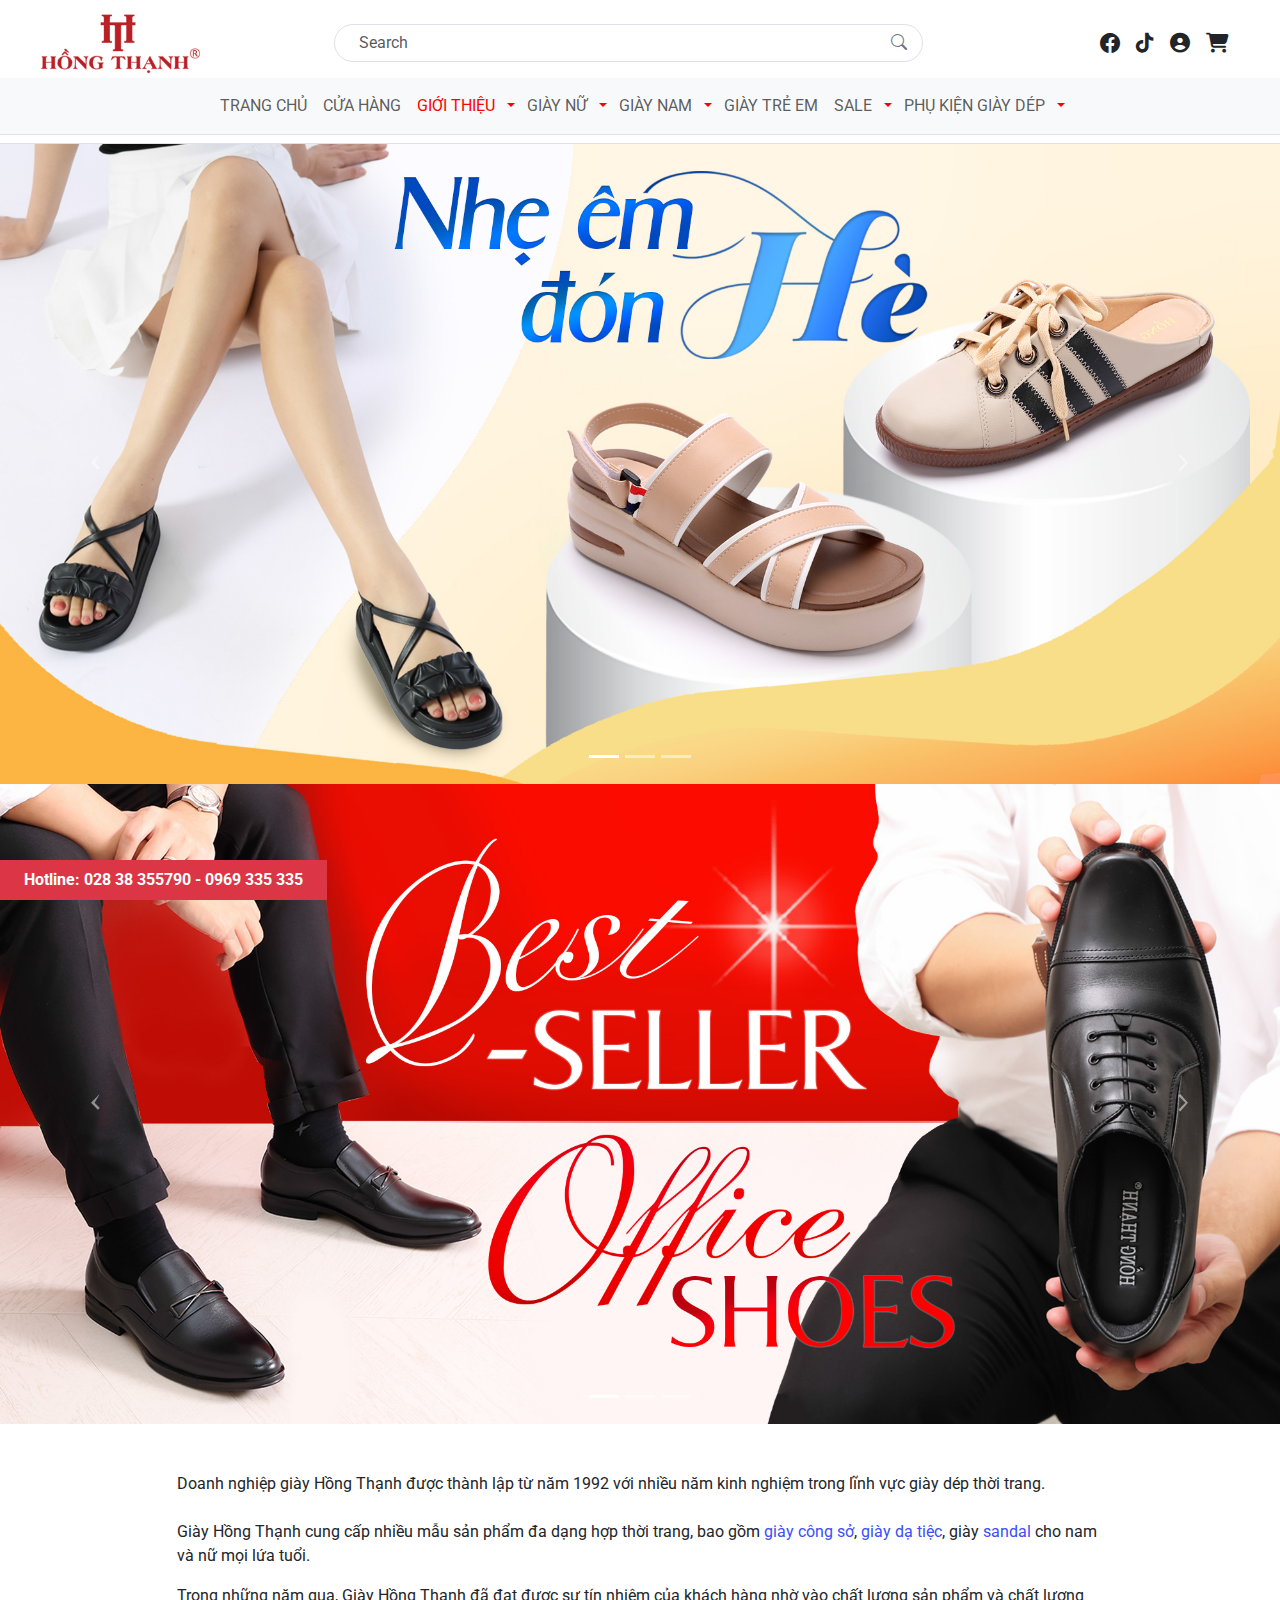
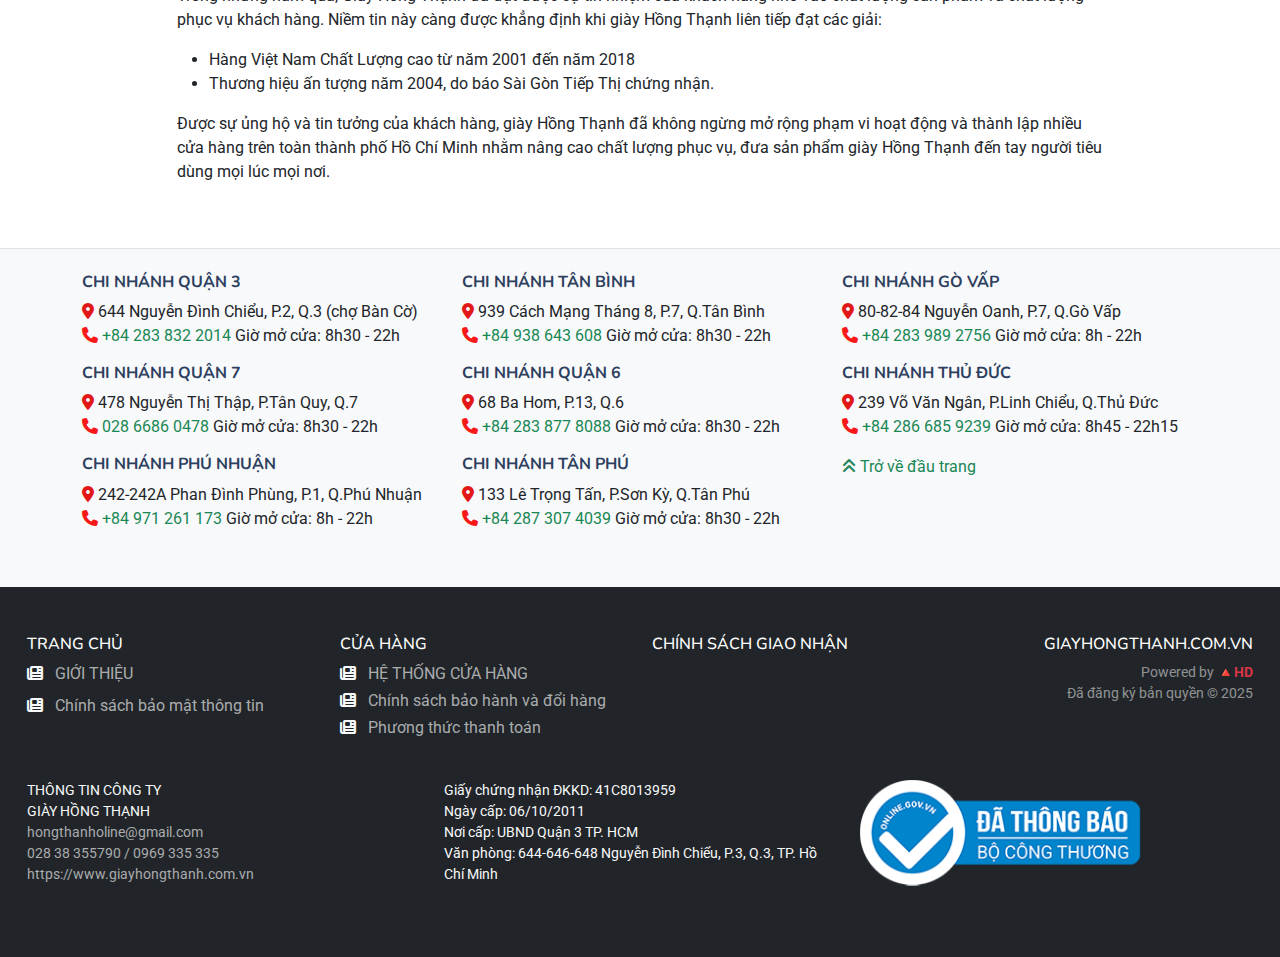
<file: introduce.html>
<!DOCTYPE html>
<html lang="en">

<head>
    <meta charset="UTF-8">
    <meta name="viewport" content="width=device-width, initial-scale=1.0">
    <title>Introduce</title>

    <!-- Favicons -->
    <link href="assets/img/favicon.png" rel="icon">
    <link href="assets/img/apple-touch-icon.png" rel="apple-touch-icon">

    <!-- Fonts -->
    <link href="https://fonts.googleapis.com" rel="preconnect">
    <link href="https://fonts.gstatic.com" rel="preconnect" crossorigin>
    <link
        href="https://fonts.googleapis.com/css2?family=Roboto:ital,wght@0,100;0,300;0,400;0,500;0,700;0,900;1,100;1,300;1,400;1,500;1,700;1,900&family=Lato:ital,wght@0,100;0,300;0,400;0,700;0,900;1,100;1,300;1,400;1,700;1,900&family=Nunito:ital,wght@0,200;0,300;0,400;0,500;0,600;0,700;0,800;0,900;1,200;1,300;1,400;1,500;1,600;1,700;1,800;1,900&display=swap"
        rel="stylesheet">

    <!-- Icons -->
    <link rel="stylesheet" href="https://cdnjs.cloudflare.com/ajax/libs/font-awesome/6.7.2/css/all.min.css"
        integrity="sha512-Evv84Mr4kqVGRNSgIGL/F/aIDqQb7xQ2vcrdIwxfjThSH8CSR7PBEakCr51Ck+w+/U6swU2Im1vVX0SVk9ABhg=="
        crossorigin="anonymous" referrerpolicy="no-referrer" />

    <!-- Vendor CSS Files -->
    <link href="assets/vendor/bootstrap/css/bootstrap.min.css" rel="stylesheet">
    <link href="assets/vendor/bootstrap-icons/bootstrap-icons.css" rel="stylesheet">
    <link href="assets/vendor/aos/aos.css" rel="stylesheet">
    <link href="assets/vendor/glightbox/css/glightbox.min.css" rel="stylesheet">
    <link href="assets/vendor/swiper/swiper-bundle.min.css" rel="stylesheet">

    <!-- Main CSS File -->
    <link href="assets/css/main.css" rel="stylesheet">
</head>

<body class="index-page">
    <!-- 1. Header -->
    <header id="header" class="header sticky-top py-2 bg-white border-bottom"></header>
    <script>
        fetch('partials/header.html')
            .then(res => res.text())
            .then(data => document.getElementById('header').innerHTML = data)
    </script>

    <!-- 2. Slide 3 ảnh -->
    <div id="myCarousel1" class="carousel slide" data-bs-ride="carousel">
        <!-- Indicators -->
        <div class="carousel-indicators">
            <button type="button" data-bs-target="#myCarousel1" data-bs-slide-to="0" class="active"></button>
            <button type="button" data-bs-target="#myCarousel1" data-bs-slide-to="1"></button>
            <button type="button" data-bs-target="#myCarousel1" data-bs-slide-to="2"></button>
        </div>

        <!-- Slides -->
        <div class="carousel-inner">
            <div class="carousel-item active">
                <img src="assets/img/slidebar/banner3.jpg" class="d-block w-100" alt="Slide 1">
            </div>
            <div class="carousel-item">
                <img src="assets/img/slidebar/banner2.jpg" class="d-block w-100" alt="Slide 2">
            </div>
            <div class="carousel-item">
                <img src="assets/img/slidebar/banner.jpg" class="d-block w-100" alt="Slide 3">
            </div>
        </div>

        <!-- Controls -->
        <button class="carousel-control-prev" type="button" data-bs-target="#myCarousel1" data-bs-slide="prev">
            <span class="carousel-control-prev-icon"></span>
        </button>
        <button class="carousel-control-next" type="button" data-bs-target="#myCarousel1" data-bs-slide="next">
            <span class="carousel-control-next-icon"></span>
        </button>
    </div>

    <!-- 3. Slides 3 ảnh -->
    <div id="myCarousel2" class="carousel slide" data-bs-ride="carousel">
        <!-- Indicators -->
        <div class="carousel-indicators">
            <button type="button" data-bs-target="#myCarousel2" data-bs-slide-to="0" class="active"></button>
            <button type="button" data-bs-target="#myCarousel2" data-bs-slide-to="1"></button>
            <button type="button" data-bs-target="#myCarousel2" data-bs-slide-to="2"></button>
        </div>

        <!-- Slides -->
        <div class="carousel-inner">
            <div class="carousel-item active">
                <img src="assets/img/slidebar/bannerSlide4.jpg" class="d-block w-100" alt="Slide 1">
            </div>
            <div class="carousel-item">
                <img src="assets/img/slidebar/bannerSlide4_1.jpg" class="d-block w-100" alt="Slide 2">
            </div>
            <div class="carousel-item">
                <img src="assets/img/slidebar/bannerSlide4_2.jpg" class="d-block w-100" alt="Slide 3">
            </div>
        </div>

        <!-- Controls -->
        <button class="carousel-control-prev" type="button" data-bs-target="#myCarousel2" data-bs-slide="prev">
            <span class="carousel-control-prev-icon"></span>
        </button>
        <button class="carousel-control-next" type="button" data-bs-target="#myCarousel2" data-bs-slide="next">
            <span class="carousel-control-next-icon"></span>
        </button>
    </div>

    <!-- 4. Content -->
    <div class="container my-5">
        <div class="row justify-content-center">
            <div class="col-lg-10">
                <p class="mb-4">
                    Doanh nghiệp giày Hồng Thạnh được thành lập từ năm 1992 với nhiều năm kinh nghiệm trong lĩnh vực
                    giày dép thời trang.
                </p>

                <p>
                    Giày Hồng Thạnh cung cấp nhiều mẫu sản phẩm đa dạng hợp thời trang, bao gồm
                    <a href="#">giày công sở</a>, <a href="#">giày dạ tiệc</a>, giày <a href="#">sandal</a> cho nam và
                    nữ mọi lứa tuổi.
                </p>

                <p>
                    Trong những năm qua, Giày Hồng Thạnh đã đạt được sự tín nhiệm của khách hàng nhờ vào chất lượng sản
                    phẩm và chất lượng phục vụ khách hàng.
                    Niềm tin này càng được khẳng định khi giày Hồng Thạnh liên tiếp đạt các giải:
                </p>

                <ul>
                    <li>Hàng Việt Nam Chất Lượng cao từ năm 2001 đến năm 2018</li>
                    <li>Thương hiệu ấn tượng năm 2004, do báo Sài Gòn Tiếp Thị chứng nhận.</li>
                </ul>

                <p>
                    Được sự ủng hộ và tin tưởng của khách hàng, giày Hồng Thạnh đã không ngừng mở rộng phạm vi hoạt động
                    và thành lập nhiều cửa hàng
                    trên toàn thành phố Hồ Chí Minh nhằm nâng cao chất lượng phục vụ, đưa sản phẩm giày Hồng Thạnh đến
                    tay người tiêu dùng mọi lúc mọi nơi.
                </p>
            </div>
        </div>
    </div>



    <!-- 11. Footer -->
    <footer id="footer" class="bg-light pt-4 border-top mt-4"> </footer>

    <script>
        fetch('partials/footer.html')
            .then(res => res.text())
            .then(data => document.getElementById('footer').innerHTML = data)
    </script>

    <!-- Scroll Top -->
    <a href="#" id="scroll-top" class="scroll-top d-flex align-items-center justify-content-center"><i
            class="bi bi-arrow-up-short"></i></a>

    <!-- Vendor JS Files -->
    <script src="assets/vendor/bootstrap/js/bootstrap.bundle.min.js"></script>
    <script src="assets/vendor/php-email-form/validate.js"></script>
    <script src="assets/vendor/aos/aos.js"></script>
    <script src="assets/vendor/glightbox/js/glightbox.min.js"></script>
    <script src="assets/vendor/imagesloaded/imagesloaded.pkgd.min.js"></script>
    <script src="assets/vendor/isotope-layout/isotope.pkgd.min.js"></script>
    <script src="assets/vendor/swiper/swiper-bundle.min.js"></script>

    <!-- Main JS File -->
    <script src="assets/js/header.js"></script>
    <script src="assets/js/main.js"></script>
</body>

</html>
</file>
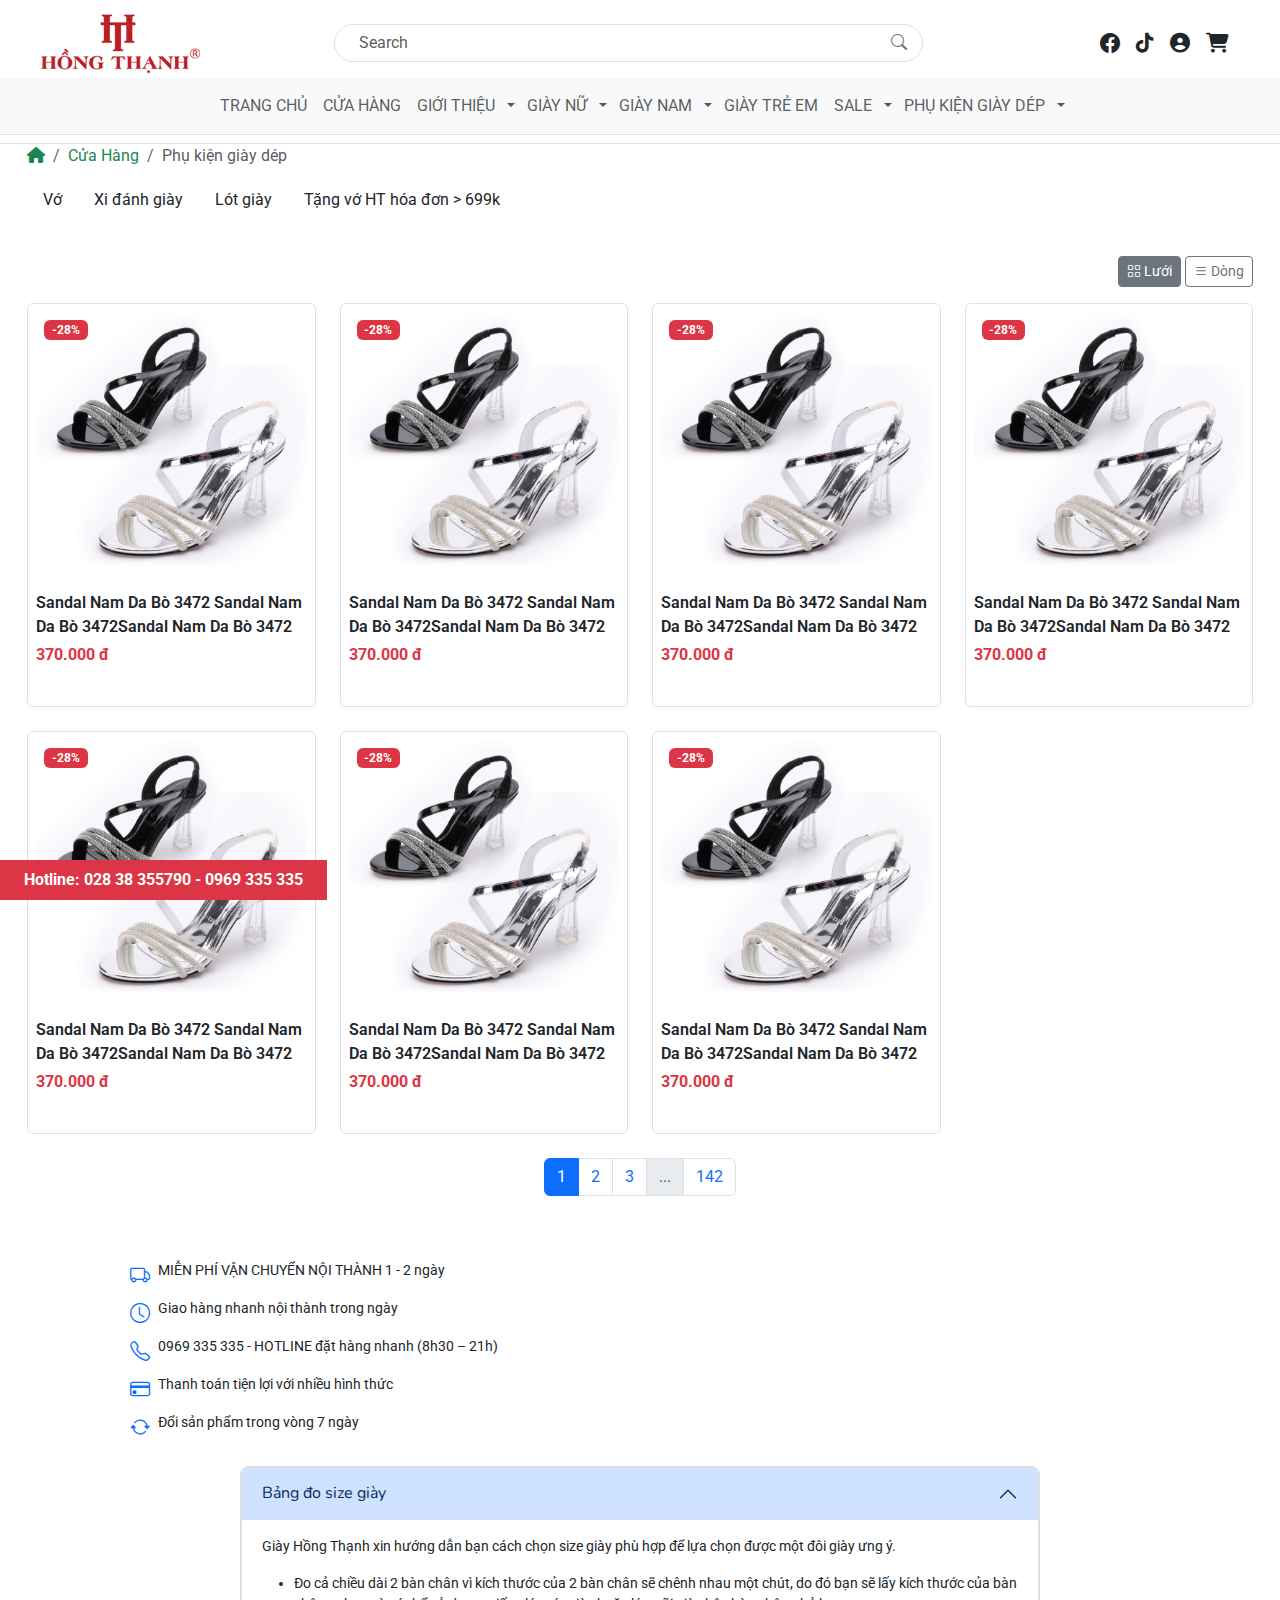
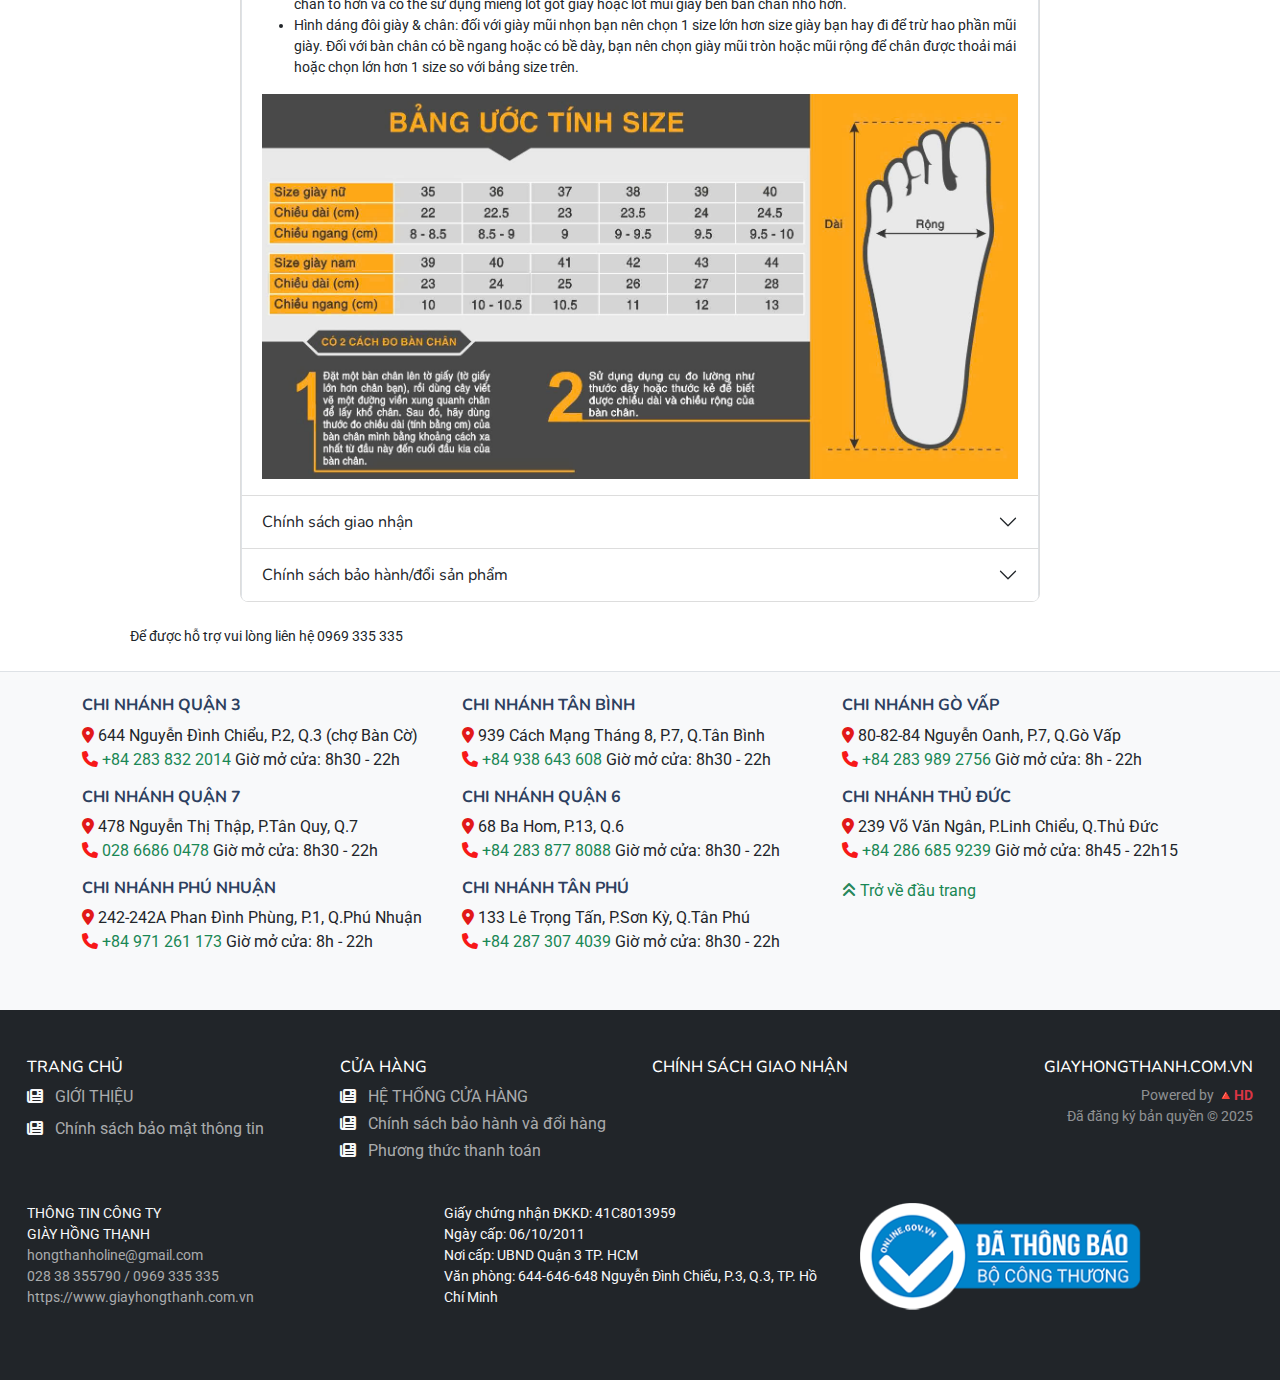
<file: phuKien.html>
<!DOCTYPE html>
<html lang="en">

<head>
    <meta charset="UTF-8">
    <meta name="viewport" content="width=device-width, initial-scale=1.0">
    <title>Phụ kiện giày dép</title>

    <!-- Favicons -->
    <link href="assets/img/favicon.png" rel="icon">
    <link href="assets/img/apple-touch-icon.png" rel="apple-touch-icon">

    <!-- Fonts -->
    <link href="https://fonts.googleapis.com" rel="preconnect">
    <link href="https://fonts.gstatic.com" rel="preconnect" crossorigin>
    <link
        href="https://fonts.googleapis.com/css2?family=Roboto:ital,wght@0,100;0,300;0,400;0,500;0,700;0,900;1,100;1,300;1,400;1,500;1,700;1,900&family=Lato:ital,wght@0,100;0,300;0,400;0,700;0,900;1,100;1,300;1,400;1,700;1,900&family=Nunito:ital,wght@0,200;0,300;0,400;0,500;0,600;0,700;0,800;0,900;1,200;1,300;1,400;1,500;1,600;1,700;1,800;1,900&display=swap"
        rel="stylesheet">

    <!-- Icons -->
    <link rel="stylesheet" href="https://cdnjs.cloudflare.com/ajax/libs/font-awesome/6.7.2/css/all.min.css"
        integrity="sha512-Evv84Mr4kqVGRNSgIGL/F/aIDqQb7xQ2vcrdIwxfjThSH8CSR7PBEakCr51Ck+w+/U6swU2Im1vVX0SVk9ABhg=="
        crossorigin="anonymous" referrerpolicy="no-referrer" />

    <!-- Vendor CSS Files -->
    <link href="assets/vendor/bootstrap/css/bootstrap.min.css" rel="stylesheet">
    <link href="assets/vendor/bootstrap-icons/bootstrap-icons.css" rel="stylesheet">
    <link href="assets/vendor/aos/aos.css" rel="stylesheet">
    <link href="assets/vendor/glightbox/css/glightbox.min.css" rel="stylesheet">
    <link href="assets/vendor/swiper/swiper-bundle.min.css" rel="stylesheet">

    <!-- Main CSS File -->
    <link href="assets/css/main.css" rel="stylesheet">
    <link rel="stylesheet" href="assets/css/cuahang.css">
</head>

<body class="index-page">
    <!-- 1. Header -->
    <header id="header" class="header sticky-top py-2 bg-white border-bottom"></header>
    <script>
        fetch('partials/header.html')
            .then(res => res.text())
            .then(data => document.getElementById('header').innerHTML = data)
    </script>




    <!-- 2. Navigation -->
    <div class="container-md" style="max-width: 1250px;">
        <div class="row">
            <div class="col-12 mb-3">
                <!--  -->
                <nav aria-label="breadcrumb">
                    <ol class="breadcrumb">
                        <li class="breadcrumb-item">
                            <a class="text-success" href="/index.html"><i class="fa-solid fa-house"></i></a>
                        </li>
                        <li class="breadcrumb-item">
                            <a class="text-success" href="/cuahang.html">Cửa Hàng</a>
                        </li>
                        <li class="breadcrumb-item active" aria-current="page">
                            Phụ kiện giày dép
                        </li>
                    </ol>
                </nav>

                <ul class="nav">
                    <li class="nav-item">
                        <a href="#" class="nav-link text-dark px-3 py-1 rounded hover-nav">Vớ</a>
                    </li>
                    <li class="nav-item">
                        <a href="#" class="nav-link text-dark px-3 py-1 rounded hover-nav">Xi đánh giày</a>
                    </li>
                    <li class="nav-item">
                        <a href="#" class="nav-link text-dark px-3 py-1 rounded hover-nav">Lót giày</a>
                    </li>
                    <li class="nav-item">
                        <a href="#" class="nav-link text-dark px-3 py-1 rounded hover-nav">Tặng vớ HT hóa đơn > 699k</a>
                    </li>
                </ul>
            </div>
        </div>
    </div>

    <!-- 3. Grid sản phẩm -->
    <section class="shop-page container-md py-4" style="max-width: 1250px;">
        <!-- Tiêu đề & Toggle View -->
        <div class="d-flex justify-content-between align-items-center mb-3">
            <h4 class="mb-0"></h4>
            <div class="view-toggle">
                <button class="btn btn-outline-secondary btn-sm active">
                    <i class="bi bi-grid"></i> Lưới
                </button>
                <button class="btn btn-outline-secondary btn-sm">
                    <i class="bi bi-list"></i> Dòng
                </button>
            </div>
        </div>

        <!-- Grid/List sản phẩm -->
        <div class="row products-wrapper">
            <!-- Sản phẩm -->
            <div class="col-6 col-md-4 col-lg-3 mb-4">
                <div class="product-card position-relative overflow-hidden border rounded p-2">
                    <div class="product-image-wrapper position-relative">
                        <img src="assets/img/product/SP_Nu/1.jpg" class="img-fluid product-image" alt="Product">
                        <img src="assets/img/product/SP_Nu/471.jpg"
                            class="img-fluid product-hover-image position-absolute top-0 start-0 w-100 h-100"
                            alt="Hover Image">
                        <span class="badge bg-danger position-absolute top-0 start-0 m-2">-28%</span>
                    </div>
                    <div class="product-info mt-2 d-flex justify-content-between align-items-center">
                        <div class="product-text text-start">
                            <p class="mb-1 fw-semibold product-name">Sandal Nam Da Bò 3472 Sandal Nam Da Bò 3472Sandal
                                Nam Da Bò 3472
                            </p>
                            <p class="mb-0 text-danger fw-bold">370.000 đ</p>
                        </div>
                        <button
                            class="btn btn-warning btn-sm buy-btn d-inline-flex align-items-center text-nowrap px-3 text-white">
                            ĐẶT HÀNG <i class="fa-solid fa-caret-down ms-2" style="color: #ffffff;"></i>
                        </button>
                    </div>
                </div>
            </div>
            <!-- Sản phẩm -->
            <div class="col-6 col-md-4 col-lg-3 mb-4">
                <div class="product-card position-relative overflow-hidden border rounded p-2">
                    <div class="product-image-wrapper position-relative">
                        <img src="assets/img/product/SP_Nu/1.jpg" class="img-fluid product-image" alt="Product">
                        <img src="assets/img/product/SP_Nu/471.jpg"
                            class="img-fluid product-hover-image position-absolute top-0 start-0 w-100 h-100"
                            alt="Hover Image">
                        <span class="badge bg-danger position-absolute top-0 start-0 m-2">-28%</span>
                    </div>
                    <div class="product-info mt-2 d-flex justify-content-between align-items-center">
                        <div class="product-text text-start">
                            <p class="mb-1 fw-semibold product-name">Sandal Nam Da Bò 3472 Sandal Nam Da Bò 3472Sandal
                                Nam Da Bò 3472
                            </p>
                            <p class="mb-0 text-danger fw-bold">370.000 đ</p>
                        </div>
                        <button
                            class="btn btn-warning btn-sm buy-btn d-inline-flex align-items-center text-nowrap px-3 text-white">
                            ĐẶT HÀNG <i class="fa-solid fa-caret-down ms-2" style="color: #ffffff;"></i>
                        </button>
                    </div>
                </div>
            </div>
            <!-- Sản phẩm -->
            <div class="col-6 col-md-4 col-lg-3 mb-4">
                <div class="product-card position-relative overflow-hidden border rounded p-2">
                    <div class="product-image-wrapper position-relative">
                        <img src="assets/img/product/SP_Nu/1.jpg" class="img-fluid product-image" alt="Product">
                        <img src="assets/img/product/SP_Nu/471.jpg"
                            class="img-fluid product-hover-image position-absolute top-0 start-0 w-100 h-100"
                            alt="Hover Image">
                        <span class="badge bg-danger position-absolute top-0 start-0 m-2">-28%</span>
                    </div>
                    <div class="product-info mt-2 d-flex justify-content-between align-items-center">
                        <div class="product-text text-start">
                            <p class="mb-1 fw-semibold product-name">Sandal Nam Da Bò 3472 Sandal Nam Da Bò 3472Sandal
                                Nam Da Bò 3472
                            </p>
                            <p class="mb-0 text-danger fw-bold">370.000 đ</p>
                        </div>
                        <button
                            class="btn btn-warning btn-sm buy-btn d-inline-flex align-items-center text-nowrap px-3 text-white">
                            ĐẶT HÀNG <i class="fa-solid fa-caret-down ms-2" style="color: #ffffff;"></i>
                        </button>
                    </div>
                </div>
            </div>
            <!-- Sản phẩm -->
            <div class="col-6 col-md-4 col-lg-3 mb-4">
                <div class="product-card position-relative overflow-hidden border rounded p-2">
                    <div class="product-image-wrapper position-relative">
                        <img src="assets/img/product/SP_Nu/1.jpg" class="img-fluid product-image" alt="Product">
                        <img src="assets/img/product/SP_Nu/471.jpg"
                            class="img-fluid product-hover-image position-absolute top-0 start-0 w-100 h-100"
                            alt="Hover Image">
                        <span class="badge bg-danger position-absolute top-0 start-0 m-2">-28%</span>
                    </div>
                    <div class="product-info mt-2 d-flex justify-content-between align-items-center">
                        <div class="product-text text-start">
                            <p class="mb-1 fw-semibold product-name">Sandal Nam Da Bò 3472 Sandal Nam Da Bò 3472Sandal
                                Nam Da Bò 3472
                            </p>
                            <p class="mb-0 text-danger fw-bold">370.000 đ</p>
                        </div>
                        <button
                            class="btn btn-warning btn-sm buy-btn d-inline-flex align-items-center text-nowrap px-3 text-white">
                            ĐẶT HÀNG <i class="fa-solid fa-caret-down ms-2" style="color: #ffffff;"></i>
                        </button>
                    </div>
                </div>
            </div>
            <!-- Sản phẩm -->
            <div class="col-6 col-md-4 col-lg-3 mb-4">
                <div class="product-card position-relative overflow-hidden border rounded p-2">
                    <div class="product-image-wrapper position-relative">
                        <img src="assets/img/product/SP_Nu/1.jpg" class="img-fluid product-image" alt="Product">
                        <img src="assets/img/product/SP_Nu/471.jpg"
                            class="img-fluid product-hover-image position-absolute top-0 start-0 w-100 h-100"
                            alt="Hover Image">
                        <span class="badge bg-danger position-absolute top-0 start-0 m-2">-28%</span>
                    </div>
                    <div class="product-info mt-2 d-flex justify-content-between align-items-center">
                        <div class="product-text text-start">
                            <p class="mb-1 fw-semibold product-name">Sandal Nam Da Bò 3472 Sandal Nam Da Bò 3472Sandal
                                Nam Da Bò 3472
                            </p>
                            <p class="mb-0 text-danger fw-bold">370.000 đ</p>
                        </div>
                        <button
                            class="btn btn-warning btn-sm buy-btn d-inline-flex align-items-center text-nowrap px-3 text-white">
                            ĐẶT HÀNG <i class="fa-solid fa-caret-down ms-2" style="color: #ffffff;"></i>
                        </button>
                    </div>
                </div>
            </div>
            <!-- Sản phẩm -->
            <div class="col-6 col-md-4 col-lg-3 mb-4">
                <div class="product-card position-relative overflow-hidden border rounded p-2">
                    <div class="product-image-wrapper position-relative">
                        <img src="assets/img/product/SP_Nu/1.jpg" class="img-fluid product-image" alt="Product">
                        <img src="assets/img/product/SP_Nu/471.jpg"
                            class="img-fluid product-hover-image position-absolute top-0 start-0 w-100 h-100"
                            alt="Hover Image">
                        <span class="badge bg-danger position-absolute top-0 start-0 m-2">-28%</span>
                    </div>
                    <div class="product-info mt-2 d-flex justify-content-between align-items-center">
                        <div class="product-text text-start">
                            <p class="mb-1 fw-semibold product-name">Sandal Nam Da Bò 3472 Sandal Nam Da Bò 3472Sandal
                                Nam Da Bò 3472
                            </p>
                            <p class="mb-0 text-danger fw-bold">370.000 đ</p>
                        </div>
                        <button
                            class="btn btn-warning btn-sm buy-btn d-inline-flex align-items-center text-nowrap px-3 text-white">
                            ĐẶT HÀNG <i class="fa-solid fa-caret-down ms-2" style="color: #ffffff;"></i>
                        </button>
                    </div>
                </div>
            </div>
            <!-- Sản phẩm -->
            <div class="col-6 col-md-4 col-lg-3 mb-4">
                <div class="product-card position-relative overflow-hidden border rounded p-2">
                    <div class="product-image-wrapper position-relative">
                        <img src="assets/img/product/SP_Nu/1.jpg" class="img-fluid product-image" alt="Product">
                        <img src="assets/img/product/SP_Nu/471.jpg"
                            class="img-fluid product-hover-image position-absolute top-0 start-0 w-100 h-100"
                            alt="Hover Image">
                        <span class="badge bg-danger position-absolute top-0 start-0 m-2">-28%</span>
                    </div>
                    <div class="product-info mt-2 d-flex justify-content-between align-items-center">
                        <div class="product-text text-start">
                            <p class="mb-1 fw-semibold product-name">Sandal Nam Da Bò 3472 Sandal Nam Da Bò 3472Sandal
                                Nam Da Bò 3472
                            </p>
                            <p class="mb-0 text-danger fw-bold">370.000 đ</p>
                        </div>
                        <button
                            class="btn btn-warning btn-sm buy-btn d-inline-flex align-items-center text-nowrap px-3 text-white">
                            ĐẶT HÀNG <i class="fa-solid fa-caret-down ms-2" style="color: #ffffff;"></i>
                        </button>
                    </div>
                </div>
            </div>
        </div>

        <!-- Pagination -->
        <nav>
            <ul class="pagination justify-content-center">
                <li class="page-item active"><a class="page-link" href="#">1</a></li>
                <li class="page-item"><a class="page-link" href="#">2</a></li>
                <li class="page-item"><a class="page-link" href="#">3</a></li>
                <li class="page-item disabled"><a class="page-link" href="#">...</a></li>
                <li class="page-item"><a class="page-link" href="#">142</a></li>
            </ul>
        </nav>
    </section>

    <!-- Script JS TOGGLE GRID/LIST -->
    <script>
        const gridBtn = document.querySelector('.view-toggle button:nth-child(1)');
        const listBtn = document.querySelector('.view-toggle button:nth-child(2)');
        const wrapper = document.querySelector('.products-wrapper');

        gridBtn.onclick = () => {
            wrapper.classList.remove('list-view');
            gridBtn.classList.add('active');
            listBtn.classList.remove('active');
        };

        listBtn.onclick = () => {
            wrapper.classList.add('list-view');
            gridBtn.classList.remove('active');
            listBtn.classList.add('active');
        };
    </script>

    <!-- 4.Layout chung -->
    <div id="layoutCommon"></div>

    <script>
        fetch('/partials/commonNamNu.html')
            .then(res => res.text())
            .then(data => document.getElementById('layoutCommon').innerHTML = data)
    </script>



    <!-- 11. Footer -->
    <footer id="footer" class="bg-light pt-4 border-top mt-4"> </footer>

    <script>
        fetch('partials/footer.html')
            .then(res => res.text())
            .then(data => document.getElementById('footer').innerHTML = data)
    </script>

    <!-- Scroll Top -->
    <a href="#" id="scroll-top" class="scroll-top d-flex align-items-center justify-content-center"><i
            class="bi bi-arrow-up-short"></i></a>

    <!-- Vendor JS Files -->
    <script src="assets/vendor/bootstrap/js/bootstrap.bundle.min.js"></script>
    <script src="assets/vendor/php-email-form/validate.js"></script>
    <script src="assets/vendor/aos/aos.js"></script>
    <script src="assets/vendor/glightbox/js/glightbox.min.js"></script>
    <script src="assets/vendor/imagesloaded/imagesloaded.pkgd.min.js"></script>
    <script src="assets/vendor/isotope-layout/isotope.pkgd.min.js"></script>
    <script src="assets/vendor/swiper/swiper-bundle.min.js"></script>

    <!-- Main JS File -->
    <script src="assets/js/header.js"></script>
    <script src="assets/js/main.js"></script>
</body>

</html>
</file>
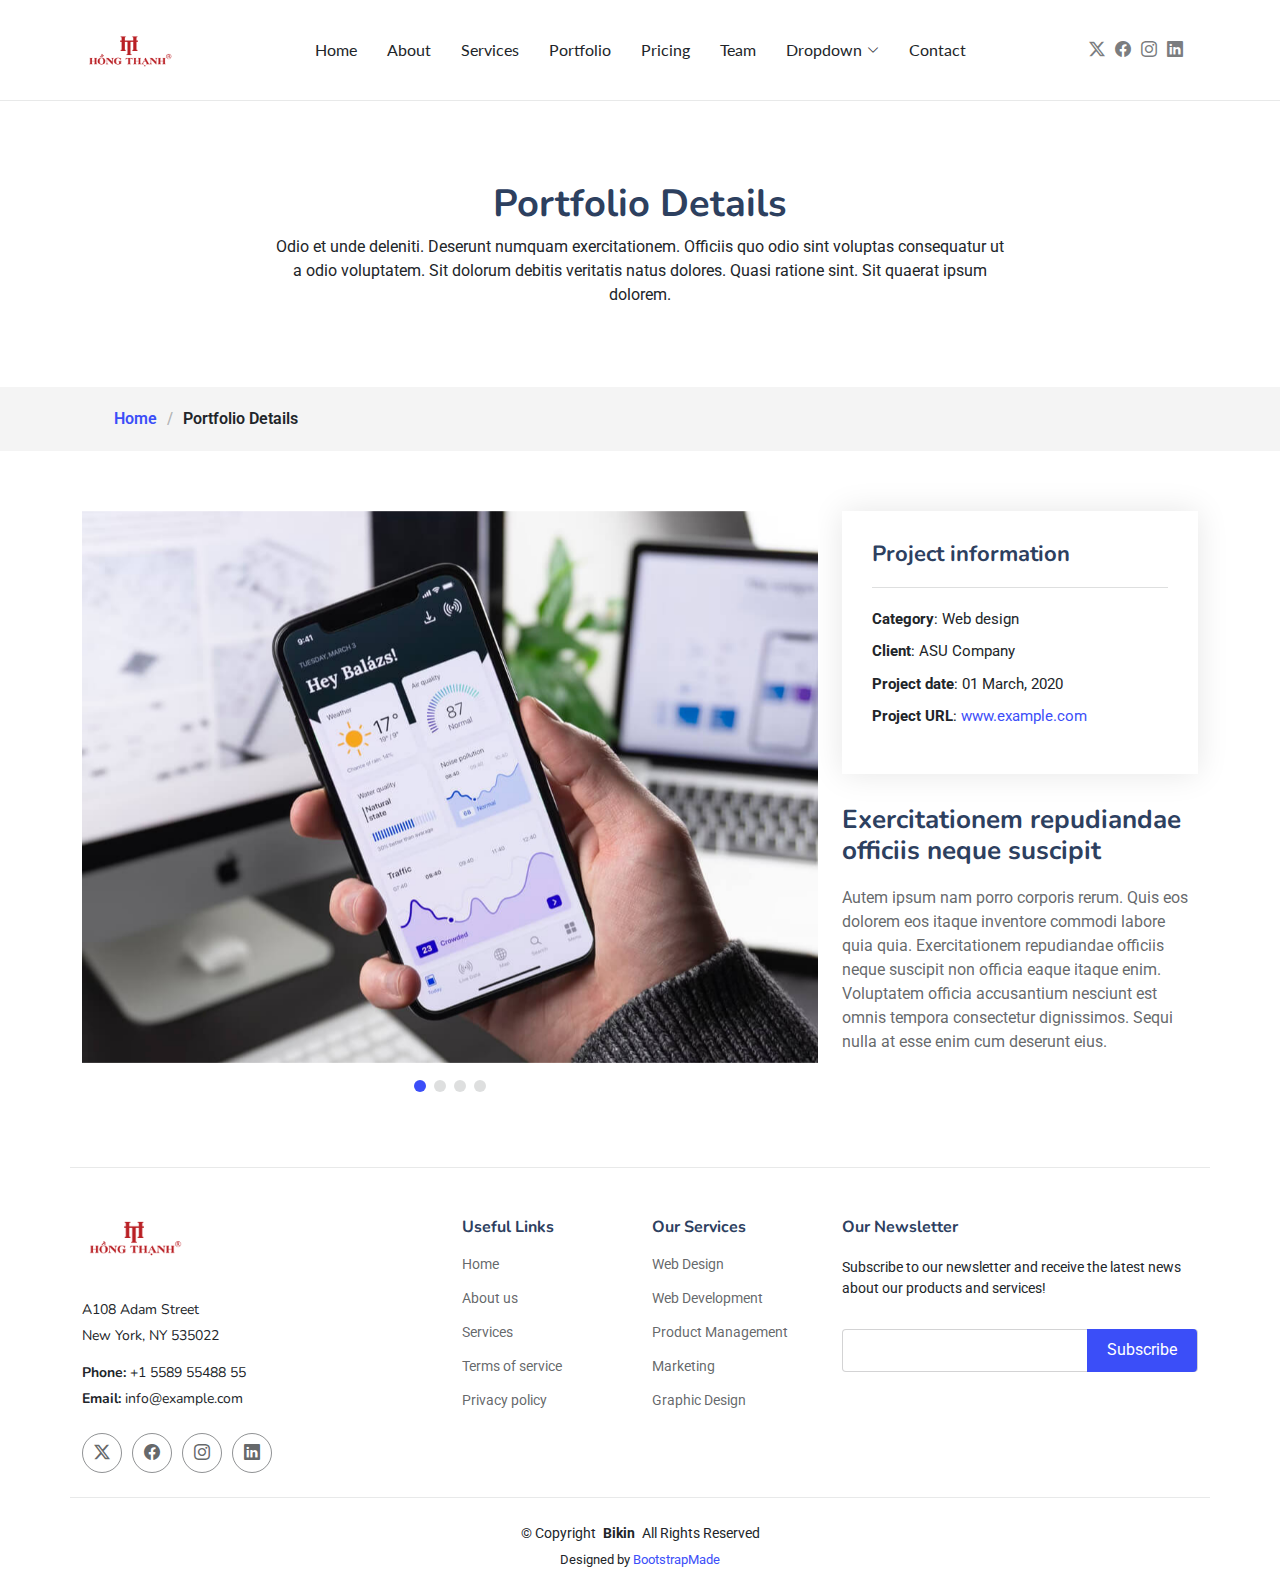
<file: portfolio-details.html>
<!DOCTYPE html>
<html lang="en">

<head>
  <meta charset="utf-8">
  <meta content="width=device-width, initial-scale=1.0" name="viewport">
  <title>Portfolio Details - Bikin Bootstrap Template</title>
  <meta name="description" content="">
  <meta name="keywords" content="">

  <!-- Favicons -->
  <link href="assets/img/favicon.png" rel="icon">
  <link href="assets/img/apple-touch-icon.png" rel="apple-touch-icon">

  <!-- Fonts -->
  <link href="https://fonts.googleapis.com" rel="preconnect">
  <link href="https://fonts.gstatic.com" rel="preconnect" crossorigin>
  <link
    href="https://fonts.googleapis.com/css2?family=Roboto:ital,wght@0,100;0,300;0,400;0,500;0,700;0,900;1,100;1,300;1,400;1,500;1,700;1,900&family=Lato:ital,wght@0,100;0,300;0,400;0,700;0,900;1,100;1,300;1,400;1,700;1,900&family=Nunito:ital,wght@0,200;0,300;0,400;0,500;0,600;0,700;0,800;0,900;1,200;1,300;1,400;1,500;1,600;1,700;1,800;1,900&display=swap"
    rel="stylesheet">

  <!-- Vendor CSS Files -->
  <link href="assets/vendor/bootstrap/css/bootstrap.min.css" rel="stylesheet">
  <link href="assets/vendor/bootstrap-icons/bootstrap-icons.css" rel="stylesheet">
  <link href="assets/vendor/aos/aos.css" rel="stylesheet">
  <link href="assets/vendor/glightbox/css/glightbox.min.css" rel="stylesheet">
  <link href="assets/vendor/swiper/swiper-bundle.min.css" rel="stylesheet">

  <!-- Main CSS File -->
  <link href="assets/css/main.css" rel="stylesheet">

  <!-- =======================================================
  * Template Name: Bikin
  * Template URL: https://bootstrapmade.com/bikin-free-simple-landing-page-template/
  * Updated: Aug 07 2024 with Bootstrap v5.3.3
  * Author: BootstrapMade.com
  * License: https://bootstrapmade.com/license/
  ======================================================== -->
</head>

<body class="portfolio-details-page">

  <header id="header" class="header d-flex align-items-center sticky-top">
    <div class="container position-relative d-flex align-items-center justify-content-between">

      <a href="index.html" class="logo d-flex align-items-center me-auto me-xl-0">
        <!-- Uncomment the line below if you also wish to use an image logo -->
        <!-- <img src="assets/img/logo.png" alt=""> -->
        <h1 class="sitename">
          <img src="assets/img/hongthanh-logo.png" alt="logoHT">
        </h1>
      </a>

      <nav id="navmenu" class="navmenu">
        <ul>
          <li><a href="#hero">Home</a></li>
          <li><a href="#about">About</a></li>
          <li><a href="#services">Services</a></li>
          <li><a href="#portfolio">Portfolio</a></li>
          <li><a href="#pricing">Pricing</a></li>
          <li><a href="#team">Team</a></li>
          <li class="dropdown"><a href="#"><span>Dropdown</span> <i class="bi bi-chevron-down toggle-dropdown"></i></a>
            <ul>
              <li><a href="#">Dropdown 1</a></li>
              <li class="dropdown"><a href="#"><span>Deep Dropdown</span> <i
                    class="bi bi-chevron-down toggle-dropdown"></i></a>
                <ul>
                  <li><a href="#">Deep Dropdown 1</a></li>
                  <li><a href="#">Deep Dropdown 2</a></li>
                  <li><a href="#">Deep Dropdown 3</a></li>
                  <li><a href="#">Deep Dropdown 4</a></li>
                  <li><a href="#">Deep Dropdown 5</a></li>
                </ul>
              </li>
              <li><a href="#">Dropdown 2</a></li>
              <li><a href="#">Dropdown 3</a></li>
              <li><a href="#">Dropdown 4</a></li>
            </ul>
          </li>
          <li><a href="#contact">Contact</a></li>
        </ul>
        <i class="mobile-nav-toggle d-xl-none bi bi-list"></i>
      </nav>

      <div class="header-social-links">
        <a href="#" class="twitter"><i class="bi bi-twitter-x"></i></a>
        <a href="#" class="facebook"><i class="bi bi-facebook"></i></a>
        <a href="#" class="instagram"><i class="bi bi-instagram"></i></a>
        <a href="#" class="linkedin"><i class="bi bi-linkedin"></i></a>
      </div>

    </div>
  </header>

  <main class="main">

    <!-- Page Title -->
    <div class="page-title" data-aos="fade">
      <div class="heading">
        <div class="container">
          <div class="row d-flex justify-content-center text-center">
            <div class="col-lg-8">
              <h1>Portfolio Details</h1>
              <p class="mb-0">Odio et unde deleniti. Deserunt numquam exercitationem. Officiis quo odio sint voluptas
                consequatur ut a odio voluptatem. Sit dolorum debitis veritatis natus dolores. Quasi ratione sint. Sit
                quaerat ipsum dolorem.</p>
            </div>
          </div>
        </div>
      </div>
      <nav class="breadcrumbs">
        <div class="container">
          <ol>
            <li><a href="index.html">Home</a></li>
            <li class="current">Portfolio Details</li>
          </ol>
        </div>
      </nav>
    </div><!-- End Page Title -->

    <!-- Portfolio Details Section -->
    <section id="portfolio-details" class="portfolio-details section">

      <div class="container" data-aos="fade-up" data-aos-delay="100">

        <div class="row gy-4">

          <div class="col-lg-8">
            <div class="portfolio-details-slider swiper init-swiper">

              <script type="application/json" class="swiper-config">
                {
                  "loop": true,
                  "speed": 600,
                  "autoplay": {
                    "delay": 5000
                  },
                  "slidesPerView": "auto",
                  "pagination": {
                    "el": ".swiper-pagination",
                    "type": "bullets",
                    "clickable": true
                  }
                }
              </script>

              <div class="swiper-wrapper align-items-center">

                <div class="swiper-slide">
                  <img src="assets/img/portfolio/app-1.jpg" alt="">
                </div>

                <div class="swiper-slide">
                  <img src="assets/img/portfolio/product-1.jpg" alt="">
                </div>

                <div class="swiper-slide">
                  <img src="assets/img/portfolio/branding-1.jpg" alt="">
                </div>

                <div class="swiper-slide">
                  <img src="assets/img/portfolio/books-1.jpg" alt="">
                </div>

              </div>
              <div class="swiper-pagination"></div>
            </div>
          </div>

          <div class="col-lg-4">
            <div class="portfolio-info" data-aos="fade-up" data-aos-delay="200">
              <h3>Project information</h3>
              <ul>
                <li><strong>Category</strong>: Web design</li>
                <li><strong>Client</strong>: ASU Company</li>
                <li><strong>Project date</strong>: 01 March, 2020</li>
                <li><strong>Project URL</strong>: <a href="#">www.example.com</a></li>
              </ul>
            </div>
            <div class="portfolio-description" data-aos="fade-up" data-aos-delay="300">
              <h2>Exercitationem repudiandae officiis neque suscipit</h2>
              <p>
                Autem ipsum nam porro corporis rerum. Quis eos dolorem eos itaque inventore commodi labore quia quia.
                Exercitationem repudiandae officiis neque suscipit non officia eaque itaque enim. Voluptatem officia
                accusantium nesciunt est omnis tempora consectetur dignissimos. Sequi nulla at esse enim cum deserunt
                eius.
              </p>
            </div>
          </div>

        </div>

      </div>

    </section><!-- /Portfolio Details Section -->

  </main>

  <footer id="footer" class="footer">

    <div class="container footer-top">
      <div class="row gy-4">
        <div class="col-lg-4 col-md-6 footer-about">
          <a href="index.html" class="logo d-flex align-items-center">
            <span class="sitename">
              <img src="assets/img/hongthanh-logo.png" alt="logoHT">
            </span>
          </a>
          <div class="footer-contact pt-3">
            <p>A108 Adam Street</p>
            <p>New York, NY 535022</p>
            <p class="mt-3"><strong>Phone:</strong> <span>+1 5589 55488 55</span></p>
            <p><strong>Email:</strong> <span>info@example.com</span></p>
          </div>
          <div class="social-links d-flex mt-4">
            <a href=""><i class="bi bi-twitter-x"></i></a>
            <a href=""><i class="bi bi-facebook"></i></a>
            <a href=""><i class="bi bi-instagram"></i></a>
            <a href=""><i class="bi bi-linkedin"></i></a>
          </div>
        </div>

        <div class="col-lg-2 col-md-3 footer-links">
          <h4>Useful Links</h4>
          <ul>
            <li><a href="#">Home</a></li>
            <li><a href="#">About us</a></li>
            <li><a href="#">Services</a></li>
            <li><a href="#">Terms of service</a></li>
            <li><a href="#">Privacy policy</a></li>
          </ul>
        </div>

        <div class="col-lg-2 col-md-3 footer-links">
          <h4>Our Services</h4>
          <ul>
            <li><a href="#">Web Design</a></li>
            <li><a href="#">Web Development</a></li>
            <li><a href="#">Product Management</a></li>
            <li><a href="#">Marketing</a></li>
            <li><a href="#">Graphic Design</a></li>
          </ul>
        </div>

        <div class="col-lg-4 col-md-12 footer-newsletter">
          <h4>Our Newsletter</h4>
          <p>Subscribe to our newsletter and receive the latest news about our products and services!</p>
          <form action="forms/newsletter.php" method="post" class="php-email-form">
            <div class="newsletter-form"><input type="email" name="email"><input type="submit" value="Subscribe"></div>
            <div class="loading">Loading</div>
            <div class="error-message"></div>
            <div class="sent-message">Your subscription request has been sent. Thank you!</div>
          </form>
        </div>

      </div>
    </div>

    <div class="container copyright text-center mt-4">
      <p>© <span>Copyright</span> <strong class="px-1 sitename">Bikin</strong> <span>All Rights Reserved</span></p>
      <div class="credits">
        <!-- All the links in the footer should remain intact. -->
        <!-- You can delete the links only if you've purchased the pro version. -->
        <!-- Licensing information: https://bootstrapmade.com/license/ -->
        <!-- Purchase the pro version with working PHP/AJAX contact form: [buy-url] -->
        Designed by <a href="https://bootstrapmade.com/">BootstrapMade</a>
      </div>
    </div>

  </footer>

  <!-- Scroll Top -->
  <a href="#" id="scroll-top" class="scroll-top d-flex align-items-center justify-content-center"><i
      class="bi bi-arrow-up-short"></i></a>

  <!-- Preloader -->
  <div id="preloader"></div>

  <!-- Vendor JS Files -->
  <script src="assets/vendor/bootstrap/js/bootstrap.bundle.min.js"></script>
  <script src="assets/vendor/php-email-form/validate.js"></script>
  <script src="assets/vendor/aos/aos.js"></script>
  <script src="assets/vendor/glightbox/js/glightbox.min.js"></script>
  <script src="assets/vendor/imagesloaded/imagesloaded.pkgd.min.js"></script>
  <script src="assets/vendor/isotope-layout/isotope.pkgd.min.js"></script>
  <script src="assets/vendor/swiper/swiper-bundle.min.js"></script>

  <!-- Main JS File -->
  <script src="assets/js/main.js"></script>

</body>

</html>
</file>
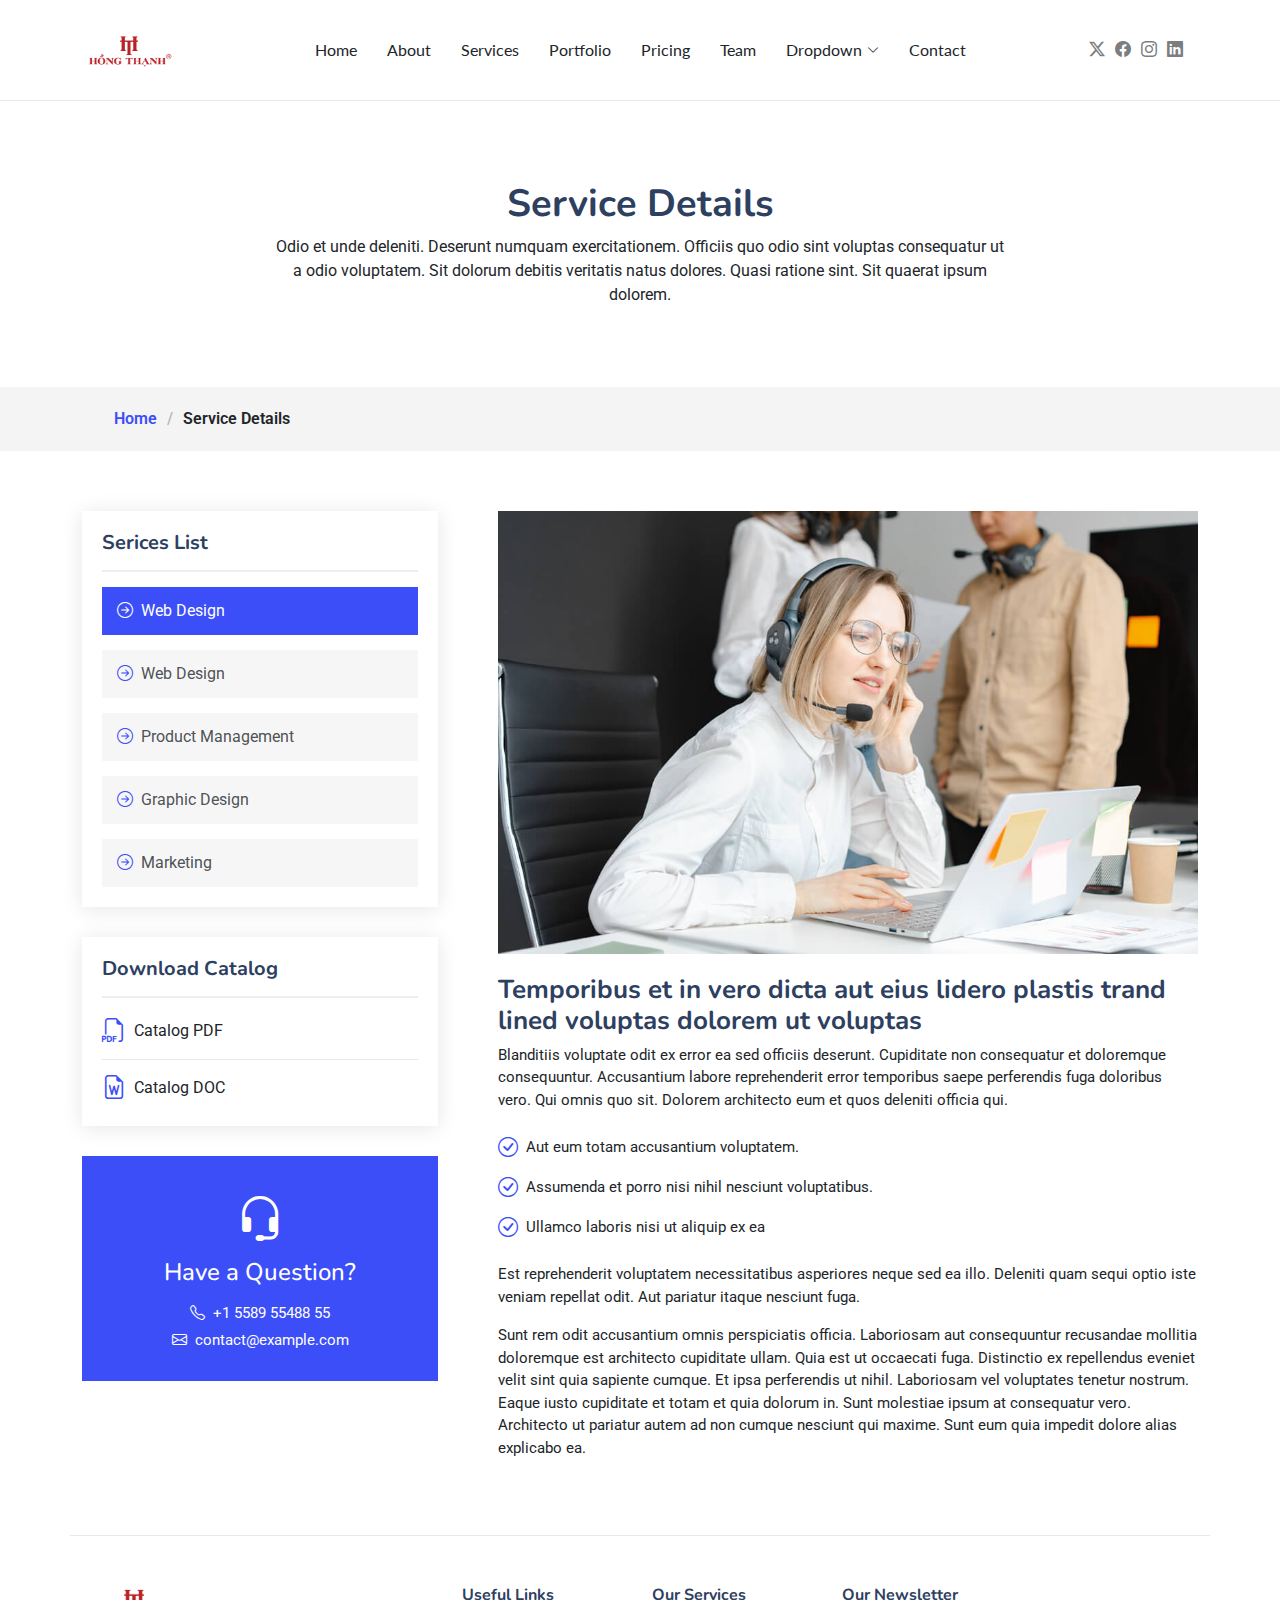
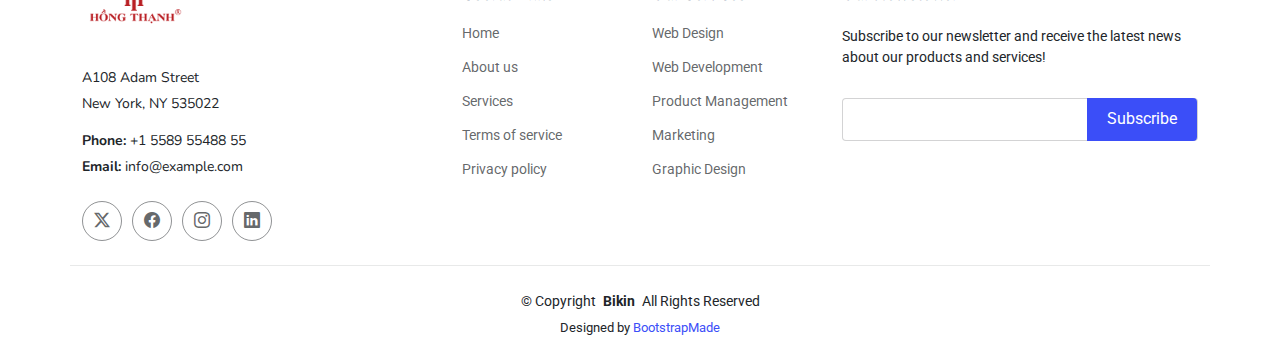
<file: service-details.html>
<!DOCTYPE html>
<html lang="en">

<head>
  <meta charset="utf-8">
  <meta content="width=device-width, initial-scale=1.0" name="viewport">
  <title>Service Details - Bikin Bootstrap Template</title>
  <meta name="description" content="">
  <meta name="keywords" content="">

  <!-- Favicons -->
  <link href="assets/img/favicon.png" rel="icon">
  <link href="assets/img/apple-touch-icon.png" rel="apple-touch-icon">

  <!-- Fonts -->
  <link href="https://fonts.googleapis.com" rel="preconnect">
  <link href="https://fonts.gstatic.com" rel="preconnect" crossorigin>
  <link
    href="https://fonts.googleapis.com/css2?family=Roboto:ital,wght@0,100;0,300;0,400;0,500;0,700;0,900;1,100;1,300;1,400;1,500;1,700;1,900&family=Lato:ital,wght@0,100;0,300;0,400;0,700;0,900;1,100;1,300;1,400;1,700;1,900&family=Nunito:ital,wght@0,200;0,300;0,400;0,500;0,600;0,700;0,800;0,900;1,200;1,300;1,400;1,500;1,600;1,700;1,800;1,900&display=swap"
    rel="stylesheet">

  <!-- Vendor CSS Files -->
  <link href="assets/vendor/bootstrap/css/bootstrap.min.css" rel="stylesheet">
  <link href="assets/vendor/bootstrap-icons/bootstrap-icons.css" rel="stylesheet">
  <link href="assets/vendor/aos/aos.css" rel="stylesheet">
  <link href="assets/vendor/glightbox/css/glightbox.min.css" rel="stylesheet">
  <link href="assets/vendor/swiper/swiper-bundle.min.css" rel="stylesheet">

  <!-- Main CSS File -->
  <link href="assets/css/main.css" rel="stylesheet">

  <!-- =======================================================
  * Template Name: Bikin
  * Template URL: https://bootstrapmade.com/bikin-free-simple-landing-page-template/
  * Updated: Aug 07 2024 with Bootstrap v5.3.3
  * Author: BootstrapMade.com
  * License: https://bootstrapmade.com/license/
  ======================================================== -->
</head>

<body class="service-details-page">

  <header id="header" class="header d-flex align-items-center sticky-top">
    <div class="container position-relative d-flex align-items-center justify-content-between">

      <a href="index.html" class="logo d-flex align-items-center me-auto me-xl-0">
        <!-- Uncomment the line below if you also wish to use an image logo -->
        <!-- <img src="assets/img/logo.png" alt=""> -->
        <h1 class="sitename">
          <img src="assets/img/hongthanh-logo.png" alt="logoHT">
        </h1>
      </a>

      <nav id="navmenu" class="navmenu">
        <ul>
          <li><a href="#hero">Home</a></li>
          <li><a href="#about">About</a></li>
          <li><a href="#services">Services</a></li>
          <li><a href="#portfolio">Portfolio</a></li>
          <li><a href="#pricing">Pricing</a></li>
          <li><a href="#team">Team</a></li>
          <li class="dropdown"><a href="#"><span>Dropdown</span> <i class="bi bi-chevron-down toggle-dropdown"></i></a>
            <ul>
              <li><a href="#">Dropdown 1</a></li>
              <li class="dropdown"><a href="#"><span>Deep Dropdown</span> <i
                    class="bi bi-chevron-down toggle-dropdown"></i></a>
                <ul>
                  <li><a href="#">Deep Dropdown 1</a></li>
                  <li><a href="#">Deep Dropdown 2</a></li>
                  <li><a href="#">Deep Dropdown 3</a></li>
                  <li><a href="#">Deep Dropdown 4</a></li>
                  <li><a href="#">Deep Dropdown 5</a></li>
                </ul>
              </li>
              <li><a href="#">Dropdown 2</a></li>
              <li><a href="#">Dropdown 3</a></li>
              <li><a href="#">Dropdown 4</a></li>
            </ul>
          </li>
          <li><a href="#contact">Contact</a></li>
        </ul>
        <i class="mobile-nav-toggle d-xl-none bi bi-list"></i>
      </nav>

      <div class="header-social-links">
        <a href="#" class="twitter"><i class="bi bi-twitter-x"></i></a>
        <a href="#" class="facebook"><i class="bi bi-facebook"></i></a>
        <a href="#" class="instagram"><i class="bi bi-instagram"></i></a>
        <a href="#" class="linkedin"><i class="bi bi-linkedin"></i></a>
      </div>

    </div>
  </header>

  <main class="main">

    <!-- Page Title -->
    <div class="page-title" data-aos="fade">
      <div class="heading">
        <div class="container">
          <div class="row d-flex justify-content-center text-center">
            <div class="col-lg-8">
              <h1>Service Details</h1>
              <p class="mb-0">Odio et unde deleniti. Deserunt numquam exercitationem. Officiis quo odio sint voluptas
                consequatur ut a odio voluptatem. Sit dolorum debitis veritatis natus dolores. Quasi ratione sint. Sit
                quaerat ipsum dolorem.</p>
            </div>
          </div>
        </div>
      </div>
      <nav class="breadcrumbs">
        <div class="container">
          <ol>
            <li><a href="index.html">Home</a></li>
            <li class="current">Service Details</li>
          </ol>
        </div>
      </nav>
    </div><!-- End Page Title -->

    <!-- Service Details Section -->
    <section id="service-details" class="service-details section">

      <div class="container">

        <div class="row gy-5">

          <div class="col-lg-4" data-aos="fade-up" data-aos-delay="100">

            <div class="service-box">
              <h4>Serices List</h4>
              <div class="services-list">
                <a href="#" class="active"><i class="bi bi-arrow-right-circle"></i><span>Web Design</span></a>
                <a href="#"><i class="bi bi-arrow-right-circle"></i><span>Web Design</span></a>
                <a href="#"><i class="bi bi-arrow-right-circle"></i><span>Product Management</span></a>
                <a href="#"><i class="bi bi-arrow-right-circle"></i><span>Graphic Design</span></a>
                <a href="#"><i class="bi bi-arrow-right-circle"></i><span>Marketing</span></a>
              </div>
            </div><!-- End Services List -->

            <div class="service-box">
              <h4>Download Catalog</h4>
              <div class="download-catalog">
                <a href="#"><i class="bi bi-filetype-pdf"></i><span>Catalog PDF</span></a>
                <a href="#"><i class="bi bi-file-earmark-word"></i><span>Catalog DOC</span></a>
              </div>
            </div><!-- End Services List -->

            <div class="help-box d-flex flex-column justify-content-center align-items-center">
              <i class="bi bi-headset help-icon"></i>
              <h4>Have a Question?</h4>
              <p class="d-flex align-items-center mt-2 mb-0"><i class="bi bi-telephone me-2"></i> <span>+1 5589 55488
                  55</span></p>
              <p class="d-flex align-items-center mt-1 mb-0"><i class="bi bi-envelope me-2"></i> <a
                  href="mailto:contact@example.com">contact@example.com</a></p>
            </div>

          </div>

          <div class="col-lg-8 ps-lg-5" data-aos="fade-up" data-aos-delay="200">
            <img src="assets/img/services.jpg" alt="" class="img-fluid services-img">
            <h3>Temporibus et in vero dicta aut eius lidero plastis trand lined voluptas dolorem ut voluptas</h3>
            <p>
              Blanditiis voluptate odit ex error ea sed officiis deserunt. Cupiditate non consequatur et doloremque
              consequuntur. Accusantium labore reprehenderit error temporibus saepe perferendis fuga doloribus vero. Qui
              omnis quo sit. Dolorem architecto eum et quos deleniti officia qui.
            </p>
            <ul>
              <li><i class="bi bi-check-circle"></i> <span>Aut eum totam accusantium voluptatem.</span></li>
              <li><i class="bi bi-check-circle"></i> <span>Assumenda et porro nisi nihil nesciunt voluptatibus.</span>
              </li>
              <li><i class="bi bi-check-circle"></i> <span>Ullamco laboris nisi ut aliquip ex ea</span></li>
            </ul>
            <p>
              Est reprehenderit voluptatem necessitatibus asperiores neque sed ea illo. Deleniti quam sequi optio iste
              veniam repellat odit. Aut pariatur itaque nesciunt fuga.
            </p>
            <p>
              Sunt rem odit accusantium omnis perspiciatis officia. Laboriosam aut consequuntur recusandae mollitia
              doloremque est architecto cupiditate ullam. Quia est ut occaecati fuga. Distinctio ex repellendus eveniet
              velit sint quia sapiente cumque. Et ipsa perferendis ut nihil. Laboriosam vel voluptates tenetur nostrum.
              Eaque iusto cupiditate et totam et quia dolorum in. Sunt molestiae ipsum at consequatur vero. Architecto
              ut pariatur autem ad non cumque nesciunt qui maxime. Sunt eum quia impedit dolore alias explicabo ea.
            </p>
          </div>

        </div>

      </div>

    </section><!-- /Service Details Section -->

  </main>

  <footer id="footer" class="footer">

    <div class="container footer-top">
      <div class="row gy-4">
        <div class="col-lg-4 col-md-6 footer-about">
          <a href="index.html" class="logo d-flex align-items-center">
            <span class="sitename">
              <img src="assets/img/hongthanh-logo.png" alt="logoHT">
            </span>
          </a>
          <div class="footer-contact pt-3">
            <p>A108 Adam Street</p>
            <p>New York, NY 535022</p>
            <p class="mt-3"><strong>Phone:</strong> <span>+1 5589 55488 55</span></p>
            <p><strong>Email:</strong> <span>info@example.com</span></p>
          </div>
          <div class="social-links d-flex mt-4">
            <a href=""><i class="bi bi-twitter-x"></i></a>
            <a href=""><i class="bi bi-facebook"></i></a>
            <a href=""><i class="bi bi-instagram"></i></a>
            <a href=""><i class="bi bi-linkedin"></i></a>
          </div>
        </div>

        <div class="col-lg-2 col-md-3 footer-links">
          <h4>Useful Links</h4>
          <ul>
            <li><a href="#">Home</a></li>
            <li><a href="#">About us</a></li>
            <li><a href="#">Services</a></li>
            <li><a href="#">Terms of service</a></li>
            <li><a href="#">Privacy policy</a></li>
          </ul>
        </div>

        <div class="col-lg-2 col-md-3 footer-links">
          <h4>Our Services</h4>
          <ul>
            <li><a href="#">Web Design</a></li>
            <li><a href="#">Web Development</a></li>
            <li><a href="#">Product Management</a></li>
            <li><a href="#">Marketing</a></li>
            <li><a href="#">Graphic Design</a></li>
          </ul>
        </div>

        <div class="col-lg-4 col-md-12 footer-newsletter">
          <h4>Our Newsletter</h4>
          <p>Subscribe to our newsletter and receive the latest news about our products and services!</p>
          <form action="forms/newsletter.php" method="post" class="php-email-form">
            <div class="newsletter-form"><input type="email" name="email"><input type="submit" value="Subscribe"></div>
            <div class="loading">Loading</div>
            <div class="error-message"></div>
            <div class="sent-message">Your subscription request has been sent. Thank you!</div>
          </form>
        </div>

      </div>
    </div>

    <div class="container copyright text-center mt-4">
      <p>© <span>Copyright</span> <strong class="px-1 sitename">Bikin</strong> <span>All Rights Reserved</span></p>
      <div class="credits">
        <!-- All the links in the footer should remain intact. -->
        <!-- You can delete the links only if you've purchased the pro version. -->
        <!-- Licensing information: https://bootstrapmade.com/license/ -->
        <!-- Purchase the pro version with working PHP/AJAX contact form: [buy-url] -->
        Designed by <a href="https://bootstrapmade.com/">BootstrapMade</a>
      </div>
    </div>

  </footer>

  <!-- Scroll Top -->
  <a href="#" id="scroll-top" class="scroll-top d-flex align-items-center justify-content-center"><i
      class="bi bi-arrow-up-short"></i></a>

  <!-- Preloader -->
  <div id="preloader"></div>

  <!-- Vendor JS Files -->
  <script src="assets/vendor/bootstrap/js/bootstrap.bundle.min.js"></script>
  <script src="assets/vendor/php-email-form/validate.js"></script>
  <script src="assets/vendor/aos/aos.js"></script>
  <script src="assets/vendor/glightbox/js/glightbox.min.js"></script>
  <script src="assets/vendor/imagesloaded/imagesloaded.pkgd.min.js"></script>
  <script src="assets/vendor/isotope-layout/isotope.pkgd.min.js"></script>
  <script src="assets/vendor/swiper/swiper-bundle.min.js"></script>

  <!-- Main JS File -->
  <script src="assets/js/main.js"></script>

</body>

</html>
</file>
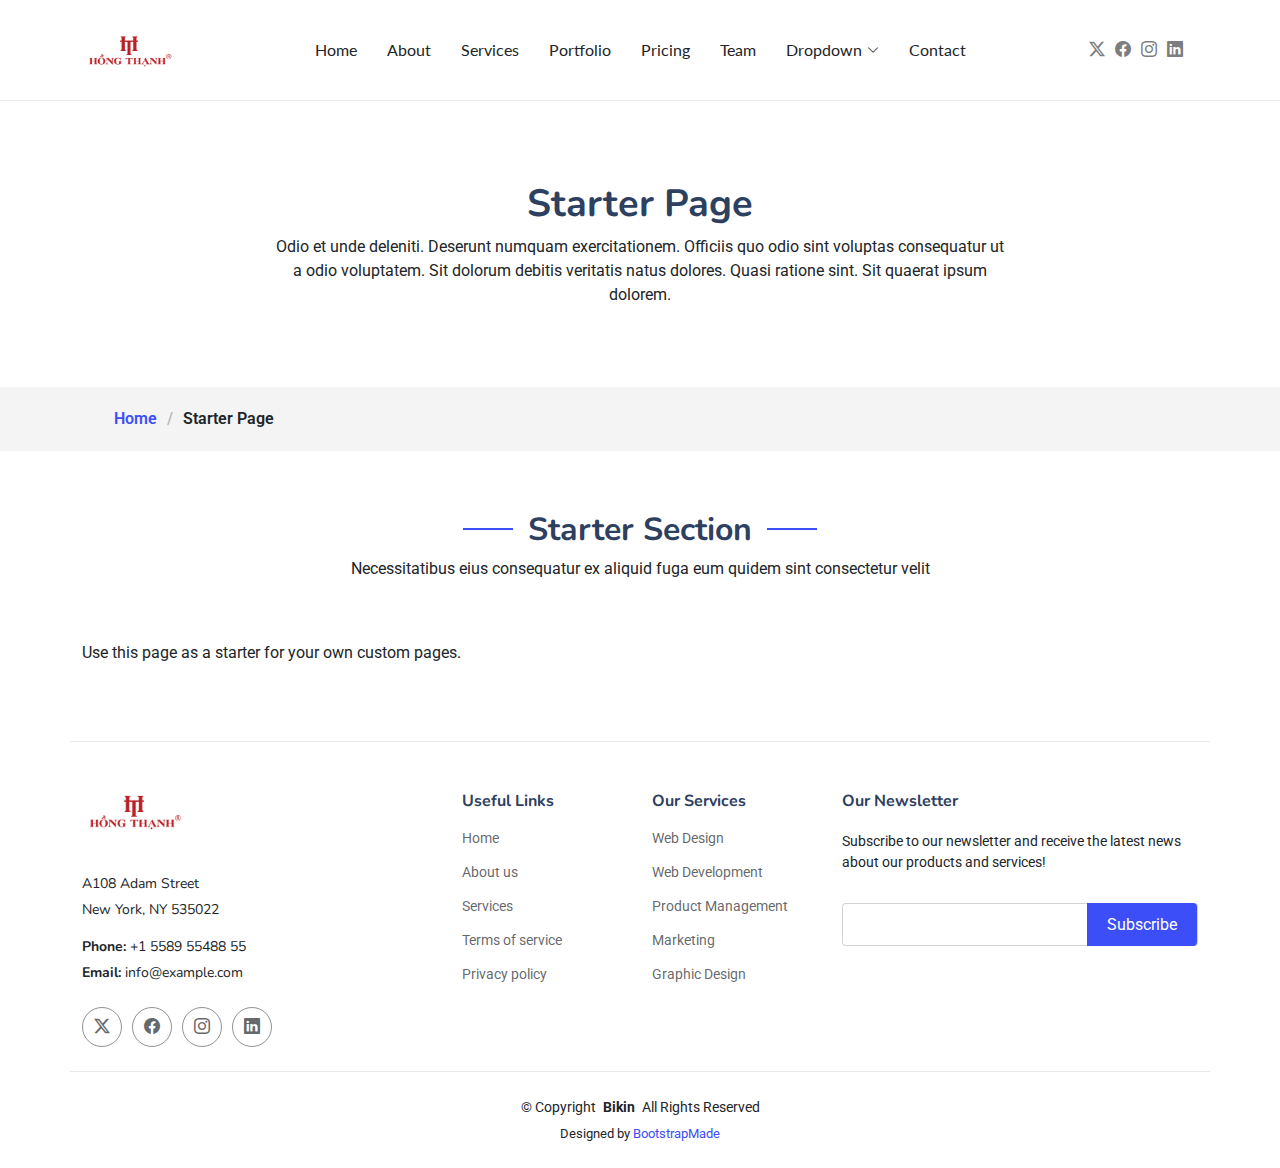
<file: starter-page.html>
<!DOCTYPE html>
<html lang="en">

<head>
  <meta charset="utf-8">
  <meta content="width=device-width, initial-scale=1.0" name="viewport">
  <title>Starter Page - Bikin Bootstrap Template</title>
  <meta name="description" content="">
  <meta name="keywords" content="">

  <!-- Favicons -->
  <link href="assets/img/favicon.png" rel="icon">
  <link href="assets/img/apple-touch-icon.png" rel="apple-touch-icon">

  <!-- Fonts -->
  <link href="https://fonts.googleapis.com" rel="preconnect">
  <link href="https://fonts.gstatic.com" rel="preconnect" crossorigin>
  <link
    href="https://fonts.googleapis.com/css2?family=Roboto:ital,wght@0,100;0,300;0,400;0,500;0,700;0,900;1,100;1,300;1,400;1,500;1,700;1,900&family=Lato:ital,wght@0,100;0,300;0,400;0,700;0,900;1,100;1,300;1,400;1,700;1,900&family=Nunito:ital,wght@0,200;0,300;0,400;0,500;0,600;0,700;0,800;0,900;1,200;1,300;1,400;1,500;1,600;1,700;1,800;1,900&display=swap"
    rel="stylesheet">

  <!-- Vendor CSS Files -->
  <link href="assets/vendor/bootstrap/css/bootstrap.min.css" rel="stylesheet">
  <link href="assets/vendor/bootstrap-icons/bootstrap-icons.css" rel="stylesheet">
  <link href="assets/vendor/aos/aos.css" rel="stylesheet">
  <link href="assets/vendor/glightbox/css/glightbox.min.css" rel="stylesheet">
  <link href="assets/vendor/swiper/swiper-bundle.min.css" rel="stylesheet">

  <!-- Main CSS File -->
  <link href="assets/css/main.css" rel="stylesheet">

  <!-- =======================================================
  * Template Name: Bikin
  * Template URL: https://bootstrapmade.com/bikin-free-simple-landing-page-template/
  * Updated: Aug 07 2024 with Bootstrap v5.3.3
  * Author: BootstrapMade.com
  * License: https://bootstrapmade.com/license/
  ======================================================== -->
</head>

<body class="starter-page-page">

  <header id="header" class="header d-flex align-items-center sticky-top">
    <div class="container position-relative d-flex align-items-center justify-content-between">

      <a href="index.html" class="logo d-flex align-items-center me-auto me-xl-0">
        <!-- Uncomment the line below if you also wish to use an image logo -->
        <!-- <img src="assets/img/logo.png" alt=""> -->
        <h1 class="sitename">
          <img src="assets/img/hongthanh-logo.png" alt="logoHT">
        </h1>
      </a>

      <nav id="navmenu" class="navmenu">
        <ul>
          <li><a href="#hero">Home</a></li>
          <li><a href="#about">About</a></li>
          <li><a href="#services">Services</a></li>
          <li><a href="#portfolio">Portfolio</a></li>
          <li><a href="#pricing">Pricing</a></li>
          <li><a href="#team">Team</a></li>
          <li class="dropdown"><a href="#"><span>Dropdown</span> <i class="bi bi-chevron-down toggle-dropdown"></i></a>
            <ul>
              <li><a href="#">Dropdown 1</a></li>
              <li class="dropdown"><a href="#"><span>Deep Dropdown</span> <i
                    class="bi bi-chevron-down toggle-dropdown"></i></a>
                <ul>
                  <li><a href="#">Deep Dropdown 1</a></li>
                  <li><a href="#">Deep Dropdown 2</a></li>
                  <li><a href="#">Deep Dropdown 3</a></li>
                  <li><a href="#">Deep Dropdown 4</a></li>
                  <li><a href="#">Deep Dropdown 5</a></li>
                </ul>
              </li>
              <li><a href="#">Dropdown 2</a></li>
              <li><a href="#">Dropdown 3</a></li>
              <li><a href="#">Dropdown 4</a></li>
            </ul>
          </li>
          <li><a href="#contact">Contact</a></li>
        </ul>
        <i class="mobile-nav-toggle d-xl-none bi bi-list"></i>
      </nav>

      <div class="header-social-links">
        <a href="#" class="twitter"><i class="bi bi-twitter-x"></i></a>
        <a href="#" class="facebook"><i class="bi bi-facebook"></i></a>
        <a href="#" class="instagram"><i class="bi bi-instagram"></i></a>
        <a href="#" class="linkedin"><i class="bi bi-linkedin"></i></a>
      </div>

    </div>
  </header>

  <main class="main">

    <!-- Page Title -->
    <div class="page-title" data-aos="fade">
      <div class="heading">
        <div class="container">
          <div class="row d-flex justify-content-center text-center">
            <div class="col-lg-8">
              <h1>Starter Page</h1>
              <p class="mb-0">Odio et unde deleniti. Deserunt numquam exercitationem. Officiis quo odio sint voluptas
                consequatur ut a odio voluptatem. Sit dolorum debitis veritatis natus dolores. Quasi ratione sint. Sit
                quaerat ipsum dolorem.</p>
            </div>
          </div>
        </div>
      </div>
      <nav class="breadcrumbs">
        <div class="container">
          <ol>
            <li><a href="index.html">Home</a></li>
            <li class="current">Starter Page</li>
          </ol>
        </div>
      </nav>
    </div><!-- End Page Title -->

    <!-- Starter Section Section -->
    <section id="starter-section" class="starter-section section">

      <!-- Section Title -->
      <div class="container section-title" data-aos="fade-up">
        <h2>Starter Section</h2>
        <p>Necessitatibus eius consequatur ex aliquid fuga eum quidem sint consectetur velit</p>
      </div><!-- End Section Title -->

      <div class="container" data-aos="fade-up">
        <p>Use this page as a starter for your own custom pages.</p>
      </div>

    </section><!-- /Starter Section Section -->

  </main>

  <footer id="footer" class="footer">

    <div class="container footer-top">
      <div class="row gy-4">
        <div class="col-lg-4 col-md-6 footer-about">
          <a href="index.html" class="logo d-flex align-items-center">
            <span class="sitename">
              <img src="assets/img/hongthanh-logo.png" alt="logoHT">
            </span>
          </a>
          <div class="footer-contact pt-3">
            <p>A108 Adam Street</p>
            <p>New York, NY 535022</p>
            <p class="mt-3"><strong>Phone:</strong> <span>+1 5589 55488 55</span></p>
            <p><strong>Email:</strong> <span>info@example.com</span></p>
          </div>
          <div class="social-links d-flex mt-4">
            <a href=""><i class="bi bi-twitter-x"></i></a>
            <a href=""><i class="bi bi-facebook"></i></a>
            <a href=""><i class="bi bi-instagram"></i></a>
            <a href=""><i class="bi bi-linkedin"></i></a>
          </div>
        </div>

        <div class="col-lg-2 col-md-3 footer-links">
          <h4>Useful Links</h4>
          <ul>
            <li><a href="#">Home</a></li>
            <li><a href="#">About us</a></li>
            <li><a href="#">Services</a></li>
            <li><a href="#">Terms of service</a></li>
            <li><a href="#">Privacy policy</a></li>
          </ul>
        </div>

        <div class="col-lg-2 col-md-3 footer-links">
          <h4>Our Services</h4>
          <ul>
            <li><a href="#">Web Design</a></li>
            <li><a href="#">Web Development</a></li>
            <li><a href="#">Product Management</a></li>
            <li><a href="#">Marketing</a></li>
            <li><a href="#">Graphic Design</a></li>
          </ul>
        </div>

        <div class="col-lg-4 col-md-12 footer-newsletter">
          <h4>Our Newsletter</h4>
          <p>Subscribe to our newsletter and receive the latest news about our products and services!</p>
          <form action="forms/newsletter.php" method="post" class="php-email-form">
            <div class="newsletter-form"><input type="email" name="email"><input type="submit" value="Subscribe"></div>
            <div class="loading">Loading</div>
            <div class="error-message"></div>
            <div class="sent-message">Your subscription request has been sent. Thank you!</div>
          </form>
        </div>

      </div>
    </div>

    <div class="container copyright text-center mt-4">
      <p>© <span>Copyright</span> <strong class="px-1 sitename">Bikin</strong> <span>All Rights Reserved</span></p>
      <div class="credits">
        <!-- All the links in the footer should remain intact. -->
        <!-- You can delete the links only if you've purchased the pro version. -->
        <!-- Licensing information: https://bootstrapmade.com/license/ -->
        <!-- Purchase the pro version with working PHP/AJAX contact form: [buy-url] -->
        Designed by <a href="https://bootstrapmade.com/">BootstrapMade</a>
      </div>
    </div>

  </footer>

  <!-- Scroll Top -->
  <a href="#" id="scroll-top" class="scroll-top d-flex align-items-center justify-content-center"><i
      class="bi bi-arrow-up-short"></i></a>

  <!-- Preloader -->
  <div id="preloader"></div>

  <!-- Vendor JS Files -->
  <script src="assets/vendor/bootstrap/js/bootstrap.bundle.min.js"></script>
  <script src="assets/vendor/php-email-form/validate.js"></script>
  <script src="assets/vendor/aos/aos.js"></script>
  <script src="assets/vendor/glightbox/js/glightbox.min.js"></script>
  <script src="assets/vendor/imagesloaded/imagesloaded.pkgd.min.js"></script>
  <script src="assets/vendor/isotope-layout/isotope.pkgd.min.js"></script>
  <script src="assets/vendor/swiper/swiper-bundle.min.js"></script>

  <!-- Main JS File -->
  <script src="assets/js/main.js"></script>

</body>

</html>
</file>
<file: assets/css/cuahang.css>
/*  */


/* sản phẩm */
/* Xử lý khi tên sp quá dài */
/* Ẩn bớt tên nếu quá dài */
.product-name {
    display: -webkit-box;
    -webkit-line-clamp: 2;
    /* Cho phép tối đa 2 dòng */
    -webkit-box-orient: vertical;
    overflow: hidden;
    text-overflow: ellipsis;
    height: 3em;
    /* ~2 dòng, tùy font-size */
}

/* Bắt buộc height cố định cho card */
.product-card {
    height: 100%;
    display: flex;
    flex-direction: column;
}

.product-image-wrapper {
    flex: 0 0 auto;
}

.product-info {
    flex: 1 0 auto;
    /* để phần info luôn co giãn đều */
    display: flex;
    flex-direction: column;
    justify-content: space-between;
}


/* Hover đổi ảnh */
.product-image-wrapper {
    position: relative;
    overflow: hidden;
}

.product-hover-image {
    opacity: 0;
    transition: 0.3s;
}

.product-card:hover .product-hover-image {
    opacity: 1;
}

/* Nút Đặt hàng - ẩn mặc định */
.buy-btn {
    opacity: 0;
    transition: 0.3s;
}

.product-card:hover .buy-btn {
    opacity: 1;
}

/* ===== LIST VIEW ===== */

/* Chiếm toàn hàng */
.products-wrapper.list-view .col-6,
.products-wrapper.list-view .col-md-4,
.products-wrapper.list-view .col-lg-3 {
    flex: 0 0 100%;
    max-width: 100%;
}

/* Card list view = dạng dòng */
.products-wrapper.list-view .product-card {
    display: flex;
    flex-direction: row;
    align-items: flex-start;
    text-align: left;
}

/* Ảnh to ở list view */
.products-wrapper.list-view .product-image-wrapper {
    flex: 0 0 auto;
    width: 425px;
    height: 425px;
}

.products-wrapper.list-view .product-image,
.products-wrapper.list-view .product-hover-image {
    width: 100%;
    height: 100%;
    object-fit: cover;
}

/* Nội dung bên phải */
.products-wrapper.list-view .product-info {
    flex: 1;
    padding-left: 1rem;
    display: flex;
    flex-direction: column;
    align-items: flex-start;
}

/* Nút ban đầu ẩn */
.products-wrapper.list-view .buy-btn {
    display: none;
    margin-top: 1rem;
}

/* Hover thì nút hiện ra */
.products-wrapper.list-view .product-card:hover .buy-btn {
    display: inline-flex;
}

/* Bỏ justify-content giữa grid/list view */
.product-info {
    position: relative;
}

.products-wrapper:not(.list-view) .product-info {
    display: flex;
    justify-content: space-between;
    align-items: center;
}



.product-card {
    transition: box-shadow 0.3s;
}

.product-card:hover {
    box-shadow: 0 0 10px rgba(0, 0, 0, 0.1);
}

/* Responsive Columns */
@media (max-width: 576px) {
    .products-wrapper .col-6 {
        flex: 0 0 100%;
        max-width: 100%;
    }
}

@media (min-width: 576px) and (max-width: 767.98px) {
    .products-wrapper .col-6 {
        flex: 0 0 50%;
        max-width: 50%;
    }
}

@media (min-width: 768px) and (max-width: 991.98px) {
    .products-wrapper .col-md-4 {
        flex: 0 0 33.3333%;
        max-width: 33.3333%;
    }
}

@media (min-width: 992px) {
    .products-wrapper .col-lg-3 {
        flex: 0 0 25%;
        max-width: 25%;
    }
}

/* Dạng đóng mở */
.accordion {
    border: 1px solid #ddd;
    border-radius: 0.5rem;
}

.accordion-item {
    border-bottom: 1px solid #ddd;
}

.accordion-item:last-child {
    border-bottom: none;
}

a.text-success:hover {
    color: rgb(248, 71, 71) !important;
}

a.nav-link {
    animation: color 0.2s ease;
}

a.nav-link:hover {
    color: rgb(248, 71, 71);

}
</file>
<file: assets/css/main.css>
/**
* Template Name: Bikin
* Template URL: https://bootstrapmade.com/bikin-free-simple-landing-page-template/
* Updated: Aug 07 2024 with Bootstrap v5.3.3
* Author: BootstrapMade.com
* License: https://bootstrapmade.com/license/
*/

/*--------------------------------------------------------------
# Font & Color Variables
# Help: https://bootstrapmade.com/color-system/
--------------------------------------------------------------*/
/* Fonts */
:root {
  --default-font: "Roboto", system-ui, -apple-system, "Segoe UI", Roboto, "Helvetica Neue", Arial, "Noto Sans", "Liberation Sans", sans-serif, "Apple Color Emoji", "Segoe UI Emoji", "Segoe UI Symbol", "Noto Color Emoji";
  --heading-font: "Nunito", sans-serif;
  --nav-font: "Lato", sans-serif;
}

/* Global Colors - The following color variables are used throughout the website. Updating them here will change the color scheme of the entire website */
:root {
  --background-color: #ffffff;
  /* Background color for the entire website, including individual sections */
  --default-color: #212529;
  /* Default color used for the majority of the text content across the entire website */
  --heading-color: #2d405f;
  /* Color for headings, subheadings and title throughout the website */
  --accent-color: #3b4ef8;
  /* Accent color that represents your brand on the website. It's used for buttons, links, and other elements that need to stand out */
  --surface-color: #ffffff;
  /* The surface color is used as a background of boxed elements within sections, such as cards, icon boxes, or other elements that require a visual separation from the global background. */
  --contrast-color: #ffffff;
  /* Contrast color for text, ensuring readability against backgrounds of accent, heading, or default colors. */
}

/* Nav Menu Colors - The following color variables are used specifically for the navigation menu. They are separate from the global colors to allow for more customization options */
:root {
  --nav-color: #212529;
  /* The default color of the main navmenu links */
  --nav-hover-color: #3b4ef8;
  /* Applied to main navmenu links when they are hovered over or active */
  --nav-mobile-background-color: #ffffff;
  /* Used as the background color for mobile navigation menu */
  --nav-dropdown-background-color: #ffffff;
  /* Used as the background color for dropdown items that appear when hovering over primary navigation items */
  --nav-dropdown-color: #212529;
  /* Used for navigation links of the dropdown items in the navigation menu. */
  --nav-dropdown-hover-color: #3b4ef8;
  /* Similar to --nav-hover-color, this color is applied to dropdown navigation links when they are hovered over. */
}

/* Color Presets - These classes override global colors when applied to any section or element, providing reuse of the sam color scheme. */

.light-background {
  --background-color: #f6f7ff;
  --surface-color: #ffffff;
}

.dark-background {
  --background-color: #060606;
  --default-color: #ffffff;
  --heading-color: #ffffff;
  --surface-color: #252525;
  --contrast-color: #ffffff;
}

/* Smooth scroll */
:root {
  scroll-behavior: smooth;
}

/* ----------------------------HD---------------------------------- */
/* hiệu ứng click navigation*/
.nav-link.active {
  color: red !important;
}


/* header hover icon animation */
.icon-hover {
  transition: transform 0.2s ease;
}

.icon-hover:hover {
  transform: translateY(2px);
}



/* Vị trí submenu mở ngang bên phải */
.dropdown-submenu {
  position: relative;
}

.dropdown-submenu .dropdown-menu {
  top: 0;
  left: 100%;
  margin-left: .1rem;
  margin-right: .1rem;
}

.nav-item.dropdown:hover>.dropdown-menu {
  display: block;
}


/*--hover lật đổi ảnh sp -- */
/* Container slider */
.product-slider {
  width: 1200px;
  overflow: hidden;
  margin: 0 auto;
  position: relative;
  height: 350px;
}

/* Danh sách sp ngang */
.product-list {
  display: flex;
  flex-wrap: nowrap;
  transition: transform 0.4s ease;
  height: 100%;
}

/* Card sp */
.card {
  flex: 0 0 220px;
  margin-right: 20px;
  height: 100%;
  display: flex;
  flex-direction: column;
  border: 1px solid #ddd;
  border-radius: 5px;
  overflow: hidden;
  background: #fff;
}

/* Phần flip-box sẽ chiếm hết phần còn lại */
.flip-box {
  flex: 1 1 auto;
  /* Quan trọng! */
  position: relative;
  perspective: 1000px;
  overflow: hidden;
  display: flex;


}

/* Flip inner sẽ phủ toàn bộ flip-box */
.flip-inner {
  flex: 1;
  /* Quan trọng! */
  position: relative;
  width: 100%;
  transition: transform 0.6s;
  transform-style: preserve-3d;
}

.flip-inner img {
  position: absolute;
  width: 100%;
  height: 100%;
  object-fit: contain;
  /* QUAN TRỌNG: đổi cover → contain */
  object-position: center;
  backface-visibility: hidden;
  background: #fff;
  /* Nền trắng nếu thừa */
}

.flip-inner .back {
  transform: rotateY(180deg);
}

.flip-box:hover .flip-inner {
  transform: rotateY(180deg);
}

.card-body {
  flex: 0 0 auto;
  display: flex;
  flex-direction: column;
  justify-content: flex-end;
  padding: 10px;
  background: #fff;
}


.card-title {
  font-size: 14px;
  margin: 0;
  line-height: 1.3em;
}

.card-text {
  font-weight: bold;
  color: #007bff;
  margin-top: 5px;
  font-size: 14px;
}

/* Nút điều hướng */
.custom-prev,
.custom-next {
  position: absolute;
  top: 50%;
  transform: translateY(-50%);
  background: rgba(0, 0, 0, 0.5);
  border: none;
  width: 40px;
  height: 40px;
  z-index: 10;
  cursor: pointer;
}

.custom-prev {
  left: -20px;
}

.custom-next {
  right: -20px;
}

.carousel-control-prev-icon,
.carousel-control-next-icon {
  display: inline-block;
  width: 20px;
  height: 20px;
  background-size: 100% 100%;
}

.carousel-control-prev-icon {
  background-image: url("data:image/svg+xml;charset=utf8,%3Csvg viewBox='0 0 8 8' xmlns='http://www.w3.org/2000/svg'%3E%3Cpath d='M5.5 0L4.78.72 2 3.5l2.78 2.78.72-.72L3.44 3.5z' fill='%23fff'/%3E%3C/svg%3E");
}

.carousel-control-next-icon {
  background-image: url("data:image/svg+xml;charset=utf8,%3Csvg viewBox='0 0 8 8' xmlns='http://www.w3.org/2000/svg'%3E%3Cpath d='M2.5 0L1.78.72 4.56 3.5l-2.78 2.78.72.72L5.56 3.5z' fill='%23fff'/%3E%3C/svg%3E");
}

/* Ẩn thanh scroll ngang */
.product-slider::-webkit-scrollbar {
  display: none;
}

/*-- Nút prev/next-- */
.custom-prev,
.custom-next {
  position: absolute;
  top: 50%;
  transform: translateY(-50%);
  background: white;
  border: none;
  z-index: 10;
  padding: 5px;
}

.custom-prev {
  left: -40px;
}

.custom-next {
  right: -40px;
}


.custom-prev,
.custom-next {
  position: absolute;
  top: 50%;
  transform: translateY(-50%);
  background: rgba(0, 0, 0, 0.5);
  border: none;
  width: 40px;
  height: 40px;
  z-index: 10;
}

.custom-prev {
  left: -20px;
  /* Hoặc canh vị trí tuỳ bạn */
}

.custom-next {
  right: -20px;
}

.carousel-control-prev-icon,
.carousel-control-next-icon {
  display: inline-block;
  width: 20px;
  height: 20px;
  background-size: 100% 100%;
  background-repeat: no-repeat;
}

.carousel-control-prev-icon {
  background-image: url("data:image/svg+xml;charset=utf8,%3Csvg viewBox='0 0 8 8' xmlns='http://www.w3.org/2000/svg'%3E%3Cpath d='M5.5 0L4.78.72 2 3.5l2.78 2.78.72-.72L3.44 3.5z' fill='%23fff'/%3E%3C/svg%3E");
}

.carousel-control-next-icon {
  background-image: url("data:image/svg+xml;charset=utf8,%3Csvg viewBox='0 0 8 8' xmlns='http://www.w3.org/2000/svg'%3E%3Cpath d='M2.5 0L1.78.72 4.56 3.5l-2.78 2.78.72.72L5.56 3.5z' fill='%23fff'/%3E%3C/svg%3E");
}

/* 3. slide */
/* Container khung slide */
.slide-container {
  width: 1200px;
  /* hoặc theo yêu cầu */
  height: 400px;
  /* tùy banner */
  overflow: hidden;
  margin: 0 auto;
  position: relative;
}

/* Wrapper chứa các slide */
.slide-wrapper {
  display: flex;
  width: 200%;
  /* vì có 2 slide */
  transition: transform 0.6s ease;
}

/* Slide con */
.slide {
  flex: 0 0 100%;
}

.slide img {
  width: 100%;
  height: 100%;
  object-fit: cover;
}

/* Nút bấm trái/phải */
.slide-prev,
.slide-next {
  position: absolute;
  top: 50%;
  transform: translateY(-50%);
  width: 40px;
  height: 40px;
  background: rgba(0, 0, 0, 0.5);
  border: none;
  cursor: pointer;
  z-index: 10;
}

.slide-prev {
  left: 10px;
}

.slide-next {
  right: 10px;
}

.arrow {
  display: block;
  width: 20px;
  height: 20px;
  margin: auto;
}

.arrow-left {
  border: solid white;
  border-width: 0 3px 3px 0;
  padding: 5px;
  transform: rotate(135deg);
}

.arrow-right {
  border: solid white;
  border-width: 0 3px 3px 0;
  padding: 5px;
  transform: rotate(-45deg);
}

/* tag giảm giá */
.discount-tag {
  position: absolute;
  top: 10px;
  left: 10px;
  background: #f44336;
  color: #fff;
  font-size: 12px;
  padding: 2px 6px;
  border-radius: 3px;
  z-index: 2;
}


/* chỉnh màu chữ và hover cho footer */
.footer-color {
  color: rgba(255, 255, 255, 0.625);
}

.footer-link {
  color: rgba(255, 255, 255, 0.625);
  transition: color 0.1s ease-in-out;
}

.footer-link:hover {
  color: #fff;

}



/* ----------------------------HD---------------------------------- */





/* ------------------------------------------------------------------ */

/*--------------------------------------------------------------
# General Styling & Shared Classes
--------------------------------------------------------------*/
body {
  color: var(--default-color);
  background-color: var(--background-color);
  font-family: var(--default-font);
}

a {
  color: var(--accent-color);
  text-decoration: none;
  transition: 0.3s;
}

a:hover {
  color: color-mix(in srgb, var(--accent-color), transparent 25%);
  text-decoration: none;
}

h1,
h2,
h3,
h4,
h5,
h6 {
  color: var(--heading-color);
  font-family: var(--heading-font);
}

/* PHP Email Form Messages
------------------------------*/
.php-email-form .error-message {
  display: none;
  background: #df1529;
  color: #ffffff;
  text-align: left;
  padding: 15px;
  margin-bottom: 24px;
  font-weight: 600;
}

.php-email-form .sent-message {
  display: none;
  color: #ffffff;
  background: #059652;
  text-align: center;
  padding: 15px;
  margin-bottom: 24px;
  font-weight: 600;
}

.php-email-form .loading {
  display: none;
  background: var(--surface-color);
  text-align: center;
  padding: 15px;
  margin-bottom: 24px;
}

.php-email-form .loading:before {
  content: "";
  display: inline-block;
  border-radius: 50%;
  width: 24px;
  height: 24px;
  margin: 0 10px -6px 0;
  border: 3px solid var(--accent-color);
  border-top-color: var(--surface-color);
  animation: php-email-form-loading 1s linear infinite;
}

@keyframes php-email-form-loading {
  0% {
    transform: rotate(0deg);
  }

  100% {
    transform: rotate(360deg);
  }
}

/*--------------------------------------------------------------
# Global Header
--------------------------------------------------------------*/
.header {
  color: var(--default-color);
  background-color: var(--background-color);
  padding: 20px 0;
  transition: all 0.5s;
  z-index: 997;
}

.header .logo {
  line-height: 1;
}

.header .logo img {
  max-height: 36px;
  margin-right: 8px;
}

.header .logo h1 {
  font-size: 30px;
  margin: 0;
  font-weight: 700;
  color: var(--heading-color);
}

.header .header-social-links {
  padding-right: 15px;
}

.header .header-social-links a {
  color: color-mix(in srgb, var(--default-color), transparent 40%);
  padding-left: 6px;
  display: inline-block;
  transition: 0.3s;
  font-size: 16px;
}

.header .header-social-links a:hover {
  color: var(--accent-color);
}

.header .header-social-links a i {
  line-height: 0px;
}

@media (max-width: 1200px) {
  .header .logo {
    order: 1;
  }

  .header .header-social-links {
    order: 2;
  }

  .header .navmenu {
    order: 3;
  }
}

.scrolled .header {
  box-shadow: 0px 0 18px rgba(0, 0, 0, 0.1);
}



/*--------------------------------------------------------------
# Navigation Menu
--------------------------------------------------------------*/
/* Navmenu - Desktop */
@media (min-width: 1200px) {
  .navmenu {
    padding: 0;
  }

  .navmenu ul {
    margin: 0;
    padding: 0;
    display: flex;
    list-style: none;
    align-items: center;
  }

  .navmenu li {
    position: relative;
  }

  .navmenu a,
  .navmenu a:focus {
    color: var(--nav-color);
    padding: 18px 15px;
    font-size: 16px;
    font-family: var(--nav-font);
    font-weight: 400;
    display: flex;
    align-items: center;
    justify-content: space-between;
    white-space: nowrap;
    transition: 0.3s;
  }

  .navmenu a i,
  .navmenu a:focus i {
    font-size: 12px;
    line-height: 0;
    margin-left: 5px;
    transition: 0.3s;
  }

  .navmenu li:last-child a {
    padding-right: 0;
  }

  .navmenu li:hover>a,
  .navmenu .active,
  .navmenu .active:focus {
    color: var(--nav-hover-color);
  }

  .navmenu .dropdown ul {
    margin: 0;
    padding: 10px 0;
    background: var(--nav-dropdown-background-color);
    display: block;
    position: absolute;
    visibility: hidden;
    left: 14px;
    top: 130%;
    opacity: 0;
    transition: 0.3s;
    border-radius: 4px;
    z-index: 99;
    box-shadow: 0px 0px 30px rgba(0, 0, 0, 0.1);
  }

  .navmenu .dropdown ul li {
    min-width: 200px;
  }

  .navmenu .dropdown ul a {
    padding: 10px 20px;
    font-size: 15px;
    text-transform: none;
    color: var(--nav-dropdown-color);
  }

  .navmenu .dropdown ul a i {
    font-size: 12px;
  }

  .navmenu .dropdown ul a:hover,
  .navmenu .dropdown ul .active:hover,
  .navmenu .dropdown ul li:hover>a {
    color: var(--nav-dropdown-hover-color);
  }

  .navmenu .dropdown:hover>ul {
    opacity: 1;
    top: 100%;
    visibility: visible;
  }

  .navmenu .dropdown .dropdown ul {
    top: 0;
    left: -90%;
    visibility: hidden;
  }

  .navmenu .dropdown .dropdown:hover>ul {
    opacity: 1;
    top: 0;
    left: -100%;
    visibility: visible;
  }
}

/* Navmenu - Mobile */
@media (max-width: 1199px) {
  .mobile-nav-toggle {
    color: var(--nav-color);
    font-size: 28px;
    line-height: 0;
    margin-right: 10px;
    cursor: pointer;
    transition: color 0.3s;
  }

  .navmenu {
    padding: 0;
    z-index: 9997;
  }

  .navmenu ul {
    display: none;
    list-style: none;
    position: absolute;
    inset: 60px 20px 20px 20px;
    padding: 10px 0;
    margin: 0;
    border-radius: 6px;
    background-color: var(--nav-mobile-background-color);
    overflow-y: auto;
    transition: 0.3s;
    z-index: 9998;
    box-shadow: 0px 0px 30px rgba(0, 0, 0, 0.1);
  }

  .navmenu a,
  .navmenu a:focus {
    color: var(--nav-dropdown-color);
    padding: 10px 20px;
    font-family: var(--nav-font);
    font-size: 17px;
    font-weight: 500;
    display: flex;
    align-items: center;
    justify-content: space-between;
    white-space: nowrap;
    transition: 0.3s;
  }

  .navmenu a i,
  .navmenu a:focus i {
    font-size: 12px;
    line-height: 0;
    margin-left: 5px;
    width: 30px;
    height: 30px;
    display: flex;
    align-items: center;
    justify-content: center;
    border-radius: 50%;
    transition: 0.3s;
    background-color: color-mix(in srgb, var(--accent-color), transparent 90%);
  }

  .navmenu a i:hover,
  .navmenu a:focus i:hover {
    background-color: var(--accent-color);
    color: var(--contrast-color);
  }

  .navmenu a:hover,
  .navmenu .active,
  .navmenu .active:focus {
    color: var(--nav-dropdown-hover-color);
  }

  .navmenu .active i,
  .navmenu .active:focus i {
    background-color: var(--accent-color);
    color: var(--contrast-color);
    transform: rotate(180deg);
  }

  .navmenu .dropdown ul {
    position: static;
    display: none;
    z-index: 99;
    padding: 10px 0;
    margin: 10px 20px;
    background-color: var(--nav-dropdown-background-color);
    border: 1px solid color-mix(in srgb, var(--default-color), transparent 90%);
    box-shadow: none;
    transition: all 0.5s ease-in-out;
  }

  .navmenu .dropdown ul ul {
    background-color: rgba(33, 37, 41, 0.1);
  }

  .navmenu .dropdown>.dropdown-active {
    display: block;
    background-color: rgba(33, 37, 41, 0.03);
  }

  .mobile-nav-active {
    overflow: hidden;
  }

  .mobile-nav-active .mobile-nav-toggle {
    color: #fff;
    position: absolute;
    font-size: 32px;
    top: 15px;
    right: 15px;
    margin-right: 0;
    z-index: 9999;
  }

  .mobile-nav-active .navmenu {
    position: fixed;
    overflow: hidden;
    inset: 0;
    background: rgba(33, 37, 41, 0.8);
    transition: 0.3s;
  }

  .mobile-nav-active .navmenu>ul {
    display: block;
  }
}

/*--------------------------------------------------------------
# Global Footer
--------------------------------------------------------------*/
.footer {
  color: var(--default-color);
  background-color: var(--background-color);
  font-size: 14px;
  position: relative;
}

.footer .footer-top {
  padding-top: 50px;
  border-top: 1px solid color-mix(in srgb, var(--default-color), transparent 90%);
}

.footer .footer-about .logo {
  line-height: 1;
  margin-bottom: 25px;
}

.footer .footer-about .logo img {
  max-height: 40px;
  margin-right: 6px;
}

.footer .footer-about .logo span {
  font-size: 26px;
  font-weight: 700;
  letter-spacing: 1px;
  font-family: var(--heading-font);
  color: var(--heading-color);
}

.footer .footer-about p {
  font-size: 14px;
  font-family: var(--heading-font);
}

.footer .social-links a {
  display: flex;
  align-items: center;
  justify-content: center;
  width: 40px;
  height: 40px;
  border-radius: 50%;
  border: 1px solid color-mix(in srgb, var(--default-color), transparent 50%);
  font-size: 16px;
  color: color-mix(in srgb, var(--default-color), transparent 30%);
  margin-right: 10px;
  transition: 0.3s;
}

.footer .social-links a:hover {
  color: var(--accent-color);
  border-color: var(--accent-color);
}

.footer h4 {
  font-size: 16px;
  font-weight: bold;
  position: relative;
  padding-bottom: 12px;
}

.footer .footer-links {
  margin-bottom: 30px;
}

.footer .footer-links ul {
  list-style: none;
  padding: 0;
  margin: 0;
}

.footer .footer-links ul i {
  padding-right: 2px;
  font-size: 12px;
  line-height: 0;
}

.footer .footer-links ul li {
  padding: 10px 0;
  display: flex;
  align-items: center;
}

.footer .footer-links ul li:first-child {
  padding-top: 0;
}

.footer .footer-links ul a {
  color: color-mix(in srgb, var(--default-color), transparent 30%);
  display: inline-block;
  line-height: 1;
}

.footer .footer-links ul a:hover {
  color: var(--accent-color);
}

.footer .footer-contact p {
  margin-bottom: 5px;
}

.footer .footer-newsletter .newsletter-form {
  margin-top: 30px;
  margin-bottom: 15px;
  padding: 6px 8px;
  position: relative;
  border-radius: 4px;
  border: 1px solid color-mix(in srgb, var(--default-color), transparent 80%);
  display: flex;
  background-color: var(--background-color);
  transition: 0.3s;
}

.footer .footer-newsletter .newsletter-form:focus-within {
  border-color: var(--accent-color);
}

.footer .footer-newsletter .newsletter-form input[type=email] {
  border: 0;
  padding: 4px;
  width: 100%;
  background-color: var(--background-color);
  color: var(--default-color);
}

.footer .footer-newsletter .newsletter-form input[type=email]:focus-visible {
  outline: none;
}

.footer .footer-newsletter .newsletter-form input[type=submit] {
  border: 0;
  font-size: 16px;
  padding: 0 20px;
  margin: -7px -8px -7px 0;
  background: var(--accent-color);
  color: var(--contrast-color);
  transition: 0.3s;
  border-radius: 0 4px 4px 0;
}

.footer .footer-newsletter .newsletter-form input[type=submit]:hover {
  background: color-mix(in srgb, var(--accent-color), transparent 20%);
}

.footer .copyright {
  padding: 25px 0;
  border-top: 1px solid color-mix(in srgb, var(--default-color), transparent 90%);
}

.footer .copyright p {
  margin-bottom: 0;
}

.footer .credits {
  margin-top: 6px;
  font-size: 13px;
}

/*--------------------------------------------------------------
# Preloader
--------------------------------------------------------------*/
#preloader {
  position: fixed;
  inset: 0;
  z-index: 999999;
  overflow: hidden;
  background: var(--background-color);
  transition: all 0.6s ease-out;
}

#preloader:before {
  content: "";
  position: fixed;
  top: calc(50% - 30px);
  left: calc(50% - 30px);
  border: 6px solid #ffffff;
  border-color: var(--accent-color) transparent var(--accent-color) transparent;
  border-radius: 50%;
  width: 60px;
  height: 60px;
  animation: animate-preloader 1.5s linear infinite;
}

@keyframes animate-preloader {
  0% {
    transform: rotate(0deg);
  }

  100% {
    transform: rotate(360deg);
  }
}

/*--------------------------------------------------------------
# Scroll Top Button
--------------------------------------------------------------*/
.scroll-top {
  position: fixed;
  visibility: hidden;
  opacity: 0;
  right: 15px;
  bottom: 15px;
  z-index: 99999;
  background-color: var(--accent-color);
  width: 40px;
  height: 40px;
  border-radius: 4px;
  transition: all 0.4s;
}

.scroll-top i {
  font-size: 24px;
  color: var(--contrast-color);
  line-height: 0;
}

.scroll-top:hover {
  background-color: color-mix(in srgb, var(--accent-color), transparent 20%);
  color: var(--contrast-color);
}

.scroll-top.active {
  visibility: visible;
  opacity: 1;
}

/*--------------------------------------------------------------
# Disable aos animation delay on mobile devices
--------------------------------------------------------------*/
@media screen and (max-width: 768px) {
  [data-aos-delay] {
    transition-delay: 0 !important;
  }
}

/*--------------------------------------------------------------
# Global Page Titles & Breadcrumbs
--------------------------------------------------------------*/
.page-title {
  color: var(--default-color);
  background-color: var(--background-color);
  position: relative;
}

.page-title .heading {
  padding: 80px 0;
  border-top: 1px solid color-mix(in srgb, var(--default-color), transparent 90%);
}

.page-title .heading h1 {
  font-size: 38px;
  font-weight: 700;
}

.page-title nav {
  background-color: color-mix(in srgb, var(--default-color), transparent 95%);
  padding: 20px 0;
}

.page-title nav ol {
  display: flex;
  flex-wrap: wrap;
  list-style: none;
  margin: 0;
  font-size: 16px;
  font-weight: 600;
}

.page-title nav ol li+li {
  padding-left: 10px;
}

.page-title nav ol li+li::before {
  content: "/";
  display: inline-block;
  padding-right: 10px;
  color: color-mix(in srgb, var(--default-color), transparent 70%);
}

/*--------------------------------------------------------------
# Global Sections
--------------------------------------------------------------*/
section,
.section {
  color: var(--default-color);
  background-color: var(--background-color);
  padding: 60px 0;
  scroll-margin-top: 100px;
  overflow: clip;
}

@media (max-width: 1199px) {

  section,
  .section {
    scroll-margin-top: 66px;
  }
}

/*--------------------------------------------------------------
# Global Section Titles
--------------------------------------------------------------*/
.section-title {
  text-align: center;
  padding-bottom: 60px;
  position: relative;
}

.section-title h2 {
  font-size: 32px;
  font-weight: 700;
  position: relative;
}

.section-title h2:before,
.section-title h2:after {
  content: "";
  width: 50px;
  height: 2px;
  background: var(--accent-color);
  display: inline-block;
}

.section-title h2:before {
  margin: 0 15px 10px 0;
}

.section-title h2:after {
  margin: 0 0 10px 15px;
}

.section-title p {
  margin-bottom: 0;
}

/*--------------------------------------------------------------
# Hero Section
--------------------------------------------------------------*/
.hero {
  width: 100%;
  min-height: 50vh;
  position: relative;
  padding: 120px 0 60px 0;
  display: flex;
  align-items: center;
  background: url("../img/hero-bg.png") center center;
  background-size: cover;
}

.hero h1 {
  margin: 0 0 10px 0;
  font-size: 48px;
  font-weight: 300;
}

.hero h1 span {
  color: var(--accent-color);
}

.hero p {
  color: color-mix(in srgb, var(--default-color), transparent 30%);
  margin: 5px 0 30px 0;
  font-size: 20px;
  font-weight: 400;
}

.hero .btn-get-started {
  color: var(--contrast-color);
  background: var(--accent-color);
  font-family: var(--heading-font);
  font-weight: 400;
  font-size: 15px;
  letter-spacing: 1px;
  display: inline-block;
  padding: 10px 28px;
  border-radius: 50px;
  transition: 0.5s;
  box-shadow: 0 8px 28px rgba(0, 0, 0, 0.1);
}

.hero .btn-get-started:hover {
  color: var(--contrast-color);
  background: color-mix(in srgb, var(--accent-color), transparent 15%);
  box-shadow: 0 8px 28px rgba(0, 0, 0, 0.1);
}

.hero .btn-watch-video {
  font-size: 16px;
  transition: 0.5s;
  margin-left: 25px;
  color: var(--default-color);
  font-weight: 500;
}

.hero .btn-watch-video i {
  color: var(--accent-color);
  font-size: 32px;
  transition: 0.3s;
  line-height: 0;
  margin-right: 8px;
}

.hero .btn-watch-video:hover {
  color: var(--accent-color);
}

.hero .btn-watch-video:hover i {
  color: color-mix(in srgb, var(--accent-color), transparent 15%);
}

.hero .animated {
  margin-bottom: 60px;
  animation: up-down 2s ease-in-out infinite alternate-reverse both;
}

@media (min-width: 992px) {
  .hero .animated {
    max-width: 45%;
  }
}

@media (max-width: 991px) {
  .hero .animated {
    max-width: 60%;
  }
}

@media (max-width: 575px) {
  .hero .animated {
    max-width: 80%;
  }
}

@media (max-width: 640px) {
  .hero h1 {
    font-size: 28px;
    line-height: 36px;
  }

  .hero p {
    font-size: 18px;
    line-height: 24px;
    margin-bottom: 30px;
  }

  .hero .btn-get-started,
  .hero .btn-watch-video {
    font-size: 13px;
  }
}

@keyframes up-down {
  0% {
    transform: translateY(10px);
  }

  100% {
    transform: translateY(-10px);
  }
}

/*--------------------------------------------------------------
# Clients Section
--------------------------------------------------------------*/
.clients {
  padding: 20px 0;
}

.clients .client-logo {
  display: flex;
  justify-content: center;
  align-items: center;
  overflow: hidden;
}

.clients .client-logo img {
  padding: 20px 40px;
  max-width: 90%;
  transition: 0.3s;
  opacity: 0.5;
  filter: grayscale(100);
}

.clients .client-logo img:hover {
  filter: none;
  opacity: 1;
}

@media (max-width: 640px) {
  .clients .client-logo img {
    padding: 20px;
  }
}

/*--------------------------------------------------------------
# About Section
--------------------------------------------------------------*/
.about ul {
  list-style: none;
  padding: 0;
}

.about ul li {
  padding-bottom: 5px;
  display: flex;
  align-items: center;
}

.about ul i {
  font-size: 20px;
  padding-right: 4px;
  color: var(--accent-color);
}

.about .read-more {
  background: var(--accent-color);
  color: var(--contrast-color);
  font-family: var(--heading-font);
  font-weight: 500;
  font-size: 16px;
  letter-spacing: 1px;
  padding: 10px 28px;
  border-radius: 5px;
  transition: 0.3s;
  display: inline-flex;
  align-items: center;
  justify-content: center;
}

.about .read-more i {
  font-size: 18px;
  margin-left: 5px;
  line-height: 0;
  transition: 0.3s;
}

.about .read-more:hover {
  background: color-mix(in srgb, var(--accent-color), transparent 20%);
}

.about .read-more:hover i {
  transform: translate(5px, 0);
}

/*--------------------------------------------------------------
# Features Section
--------------------------------------------------------------*/
.features .features-item {
  color: color-mix(in srgb, var(--default-color), transparent 20%);
}

.features .features-item+.features-item {
  margin-top: 100px;
}

@media (max-width: 640px) {
  .features .features-item+.features-item {
    margin-top: 40px;
  }
}

.features .features-item h3 {
  font-weight: 700;
  font-size: 26px;
}

.features .features-item ul {
  list-style: none;
  padding: 0;
}

.features .features-item ul li {
  padding-bottom: 10px;
  display: flex;
  align-items: center;
}

.features .features-item ul li:last-child {
  padding-bottom: 0;
}

.features .features-item ul i {
  font-size: 20px;
  padding-right: 4px;
  color: var(--accent-color);
}

.features .features-item p:last-child {
  margin-bottom: 0;
}

/*--------------------------------------------------------------
# Why Us Section
--------------------------------------------------------------*/
.why-us .card {
  background-color: var(--surface-color);
  color: var(--default-color);
  border: 1px solid color-mix(in srgb, var(--default-color), transparent 90%);
  padding: 40px;
  margin: -1px;
  border-radius: 0;
}

.why-us .card span {
  display: block;
  font-size: 24px;
  font-weight: 400;
  color: var(--accent-color);
}

.why-us .card h4 {
  color: color-mix(in srgb, var(--heading-color), transparent 20%);
  font-size: 24px;
  font-weight: 600;
  padding: 0;
  margin: 20px 0;
}

.why-us .card p {
  color: color-mix(in srgb, var(--default-color), transparent 40%);
  font-size: 15px;
  margin: 0;
  padding: 0;
}

/*--------------------------------------------------------------
# Services Section
--------------------------------------------------------------*/
.services .service-item {
  background-color: var(--surface-color);
  text-align: center;
  border: 1px solid color-mix(in srgb, var(--default-color), transparent 85%);
  padding: 80px 20px;
  transition: border ease-in-out 0.3s;
  height: 100%;
}

.services .service-item .icon {
  margin: 0 auto;
  width: 64px;
  height: 64px;
  background: var(--accent-color);
  border-radius: 4px;
  display: flex;
  align-items: center;
  justify-content: center;
  margin-bottom: 20px;
  transition: 0.3s;
}

.services .service-item .icon i {
  color: var(--contrast-color);
  font-size: 28px;
  transition: ease-in-out 0.3s;
}

.services .service-item h3 {
  font-weight: 700;
  margin: 10px 0 15px 0;
  font-size: 22px;
  transition: 0.3s;
}

.services .service-item p {
  line-height: 24px;
  font-size: 14px;
  margin-bottom: 0;
}

.services .service-item:hover {
  border-color: var(--accent-color);
}

.services .service-item:hover h3 {
  color: var(--accent-color);
}

/*--------------------------------------------------------------
# Portfolio Section
--------------------------------------------------------------*/
.portfolio .portfolio-filters {
  padding: 0;
  margin: 0 auto 20px auto;
  list-style: none;
  text-align: center;
}

.portfolio .portfolio-filters li {
  cursor: pointer;
  display: inline-block;
  padding: 0;
  font-size: 16px;
  font-weight: 600;
  margin: 0 10px;
  line-height: 1;
  text-transform: uppercase;
  margin-bottom: 5px;
  transition: all 0.3s ease-in-out;
}

.portfolio .portfolio-filters li:hover,
.portfolio .portfolio-filters li.filter-active {
  color: var(--accent-color);
}

.portfolio .portfolio-filters li:first-child {
  margin-left: 0;
}

.portfolio .portfolio-filters li:last-child {
  margin-right: 0;
}

@media (max-width: 575px) {
  .portfolio .portfolio-filters li {
    font-size: 14px;
    margin: 0 5px;
  }
}

.portfolio .portfolio-item {
  position: relative;
}

.portfolio .portfolio-item .portfolio-info {
  background-color: color-mix(in srgb, var(--surface-color), transparent 10%);
  opacity: 0;
  position: absolute;
  left: 30px;
  right: 30px;
  bottom: 0;
  z-index: 3;
  transition: all ease-in-out 0.3s;
  padding: 15px;
}

.portfolio .portfolio-item .portfolio-info h4 {
  font-size: 18px;
  font-weight: 600;
  padding-right: 50px;
}

.portfolio .portfolio-item .portfolio-info p {
  color: color-mix(in srgb, var(--default-color), transparent 30%);
  font-size: 14px;
  margin-bottom: 0;
  padding-right: 50px;
}

.portfolio .portfolio-item .portfolio-info .preview-link,
.portfolio .portfolio-item .portfolio-info .details-link {
  position: absolute;
  right: 50px;
  font-size: 24px;
  top: calc(50% - 14px);
  color: color-mix(in srgb, var(--default-color), transparent 30%);
  transition: 0.3s;
  line-height: 0;
}

.portfolio .portfolio-item .portfolio-info .preview-link:hover,
.portfolio .portfolio-item .portfolio-info .details-link:hover {
  color: var(--accent-color);
}

.portfolio .portfolio-item .portfolio-info .details-link {
  right: 14px;
  font-size: 28px;
}

.portfolio .portfolio-item:hover .portfolio-info {
  opacity: 1;
  bottom: 20px;
}

/*--------------------------------------------------------------
# Testimonials Section
--------------------------------------------------------------*/
.testimonials .testimonials-carousel,
.testimonials .testimonials-slider {
  overflow: hidden;
}

.testimonials .testimonial-item {
  box-sizing: content-box;
  text-align: center;
  min-height: 320px;
}

.testimonials .testimonial-item .testimonial-img {
  width: 90px;
  border-radius: 50%;
  margin: 0 auto;
}

.testimonials .testimonial-item h3 {
  font-size: 18px;
  font-weight: bold;
  margin: 10px 0 5px 0;
}

.testimonials .testimonial-item h4 {
  font-size: 14px;
  color: color-mix(in srgb, var(--default-color), transparent 20%);
  margin: 0;
}

.testimonials .testimonial-item .quote-icon-left,
.testimonials .testimonial-item .quote-icon-right {
  color: color-mix(in srgb, var(--accent-color), transparent 40%);
  font-size: 26px;
  line-height: 0;
}

.testimonials .testimonial-item .quote-icon-left {
  display: inline-block;
  left: -5px;
  position: relative;
}

.testimonials .testimonial-item .quote-icon-right {
  display: inline-block;
  right: -5px;
  position: relative;
  top: 10px;
  transform: scale(-1, -1);
}

.testimonials .testimonial-item p {
  font-style: italic;
  margin: 0 15px 15px 15px;
  padding: 20px;
  background: var(--surface-color);
  position: relative;
  margin-bottom: 35px;
  border-radius: 6px;
}

.testimonials .testimonial-item p::after {
  content: "";
  width: 0;
  height: 0;
  border-top: 20px solid var(--surface-color);
  border-right: 20px solid transparent;
  border-left: 20px solid transparent;
  position: absolute;
  bottom: -20px;
  left: calc(50% - 20px);
}

.testimonials .swiper-wrapper {
  height: auto;
}

.testimonials .swiper-pagination {
  margin-top: 40px;
  position: relative;
}

.testimonials .swiper-pagination .swiper-pagination-bullet {
  width: 12px;
  height: 12px;
  background-color: var(--background-color);
  opacity: 1;
  border: 1px solid var(--accent-color);
}

.testimonials .swiper-pagination .swiper-pagination-bullet-active {
  background-color: var(--accent-color);
}

/*--------------------------------------------------------------
# Team Section
--------------------------------------------------------------*/
.team .team-member {
  background-color: var(--surface-color);
  box-shadow: 0px 2px 15px rgba(0, 0, 0, 0.1);
  position: relative;
  border-radius: 5px;
  transition: 0.5s;
  padding: 30px;
  height: 100%;
}

@media (max-width: 468px) {
  .team .team-member {
    flex-direction: column;
    justify-content: center !important;
    align-items: center !important;
  }
}

.team .team-member .pic {
  overflow: hidden;
  width: 150px;
  border-radius: 50%;
  flex-shrink: 0;
}

.team .team-member .pic img {
  transition: ease-in-out 0.3s;
}

.team .team-member:hover {
  transform: translateY(-10px);
}

.team .team-member .member-info {
  padding-left: 30px;
}

@media (max-width: 468px) {
  .team .team-member .member-info {
    padding: 30px 0 0 0;
    text-align: center;
  }
}

.team .team-member h4 {
  font-weight: 700;
  margin-bottom: 5px;
  font-size: 20px;
}

.team .team-member span {
  display: block;
  font-size: 15px;
  padding-bottom: 10px;
  position: relative;
  font-weight: 500;
}

.team .team-member span::after {
  content: "";
  position: absolute;
  display: block;
  width: 50px;
  height: 1px;
  background: color-mix(in srgb, var(--default-color), transparent 85%);
  bottom: 0;
  left: 0;
}

@media (max-width: 468px) {
  .team .team-member span::after {
    left: calc(50% - 25px);
  }
}

.team .team-member p {
  margin: 10px 0 0 0;
  font-size: 14px;
}

.team .team-member .social {
  margin-top: 12px;
  display: flex;
  align-items: center;
  justify-content: start;
  width: 100%;
}

@media (max-width: 468px) {
  .team .team-member .social {
    justify-content: center;
  }
}

.team .team-member .social a {
  background: color-mix(in srgb, var(--default-color), transparent 94%);
  transition: ease-in-out 0.3s;
  display: flex;
  align-items: center;
  justify-content: center;
  border-radius: 50px;
  width: 36px;
  height: 36px;
}

.team .team-member .social a i {
  color: color-mix(in srgb, var(--default-color), transparent 20%);
  font-size: 16px;
  margin: 0 2px;
}

.team .team-member .social a:hover {
  background: var(--accent-color);
}

.team .team-member .social a:hover i {
  color: var(--contrast-color);
}

.team .team-member .social a+a {
  margin-left: 8px;
}

/*--------------------------------------------------------------
# Pricing Section
--------------------------------------------------------------*/
.pricing .pricing-item {
  background-color: var(--surface-color);
  padding: 60px 40px;
  box-shadow: 0 3px 20px -2px rgba(0, 0, 0, 0.1);
  height: 100%;
  position: relative;
}

.pricing h3 {
  font-weight: 600;
  margin-bottom: 15px;
  font-size: 20px;
}

.pricing h4 {
  font-size: 48px;
  color: var(--accent-color);
  font-family: var(--heading-font);
  font-weight: 400;
}

.pricing h4 sup {
  font-size: 28px;
}

.pricing h4 span {
  color: color-mix(in srgb, var(--default-color), transparent 60%);
  font-size: 18px;
}

.pricing ul {
  padding: 20px 0;
  list-style: none;
  color: color-mix(in srgb, var(--default-color), transparent 30%);
  text-align: left;
  line-height: 20px;
}

.pricing ul li {
  padding: 10px 0;
  display: flex;
  align-items: center;
}

.pricing ul i {
  color: #059652;
  font-size: 24px;
  padding-right: 3px;
}

.pricing ul .na {
  color: color-mix(in srgb, var(--default-color), transparent 60%);
}

.pricing ul .na i {
  color: color-mix(in srgb, var(--default-color), transparent 60%);
}

.pricing ul .na span {
  text-decoration: line-through;
}

.pricing .buy-btn {
  color: color-mix(in srgb, var(--default-color), transparent 40%);
  background-color: var(--background-color);
  display: inline-block;
  padding: 8px 35px 10px 35px;
  border-radius: 4px;
  border: 1px solid color-mix(in srgb, var(--default-color), transparent 60%);
  transition: none;
  font-size: 16px;
  font-weight: 500;
  font-family: var(--heading-font);
  transition: 0.3s;
}

.pricing .buy-btn:hover {
  background: var(--accent-color);
  border-color: var(--accent-color);
  color: var(--contrast-color);
}

.pricing .featured {
  z-index: 10;
}

.pricing .featured .pricing-item {
  background: var(--accent-color);
}

@media (min-width: 992px) {
  .pricing .featured .pricing-item {
    transform: scale(1.02, 1.1);
  }
}

.pricing .featured h3,
.pricing .featured h4,
.pricing .featured h4 span,
.pricing .featured ul,
.pricing .featured ul .na,
.pricing .featured ul i,
.pricing .featured ul .na i {
  color: var(--contrast-color);
}

.pricing .featured .buy-btn {
  background: var(--accent-color);
  color: var(--contrast-color);
  border-color: var(--contrast-color);
}

.pricing .featured .buy-btn:hover {
  background: color-mix(in srgb, var(--background-color), transparent 92%);
}

/*--------------------------------------------------------------
# Faq Section
--------------------------------------------------------------*/
.faq .faq-container {
  margin-top: 15px;
}

.faq .faq-container .faq-item {
  background-color: color-mix(in srgb, var(--default-color), transparent 96%);
  position: relative;
  padding: 20px;
  margin-bottom: 20px;
  overflow: hidden;
  transition: 0.3s;
}

.faq .faq-container .faq-item:last-child {
  margin-bottom: 0;
}

.faq .faq-container .faq-item h3 {
  font-weight: 600;
  font-size: 18px;
  line-height: 24px;
  margin: 0 30px 0 32px;
  transition: 0.3s;
  cursor: pointer;
}

.faq .faq-container .faq-item h3 span {
  color: var(--accent-color);
  padding-right: 5px;
}

.faq .faq-container .faq-item h3:hover {
  color: var(--accent-color);
}

.faq .faq-container .faq-item .faq-content {
  display: grid;
  grid-template-rows: 0fr;
  transition: 0.3s ease-in-out;
  visibility: hidden;
  opacity: 0;
}

.faq .faq-container .faq-item .faq-content p {
  margin-bottom: 0;
  overflow: hidden;
}

.faq .faq-container .faq-item .faq-icon {
  position: absolute;
  top: 22px;
  left: 20px;
  font-size: 20px;
  line-height: 0;
  transition: 0.3s;
  color: var(--accent-color);
}

.faq .faq-container .faq-item .faq-toggle {
  position: absolute;
  top: 20px;
  right: 20px;
  font-size: 16px;
  line-height: 0;
  transition: 0.3s;
  cursor: pointer;
}

.faq .faq-container .faq-item .faq-toggle:hover {
  color: var(--accent-color);
}

.faq .faq-container .faq-active {
  background-color: var(--accent-color);
  transition: 0.3s;
}

.faq .faq-container .faq-active h3,
.faq .faq-container .faq-active h3:hover,
.faq .faq-container .faq-active .faq-toggle,
.faq .faq-container .faq-active .faq-icon,
.faq .faq-container .faq-active .faq-content {
  color: var(--contrast-color);
}

.faq .faq-container .faq-active .faq-content {
  grid-template-rows: 1fr;
  visibility: visible;
  opacity: 1;
  padding-top: 10px;
}

.faq .faq-container .faq-active .faq-toggle {
  transform: rotate(90deg);
}

/*--------------------------------------------------------------
# Contact Section
--------------------------------------------------------------*/
.contact .info-item+.info-item {
  margin-top: 40px;
}

.contact .info-item i {
  color: var(--accent-color);
  background: color-mix(in srgb, var(--accent-color), transparent 92%);
  font-size: 20px;
  width: 44px;
  height: 44px;
  display: flex;
  justify-content: center;
  align-items: center;
  border-radius: 50px;
  transition: all 0.3s ease-in-out;
  margin-right: 15px;
}

.contact .info-item h3 {
  padding: 0;
  font-size: 18px;
  font-weight: 700;
  margin-bottom: 5px;
}

.contact .info-item p {
  padding: 0;
  margin-bottom: 0;
  font-size: 14px;
}

.contact .info-item:hover i {
  background: var(--accent-color);
  color: var(--contrast-color);
}

.contact .php-email-form {
  height: 100%;
}

.contact .php-email-form input[type=text],
.contact .php-email-form input[type=email],
.contact .php-email-form textarea {
  font-size: 14px;
  padding: 10px 15px;
  box-shadow: none;
  border-radius: 0;
  color: var(--default-color);
  background-color: var(--surface-color);
  border-color: color-mix(in srgb, var(--default-color), transparent 80%);
}

.contact .php-email-form input[type=text]:focus,
.contact .php-email-form input[type=email]:focus,
.contact .php-email-form textarea:focus {
  border-color: var(--accent-color);
}

.contact .php-email-form input[type=text]::placeholder,
.contact .php-email-form input[type=email]::placeholder,
.contact .php-email-form textarea::placeholder {
  color: color-mix(in srgb, var(--default-color), transparent 70%);
}

.contact .php-email-form button[type=submit] {
  color: var(--contrast-color);
  background: var(--accent-color);
  border: 0;
  padding: 10px 30px;
  transition: 0.4s;
  border-radius: 50px;
}

.contact .php-email-form button[type=submit]:hover {
  background: color-mix(in srgb, var(--accent-color), transparent 25%);
}

/*--------------------------------------------------------------
# Portfolio Details Section
--------------------------------------------------------------*/
.portfolio-details .portfolio-details-slider img {
  width: 100%;
}

.portfolio-details .portfolio-details-slider .swiper-pagination {
  margin-top: 20px;
  position: relative;
}

.portfolio-details .portfolio-details-slider .swiper-pagination .swiper-pagination-bullet {
  width: 12px;
  height: 12px;
  background-color: color-mix(in srgb, var(--default-color), transparent 85%);
  opacity: 1;
}

.portfolio-details .portfolio-details-slider .swiper-pagination .swiper-pagination-bullet-active {
  background-color: var(--accent-color);
}

.portfolio-details .portfolio-info {
  background-color: var(--surface-color);
  padding: 30px;
  box-shadow: 0px 0 30px rgba(0, 0, 0, 0.1);
}

.portfolio-details .portfolio-info h3 {
  font-size: 22px;
  font-weight: 700;
  margin-bottom: 20px;
  padding-bottom: 20px;
  border-bottom: 1px solid color-mix(in srgb, var(--default-color), transparent 85%);
}

.portfolio-details .portfolio-info ul {
  list-style: none;
  padding: 0;
  font-size: 15px;
}

.portfolio-details .portfolio-info ul li+li {
  margin-top: 10px;
}

.portfolio-details .portfolio-description {
  padding-top: 30px;
}

.portfolio-details .portfolio-description h2 {
  font-size: 26px;
  font-weight: 700;
  margin-bottom: 20px;
}

.portfolio-details .portfolio-description p {
  padding: 0;
  color: color-mix(in srgb, var(--default-color), transparent 30%);
}

/*--------------------------------------------------------------
# Service Details Section
--------------------------------------------------------------*/
.service-details .service-box {
  background-color: var(--surface-color);
  padding: 20px;
  box-shadow: 0px 2px 20px rgba(0, 0, 0, 0.1);
}

.service-details .service-box+.service-box {
  margin-top: 30px;
}

.service-details .service-box h4 {
  font-size: 20px;
  font-weight: 700;
  border-bottom: 2px solid color-mix(in srgb, var(--default-color), transparent 92%);
  padding-bottom: 15px;
  margin-bottom: 15px;
}

.service-details .services-list {
  background-color: var(--surface-color);
}

.service-details .services-list a {
  color: color-mix(in srgb, var(--default-color), transparent 20%);
  background-color: color-mix(in srgb, var(--default-color), transparent 96%);
  display: flex;
  align-items: center;
  padding: 12px 15px;
  margin-top: 15px;
  transition: 0.3s;
}

.service-details .services-list a:first-child {
  margin-top: 0;
}

.service-details .services-list a i {
  font-size: 16px;
  margin-right: 8px;
  color: var(--accent-color);
}

.service-details .services-list a.active {
  color: var(--contrast-color);
  background-color: var(--accent-color);
}

.service-details .services-list a.active i {
  color: var(--contrast-color);
}

.service-details .services-list a:hover {
  background-color: color-mix(in srgb, var(--accent-color), transparent 95%);
  color: var(--accent-color);
}

.service-details .download-catalog a {
  color: var(--default-color);
  display: flex;
  align-items: center;
  padding: 10px 0;
  transition: 0.3s;
  border-top: 1px solid color-mix(in srgb, var(--default-color), transparent 90%);
}

.service-details .download-catalog a:first-child {
  border-top: 0;
  padding-top: 0;
}

.service-details .download-catalog a:last-child {
  padding-bottom: 0;
}

.service-details .download-catalog a i {
  font-size: 24px;
  margin-right: 8px;
  color: var(--accent-color);
}

.service-details .download-catalog a:hover {
  color: var(--accent-color);
}

.service-details .help-box {
  background-color: var(--accent-color);
  color: var(--contrast-color);
  margin-top: 30px;
  padding: 30px 15px;
}

.service-details .help-box .help-icon {
  font-size: 48px;
}

.service-details .help-box h4,
.service-details .help-box a {
  color: var(--contrast-color);
}

.service-details .services-img {
  margin-bottom: 20px;
}

.service-details h3 {
  font-size: 26px;
  font-weight: 700;
}

.service-details p {
  font-size: 15px;
}

.service-details ul {
  list-style: none;
  padding: 0;
  font-size: 15px;
}

.service-details ul li {
  padding: 5px 0;
  display: flex;
  align-items: center;
}

.service-details ul i {
  font-size: 20px;
  margin-right: 8px;
  color: var(--accent-color);
}

/*--------------------------------------------------------------
# Starter Section Section
--------------------------------------------------------------*/
.starter-section {
  /* Add your styles here */
}
</file>
